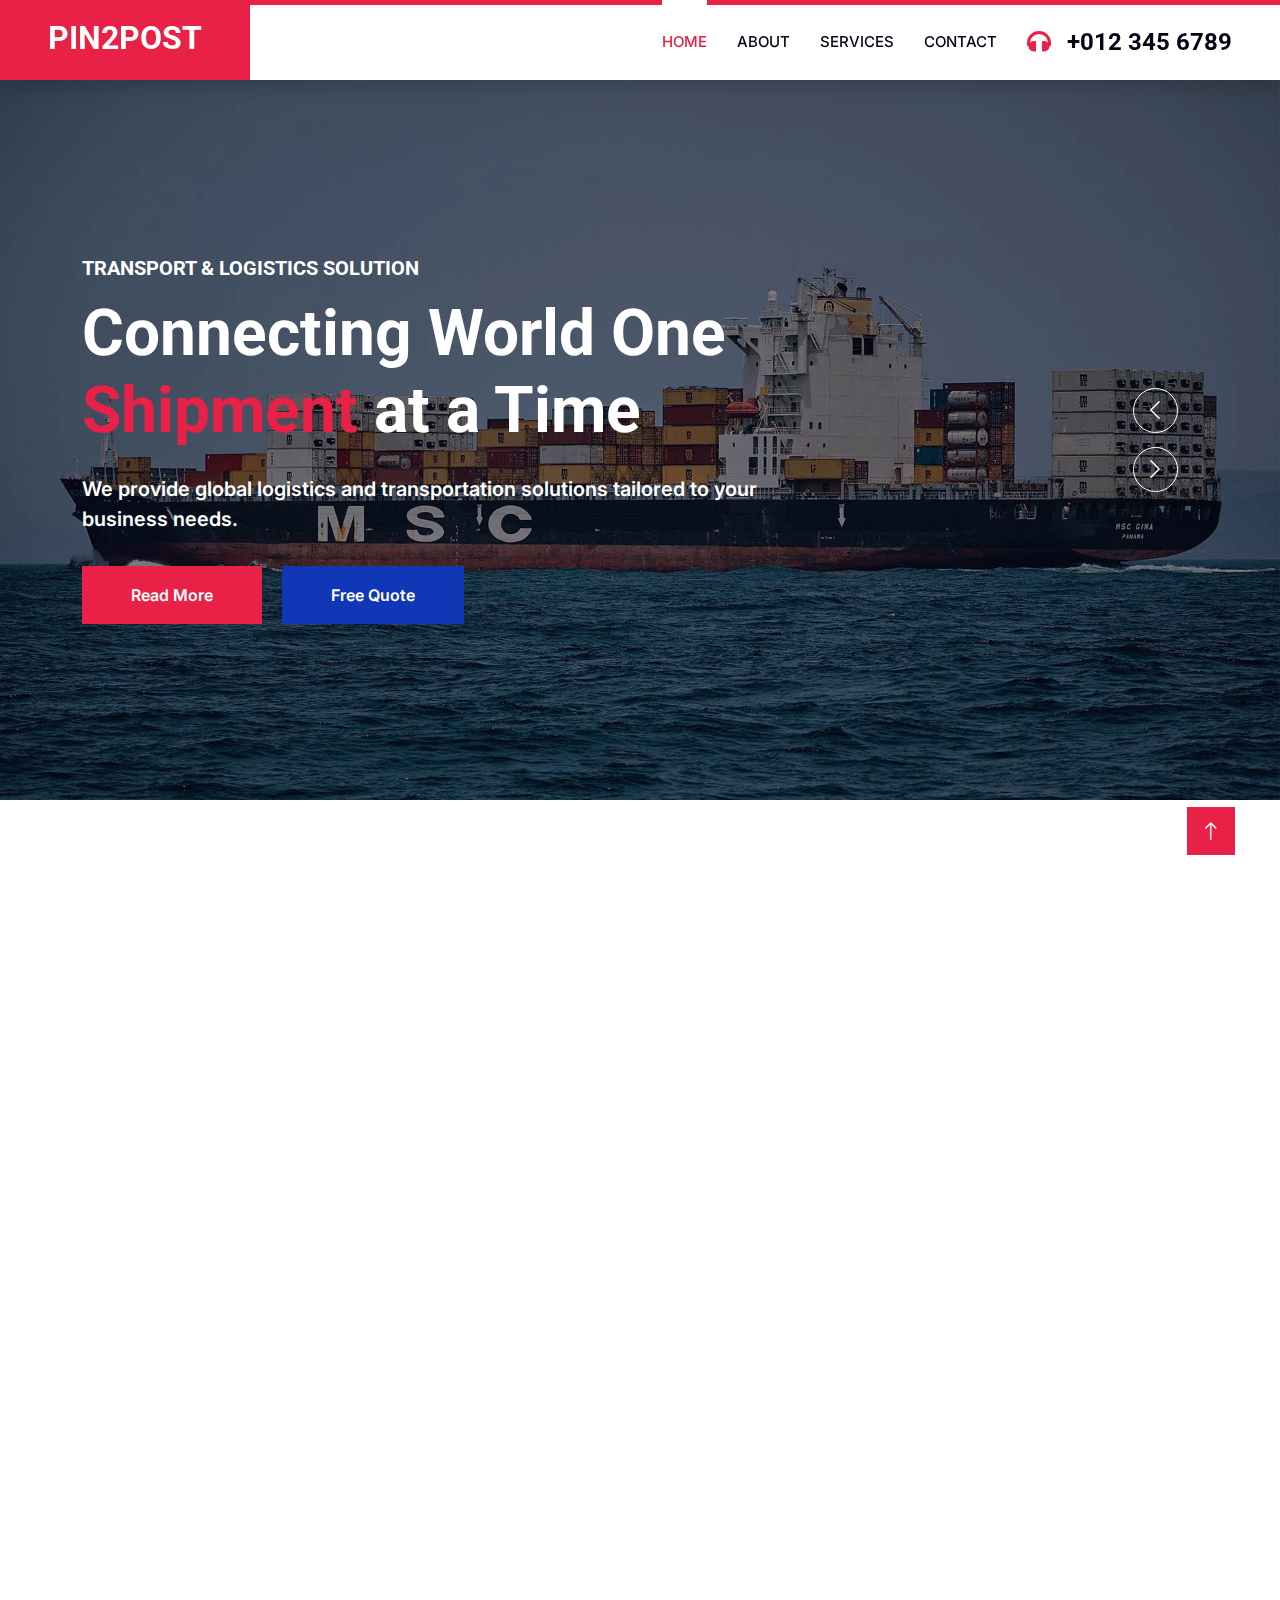
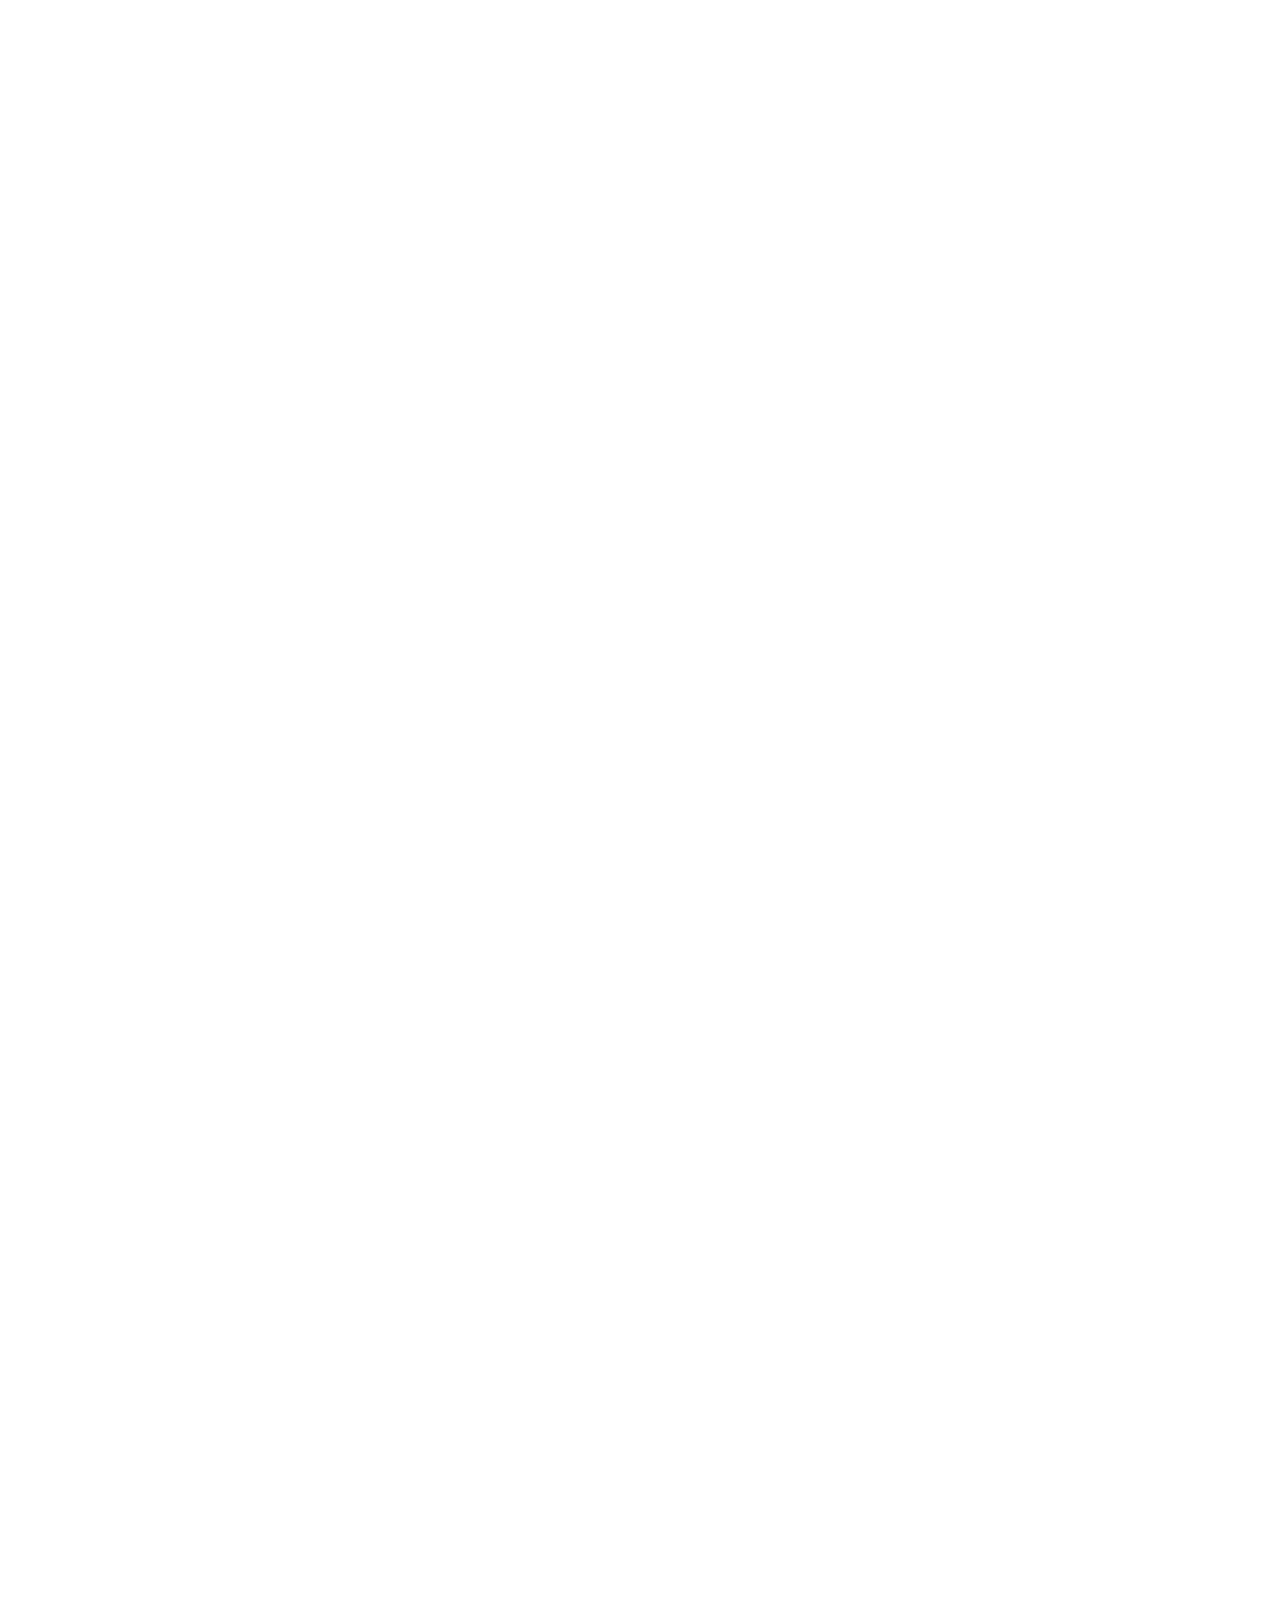
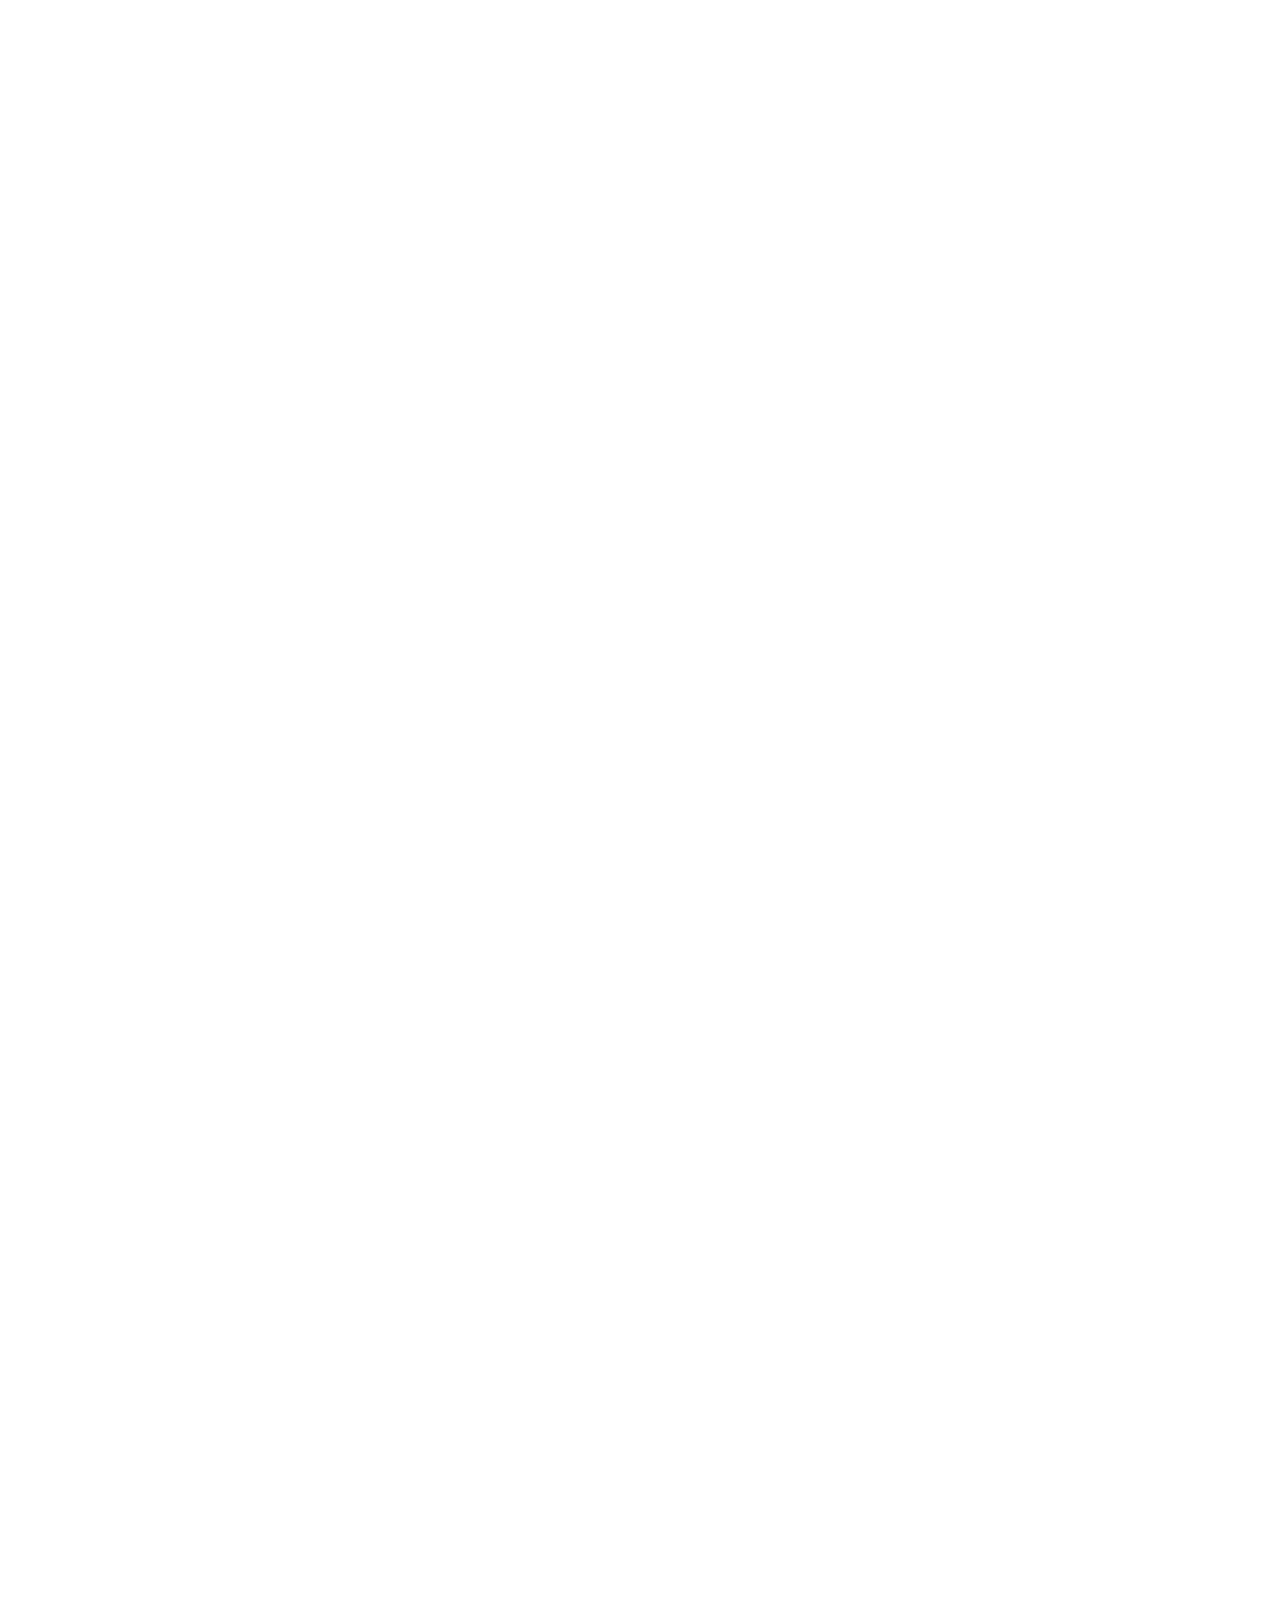
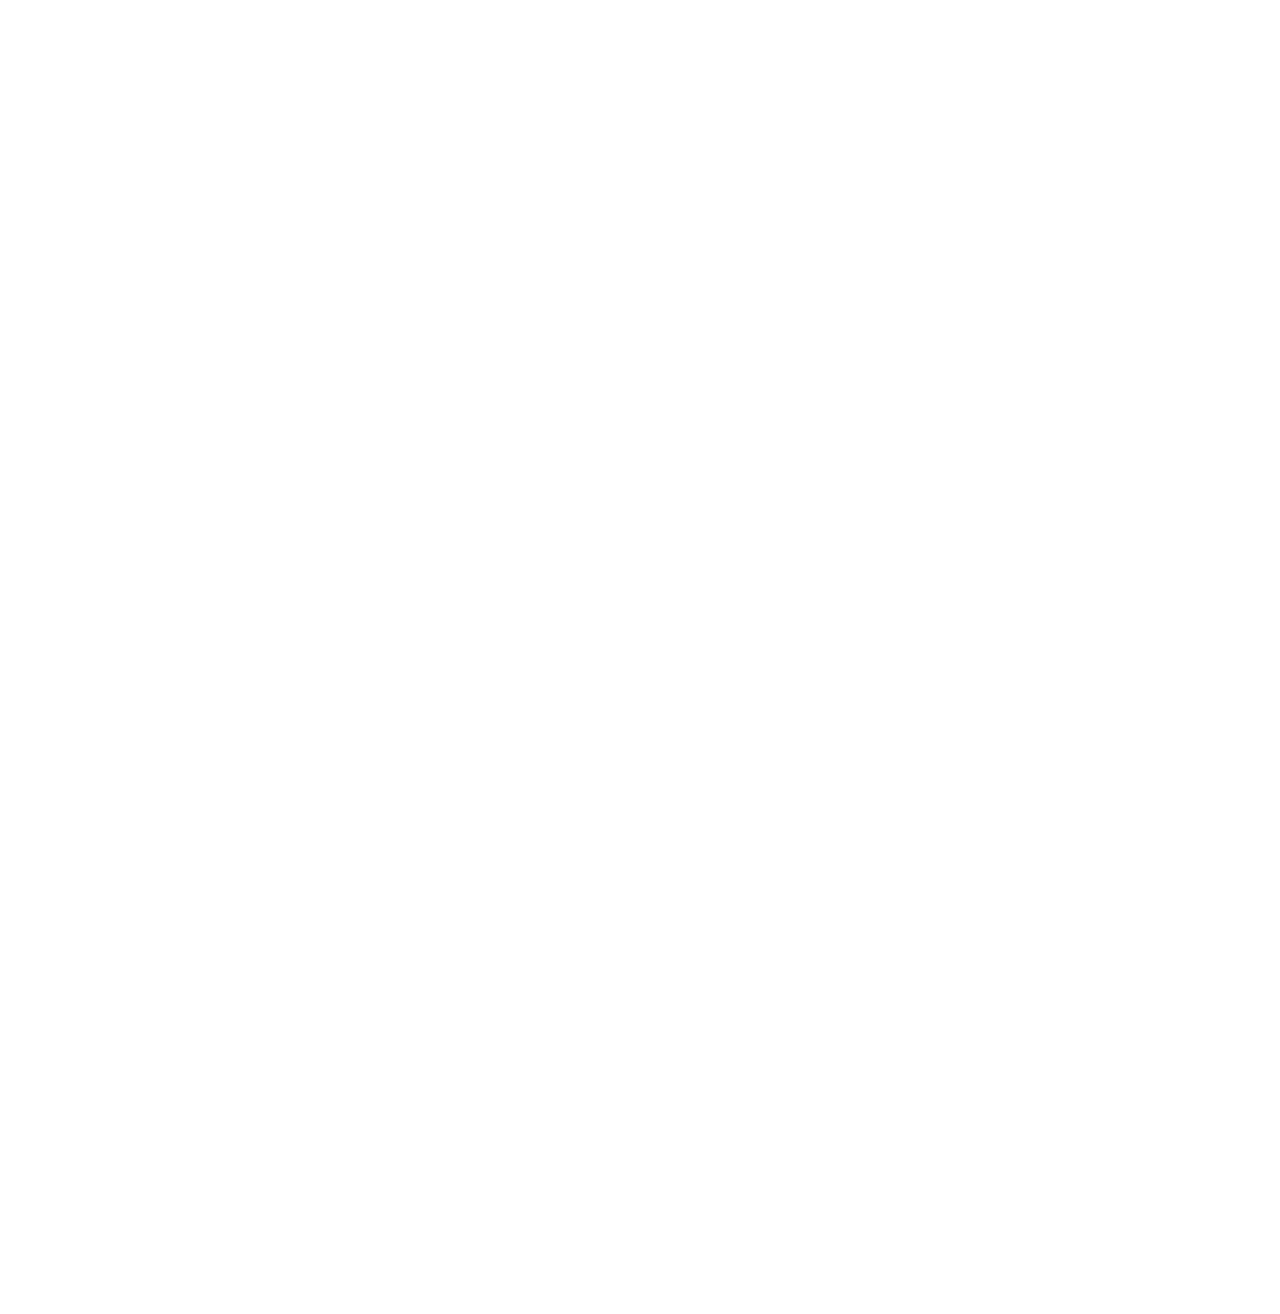
<file: index.html>
<!DOCTYPE html>
<html lang="en">

<head>
    <meta charset="utf-8">
    <title>PIN2POST - Logistics Company</title>
    <meta content="width=device-width, initial-scale=1.0" name="viewport">
    <meta content="" name="keywords">
    <meta content="" name="description">

    <!-- Favicon -->
    <link href="img/favicon.ico" rel="icon">

    <!-- Google Web Fonts -->
    <link rel="preconnect" href="https://fonts.googleapis.com">
    <link rel="preconnect" href="https://fonts.gstatic.com" crossorigin>
    <link href="https://fonts.googleapis.com/css2?family=Inter:wght@400;600&family=Roboto:wght@500;700&display=swap" rel="stylesheet">

    <!-- Icon Font Stylesheet -->
    <link href="https://cdnjs.cloudflare.com/ajax/libs/font-awesome/5.10.0/css/all.min.css" rel="stylesheet">
    <link href="https://cdn.jsdelivr.net/npm/bootstrap-icons@1.4.1/font/bootstrap-icons.css" rel="stylesheet">

    <!-- Libraries Stylesheet -->
    <link href="lib/animate/animate.min.css" rel="stylesheet">
    <link href="lib/owlcarousel/assets/owl.carousel.min.css" rel="stylesheet">

    <!-- Customized Bootstrap Stylesheet -->
    <link href="css/bootstrap.min.css" rel="stylesheet">

    <!-- Template Stylesheet -->
    <link href="css/style.css" rel="stylesheet">
</head>

<body>
    <!-- Spinner Start -->
    <div id="spinner" class="show bg-white position-fixed translate-middle w-100 vh-100 top-50 start-50 d-flex align-items-center justify-content-center">
        <div class="spinner-grow text-primary" style="width: 3rem; height: 3rem;" role="status">
            <span class="sr-only">Loading...</span>
        </div>
    </div>
    <!-- Spinner End -->


    <!-- Navbar Start -->
    <nav class="navbar navbar-expand-lg bg-white navbar-light shadow border-top border-5 border-primary sticky-top p-0">
        <a href="index.html" class="navbar-brand bg-primary d-flex align-items-center px-4 px-lg-5">
            <h2 class="mb-2 text-white">PIN2POST</h2>
        </a>
        <button type="button" class="navbar-toggler me-4" data-bs-toggle="collapse" data-bs-target="#navbarCollapse">
            <span class="navbar-toggler-icon"></span>
        </button>
        <div class="collapse navbar-collapse" id="navbarCollapse">
            <div class="navbar-nav ms-auto p-4 p-lg-0">
                <a href="index.html" class="nav-item nav-link active">Home</a>
                <a href="about.html" class="nav-item nav-link">About</a>
                <a href="service.html" class="nav-item nav-link">Services</a>
                <!--
                <div class="nav-item dropdown">
                    <a href="#" class="nav-link dropdown-toggle" data-bs-toggle="dropdown">Pages</a>
                    <div class="dropdown-menu fade-up m-0">
                        <a href="price.html" class="dropdown-item">Pricing Plan</a>
                        <a href="feature.html" class="dropdown-item">Features</a>
                        <a href="quote.html" class="dropdown-item">Free Quote</a>
                        <a href="team.html" class="dropdown-item">Our Team</a>
                        <a href="testimonial.html" class="dropdown-item">Testimonial</a>
                        <a href="404.html" class="dropdown-item">404 Page</a>
                    </div>
                </div>
                -->
                <a href="contact.html" class="nav-item nav-link">Contact</a>
            </div>
            <h4 class="m-0 pe-lg-5 d-none d-lg-block"><i class="fa fa-headphones text-primary me-3"></i>+012 345 6789</h4>
        </div>
    </nav>
    <!-- Navbar End -->


    <!-- Carousel Start -->
    <div class="container-fluid p-0 pb-5">
        <div class="owl-carousel header-carousel position-relative mb-5">
            <div class="owl-carousel-item position-relative">
                <img class="img-fluid" src="img/carousel-1.jpg" alt="">
                <div class="position-absolute top-0 start-0 w-100 h-100 d-flex align-items-center" style="background: rgba(6, 3, 21, .5);">
                    <div class="container">
                        <div class="row justify-content-start">
                            <div class="col-10 col-lg-8">
                                <h5 class="text-white text-uppercase mb-3 animated slideInDown">Transport & Logistics Solution</h5>
                                <h1 class="display-3 text-white animated slideInDown mb-4">Connecting World One <span class="text-primary"> Shipment </span>at a Time</h1>
                                <p class="fs-5 fw-medium text-white mb-4 pb-2">We provide global logistics and transportation solutions tailored to your business needs.</p>
                                <a href="about.html" class="btn btn-primary py-md-3 px-md-5 me-3 animated slideInLeft">Read More</a>
                                <a href="contact.html" class="btn btn-secondary py-md-3 px-md-5 animated slideInRight">Free Quote</a>
                            </div>
                        </div>
                    </div>
                </div>
            </div>
            <div class="owl-carousel-item position-relative">
                <img class="img-fluid" src="img/carousel-2.jpg" alt="">
                <div class="position-absolute top-0 start-0 w-100 h-100 d-flex align-items-center" style="background: rgba(6, 3, 21, .5);">
                    <div class="container">
                        <div class="row justify-content-start">
                            <div class="col-10 col-lg-8">
                                <h5 class="text-white text-uppercase mb-3 animated slideInDown">Transport & Logistics Solution</h5>
                                <h1 class="display-3 text-white animated slideInDown mb-4">Fast, Reliable & Efficient <span class="text-primary">Logistics </span> Solution</h1>
                                <p class="fs-5 fw-medium text-white mb-4 pb-2">Every mile, every delivery, bringing your business closer to its goals.</p>
                                <a href="about.html" class="btn btn-primary py-md-3 px-md-5 me-3 animated slideInLeft">Read More</a>
                                <a href="contact.html" class="btn btn-secondary py-md-3 px-md-5 animated slideInRight">Free Quote</a>
                            </div>
                        </div>
                    </div>
                </div>
            </div>
        </div>
    </div>
    <!-- Carousel End -->


    <!-- About Start -->
    <div class="container-fluid overflow-hidden py-5 px-lg-0">
        <div class="container about py-5 px-lg-0">
            <div class="row g-5 mx-lg-0">
                <div class="col-lg-6 ps-lg-0 wow fadeInLeft" data-wow-delay="0.1s" style="min-height: 400px;">
                    <div class="position-relative h-100">
                        <img class="position-absolute img-fluid w-100 h-100" src="img/about.jpg" style="object-fit: cover;" alt="">
                    </div>
                </div>
                <div class="col-lg-6 about-text wow fadeInUp" data-wow-delay="0.3s">
                    <h5 class="text-secondary text-uppercase mb-3">About Us</h5> <!--earlier h6-->
                    <h1 class="mb-5">Fast Deliveries, Global Reach and Local Expertise</h1>
                    <p class="mb-5">We leverage cutting-edge technology, trusted partners, and an extensive network to streamline your logistics needs - whether it's local, national, or global. From warehousing to delivery, we handle the complexities so you can focus on growing your business.</p>
                    <div class="row g-4 mb-5">
                        <div class="col-sm-6 wow fadeIn" data-wow-delay="0.5s">
                            <i class="fa fa-globe fa-3x text-primary mb-3"></i>
                            <h5>Global Reach</h5>
                            <p class="m-0">With a vast global network, we provide seamless logistics solutions, ensuring your shipments reach every corner of the world efficiently.</p>
                        </div>
                        <div class="col-sm-6 wow fadeIn" data-wow-delay="0.7s">
                            <i class="fa fa-shipping-fast fa-3x text-primary mb-3"></i>
                            <h5>On Time Delivery</h5>
                            <p class="m-0">Our commitment to on-time delivery ensures shipments arrive as promised, keeping business running smoothly and efficiently.</p>
                        </div>
                    </div>
                    <a href="about.html" class="btn btn-primary py-3 px-5">Explore More</a>
                </div>
            </div>
        </div>
    </div>
    <!-- About End -->


    <!-- Fact Start -->
    <div class="container-xxl py-5">
        <div class="container py-5">
            <div class="row g-5">
                <div class="col-lg-6 wow fadeInUp" data-wow-delay="0.1s">
                    <h5 class="text-secondary text-uppercase mb-3">Some Facts</h5> <!--earlier h6-->
                    <h1 class="mb-5">The Only Place To Manage All Your Shipments</h1>
                    <p class="mb-5">With our comprehensive logistics platform, you can effortlessly manage all your shipments in one centralized location. 
                        From tracking and scheduling to inventory and delivery updates, we offer real-time visibility across every stage of the shipping process. Say goodbye to fragmented systems and enjoy a streamlined, efficient experience tailored to your needs. 
                         Trust us to handle your logistics, so you can focus on growing your business. 
                         </p>
                    <div class="d-flex align-items-center">
                        <i class="fa fa-headphones fa-2x flex-shrink-0 bg-primary p-3 text-white"></i>
                        <div class="ps-4">
                            <h6>Call for any query!</h6>
                            <h3 class="text-primary m-0">+012 345 6789</h3>
                        </div>
                    </div>
                </div>
                <div class="col-lg-6">
                    <div class="row g-4 align-items-center">
                        <div class="col-sm-6">
                            <div class="bg-primary p-4 mb-4 wow fadeIn" data-wow-delay="0.3s">
                                <i class="fa fa-users fa-2x text-white mb-3"></i>
                                <h2 class="text-white mb-2" data-toggle="counter-up">1234</h2>
                                <p class="text-white mb-0">Happy Clients</p>
                            </div>
                            <div class="bg-secondary p-4 wow fadeIn" data-wow-delay="0.5s">
                                <i class="fa fa-ship fa-2x text-white mb-3"></i>
                                <h2 class="text-white mb-2" data-toggle="counter-up">1234</h2>
                                <p class="text-white mb-0">Completed Shipments</p>
                            </div>
                        </div>
                        <div class="col-sm-6">
                            <div class="bg-success p-4 wow fadeIn" data-wow-delay="0.7s">
                                <i class="fa fa-star fa-2x text-white mb-3"></i>
                                <i class="fa fa-star fa-2x text-white mb-3"></i>
                                <i class="fa fa-star fa-2x text-white mb-3"></i>
                                <h2 class="text-white mb-2" data-toggle="counter-up">1234</h2>
                                <p class="text-white mb-0">Customer Reviews</p>
                            </div>
                        </div>
                    </div>
                </div>
            </div>
        </div>
    </div>
    <!-- Fact End -->


    <!-- Service Start -->
    <div class="container-xxl py-5">
        <div class="container py-5">
            <div class="text-center wow fadeInUp" data-wow-delay="0.1s">
                <h5 class="text-secondary text-uppercase">Our Services</h5> <!--earlier h6-->
                <h1 class="mb-5">Explore Our Services</h1>
            </div>
            <div class="row g-4">
                <div class="col-md-6 col-lg-4 wow fadeInUp" data-wow-delay="0.3s">
                    <div class="service-item p-4">
                        <div class="overflow-hidden mb-4">
                            <img class="img-fluid" src="img/service-1.jpg" alt="">
                        </div>
                        <h4 class="mb-3">Air Freight</h4>
                        <p>Fast, reliable solutions for time-critical shipments.</p>
                        <a class="btn-slide mt-2" href="service.html#air-freight"><i class="fa fa-arrow-right"></i><span>Read More</span></a>
                    </div>
                </div>
                <div class="col-md-6 col-lg-4 wow fadeInUp" data-wow-delay="0.5s">
                    <div class="service-item p-4">
                        <div class="overflow-hidden mb-4">
                            <img class="img-fluid" src="img/service-2.jpg" alt="">
                        </div>
                        <h4 class="mb-3">Ocean Freight</h4>
                        <p>Cost-effective global shipping with full-container and LCL options.</p>
                        <a class="btn-slide mt-2" href="service.html#ocean-freight"><i class="fa fa-arrow-right"></i><span>Read More</span></a>
                    </div>
                </div>
                <div class="col-md-6 col-lg-4 wow fadeInUp" data-wow-delay="0.7s">
                    <div class="service-item p-4">
                        <div class="overflow-hidden mb-4">
                            <img class="img-fluid" src="img/service-3.jpg" alt="">
                        </div>
                        <h4 class="mb-3">Road Freight</h4>
                        <p>Flexible, on-time deliveries at doorsteps across borders and regions.</p>
                        <a class="btn-slide mt-2" href="service.html#road-freight"><i class="fa fa-arrow-right"></i><span>Read More</span></a>
                    </div>
                </div>
                <div class="col-md-6 col-lg-4 wow fadeInUp" data-wow-delay="0.3s">
                    <div class="service-item p-4">
                        <div class="overflow-hidden mb-4">
                            <img class="img-fluid" src="img/service-4.jpg" alt="">
                        </div>
                        <h4 class="mb-3">Train Freight</h4>
                        <p>Efficient long-haul transport for bulk and heavy goods.</p>
                        <a class="btn-slide mt-2" href="service.html#train-freight"><i class="fa fa-arrow-right"></i><span>Read More</span></a>
                    </div>
                </div>
                <div class="col-md-6 col-lg-4 wow fadeInUp" data-wow-delay="0.5s">
                    <div class="service-item p-4">
                        <div class="overflow-hidden mb-4">
                            <img class="img-fluid" src="img/service-5.jpg" alt="">
                        </div>
                        <h4 class="mb-3">Customs Clearance</h4>
                        <p>Hassle-free documentation and regulatory compliance.</p>
                        <a class="btn-slide mt-2" href="service.html#custom-clearance"><i class="fa fa-arrow-right"></i><span>Read More</span></a>
                    </div>
                </div>
                <div class="col-md-6 col-lg-4 wow fadeInUp" data-wow-delay="0.7s">
                    <div class="service-item p-4">
                        <div class="overflow-hidden mb-4">
                            <img class="img-fluid" src="img/service-6.jpg" alt="">
                        </div>
                        <h4 class="mb-3">Warehouse Solutions</h4>
                        <p>Secure storage and inventory management tailored to your needs.</p>
                        <a class="btn-slide mt-2" href="service.html#warehouse-solutions"><i class="fa fa-arrow-right"></i><span>Read More</span></a>
                    </div>
                </div>
            </div>
        </div>
    </div>
    <!-- Service End -->


    <!-- Feature Start -->
    <div class="container-fluid overflow-hidden py-5 px-lg-0">
        <div class="container feature py-5 px-lg-0">
            <div class="row g-5 mx-lg-0">
                <div class="col-lg-6 feature-text wow fadeInUp" data-wow-delay="0.1s">
                    <h5 class="text-secondary text-uppercase mb-3">Our Features</h5> <!--earlier h6-->
                    <h1 class="mb-5">We Are A Trusted Logistics Company</h1>
                    <div class="d-flex mb-5 wow fadeInUp" data-wow-delay="0.3s">
                        <i class="fa fa-globe text-primary fa-3x flex-shrink-0"></i>
                        <div class="ms-4">
                            <h5>Worldwide Service</h5>
                            <p class="mb-0">Delivering excellence across borders, our worldwide service ensures your cargo reaches every corner of the globe, from local dispatch to global destinations-seamless logistics, anytime, anywhere.</p>
                        </div>
                    </div>
                    <div class="d-flex mb-5 wow fadeIn" data-wow-delay="0.5s">
                        <i class="fa fa-shipping-fast text-primary fa-3x flex-shrink-0"></i>
                        <div class="ms-4">
                            <h5>On Time Delivery</h5>
                            <p class="mb-0">Reliable and prompt, our on-time delivery service ensures your shipments reach their destination exactly when expected.</p>
                        </div>
                    </div>
                    <div class="d-flex mb-0 wow fadeInUp" data-wow-delay="0.7s">
                        <i class="fa fa-headphones text-primary fa-3x flex-shrink-0"></i>
                        <div class="ms-4">
                            <h5>24/7 Support</h5>
                            <p class="mb-0">Our 24/7 online support ensures you're never alone-help is always just a call away, day or night. Round-the-clock assistance to keep your logistics running smoothly, no matter the hour.</p>
                        </div>
                    </div>
                </div>
                <div class="col-lg-6 pe-lg-0 wow fadeInRight" data-wow-delay="0.1s" style="min-height: 400px;">
                    <div class="position-relative h-100">
                        <img class="position-absolute img-fluid w-100 h-100" src="img/feature.jpg" style="object-fit: cover;" alt="">
                    </div>
                </div>
            </div>
        </div>
    </div>
    <!-- Feature End -->

    
    <!-- Pricing Start -->
    <!--
    <div class="container-xxl py-5">
        <div class="container py-5">
            <div class="text-center wow fadeInUp" data-wow-delay="0.1s">
                <h6 class="text-secondary text-uppercase">Pricing Plan</h6>
                <h1 class="mb-5">Perfect Pricing Plan</h1>
            </div>
            <div class="row g-4">
                <div class="col-md-6 col-lg-4 wow fadeInUp" data-wow-delay="0.3s">
                    <div class="price-item">
                        <div class="border-bottom p-4 mb-4">
                            <h5 class="text-primary mb-1">Basic Plan</h5>
                            <h1 class="display-5 mb-0">
                                <small class="align-top" style="font-size: 22px; line-height: 45px;">$</small>49.00<small
                                    class="align-bottom" style="font-size: 16px; line-height: 40px;">/ Month</small>
                            </h1>
                        </div>
                        <div class="p-4 pt-0">
                            <p><i class="fa fa-check text-success me-3"></i>HTML5 & CSS3</p>
                            <p><i class="fa fa-check text-success me-3"></i>Bootstrap v5</p>
                            <p><i class="fa fa-check text-success me-3"></i>FontAwesome Icons</p>
                            <p><i class="fa fa-check text-success me-3"></i>Responsive Layout</p>
                            <p><i class="fa fa-check text-success me-3"></i>Cross-browser Support</p>
                            <a class="btn-slide mt-2" href=""><i class="fa fa-arrow-right"></i><span >Order Now</span></a>
                        </div>
                    </div>
                </div>
                <div class="col-md-6 col-lg-4 wow fadeInUp" data-wow-delay="0.5s">
                    <div class="price-item">
                        <div class="border-bottom p-4 mb-4">
                            <h5 class="text-primary mb-1">Standard Plan</h5>
                            <h1 class="display-5 mb-0">
                                <small class="align-top" style="font-size: 22px; line-height: 45px;">$</small>99.00<small
                                    class="align-bottom" style="font-size: 16px; line-height: 40px;">/ Month</small>
                            </h1>
                        </div>
                        <div class="p-4 pt-0">
                            <p><i class="fa fa-check text-success me-3"></i>HTML5 & CSS3</p>
                            <p><i class="fa fa-check text-success me-3"></i>Bootstrap v5</p>
                            <p><i class="fa fa-check text-success me-3"></i>FontAwesome Icons</p>
                            <p><i class="fa fa-check text-success me-3"></i>Responsive Layout</p>
                            <p><i class="fa fa-check text-success me-3"></i>Cross-browser Support</p>
                            <a class="btn-slide mt-2" href=""><i class="fa fa-arrow-right"></i><span >Order Now</span></a>
                        </div>
                    </div>
                </div>
                <div class="col-md-6 col-lg-4 wow fadeInUp" data-wow-delay="0.7s">
                    <div class="price-item">
                        <div class="border-bottom p-4 mb-4">
                            <h5 class="text-primary mb-1">Advanced Plan</h5>
                            <h1 class="display-5 mb-0">
                                <small class="align-top" style="font-size: 22px; line-height: 45px;">$</small>149.00<small
                                    class="align-bottom" style="font-size: 16px; line-height: 40px;">/ Month</small>
                            </h1>
                        </div>
                        <div class="p-4 pt-0">
                            <p><i class="fa fa-check text-success me-3"></i>HTML5 & CSS3</p>
                            <p><i class="fa fa-check text-success me-3"></i>Bootstrap v5</p>
                            <p><i class="fa fa-check text-success me-3"></i>FontAwesome Icons</p>
                            <p><i class="fa fa-check text-success me-3"></i>Responsive Layout</p>
                            <p><i class="fa fa-check text-success me-3"></i>Cross-browser Support</p>
                            <a class="btn-slide mt-2" href=""><i class="fa fa-arrow-right"></i><span >Order Now</span></a>
                        </div>
                    </div>
                </div>
            </div>
        </div>
    </div>
    -->
    <!-- Pricing End -->


    <!-- Quote Start -->
    <div class="container-xxl py-5" id="request-a-quote">
        <div class="container py-5">
            <div class="row g-5 align-items-center">
                <div class="col-lg-5 wow fadeInUp" data-wow-delay="0.1s">
                    <h5 class="text-secondary text-uppercase mb-3">Get A Quote</h5>
                    <h1 class="mb-5">Request A Free Qoute!</h1>
                    <p class="mb-5">Looking to streamline your shipping? Request a free quote today and discover cost-effective, reliable logistics solutions tailored to your needs. No hidden fees, no obligations-just fast, transparent pricing to help you move forward with confidence.</p>
                    <div class="d-flex align-items-center">
                        <i class="fa fa-headphones fa-2x flex-shrink-0 bg-primary p-3 text-white"></i>
                        <div class="ps-4">
                            <h6>Call for any query!</h6>
                            <h3 class="text-primary m-0">+012 345 6789</h3>
                        </div>
                    </div>
                </div>
                <div class="col-lg-7">
                    <div class="bg-light text-center p-5 wow fadeIn" data-wow-delay="0.5s">
                        <form>
                            <div class="row g-3">
                                <div class="col-12 col-sm-6">
                                    <input type="text" class="form-control border-0" placeholder="Your Name" style="height: 55px;">
                                </div>
                                <div class="col-12 col-sm-6">
                                    <input type="email" class="form-control border-0" placeholder="Your Email" style="height: 55px;">
                                </div>
                                <div class="col-12 col-sm-6">
                                    <input type="text" class="form-control border-0" placeholder="Your Mobile" style="height: 55px;">
                                </div>
                                <div class="col-12 col-sm-6">
                                    <select class="form-select border-0" style="height: 55px;">
                                        <option selected>Select A Freight</option>
                                        <option value="1">Air</option>
                                        <option value="2">Road</option>
                                        <option value="3">Ship</option>
                                        <option value="4">Train</option>
                                        <option value="5">Other Services</option>
                                    </select>
                                </div>
                                <div class="col-12">
                                    <textarea class="form-control border-0" placeholder="Special Note"></textarea>
                                </div>
                                <div class="col-12">
                                    <button class="btn btn-primary w-100 py-3" type="submit">Submit</button>
                                </div>
                            </div>
                        </form>
                    </div>
                </div>
            </div>
        </div>
    </div>
    <!-- Quote End -->


    <!-- Team Start -->
    <!--
    <div class="container-xxl py-5">
        <div class="container py-5">
            <div class="text-center wow fadeInUp" data-wow-delay="0.1s">
                <h6 class="text-secondary text-uppercase">Our Team</h6>
                <h1 class="mb-5">Expert Team Members</h1>
            </div>
            <div class="row g-4">
                <div class="col-lg-3 col-md-6 wow fadeInUp" data-wow-delay="0.3s">
                    <div class="team-item p-4">
                        <div class="overflow-hidden mb-4">
                            <img class="img-fluid" src="img/team-1.jpg" alt="">
                        </div>
                        <h5 class="mb-0">Full Name</h5>
                        <p>Designation</p>
                        <div class="btn-slide mt-1">
                            <i class="fa fa-share"></i>
                            <span>
                                <a href=""><i class="fab fa-facebook-f"></i></a>
                                <a href=""><i class="fab fa-twitter"></i></a>
                                <a href=""><i class="fab fa-instagram"></i></a>
                            </span>
                        </div>
                    </div>
                </div>
                <div class="col-lg-3 col-md-6 wow fadeInUp" data-wow-delay="0.5s">
                    <div class="team-item p-4">
                        <div class="overflow-hidden mb-4">
                            <img class="img-fluid" src="img/team-2.jpg" alt="">
                        </div>
                        <h5 class="mb-0">Full Name</h5>
                        <p>Designation</p>
                        <div class="btn-slide mt-1">
                            <i class="fa fa-share"></i>
                            <span>
                                <a href=""><i class="fab fa-facebook-f"></i></a>
                                <a href=""><i class="fab fa-twitter"></i></a>
                                <a href=""><i class="fab fa-instagram"></i></a>
                            </span>
                        </div>
                    </div>
                </div>
                <div class="col-lg-3 col-md-6 wow fadeInUp" data-wow-delay="0.7s">
                    <div class="team-item p-4">
                        <div class="overflow-hidden mb-4">
                            <img class="img-fluid" src="img/team-3.jpg" alt="">
                        </div>
                        <h5 class="mb-0">Full Name</h5>
                        <p>Designation</p>
                        <div class="btn-slide mt-1">
                            <i class="fa fa-share"></i>
                            <span>
                                <a href=""><i class="fab fa-facebook-f"></i></a>
                                <a href=""><i class="fab fa-twitter"></i></a>
                                <a href=""><i class="fab fa-instagram"></i></a>
                            </span>
                        </div>
                    </div>
                </div>
                <div class="col-lg-3 col-md-6 wow fadeInUp" data-wow-delay="0.9s">
                    <div class="team-item p-4">
                        <div class="overflow-hidden mb-4">
                            <img class="img-fluid" src="img/team-4.jpg" alt="">
                        </div>
                        <h5 class="mb-0">Full Name</h5>
                        <p>Designation</p>
                        <div class="btn-slide mt-1">
                            <i class="fa fa-share"></i>
                            <span>
                                <a href=""><i class="fab fa-facebook-f"></i></a>
                                <a href=""><i class="fab fa-twitter"></i></a>
                                <a href=""><i class="fab fa-instagram"></i></a>
                            </span>
                        </div>
                    </div>
                </div>
            </div>
        </div>
    </div>
    -->
    <!-- Team End -->


    <!-- Testimonial Start -->
    <div class="container-xxl py-5 wow fadeInUp" data-wow-delay="0.1s">
        <div class="container py-5">
            <div class="text-center">
                <h5 class="text-secondary text-uppercase">Testimonial</h5>
                <h1 class="mb-0">Our Clients Say!</h1>
            </div>
            <div class="owl-carousel testimonial-carousel wow fadeInUp" data-wow-delay="0.1s">
                <div class="testimonial-item p-4 my-5">
                    <i class="fa fa-quote-right fa-3x text-light position-absolute top-0 end-0 mt-n3 me-4"></i>
                    <div class="d-flex align-items-end mb-4">
                        <img class="img-fluid flex-shrink-0" src="img/testimonial-1.jpg" style="width: 80px; height: 80px;">
                        <div class="ms-4">
                            <h5 class="mb-1">Client Name</h5>
                            <p class="m-0">Profession</p>
                        </div>
                    </div>
                    <p class="mb-0">Tempor erat elitr rebum at clita. Diam dolor diam ipsum sit diam amet diam et eos. Clita erat ipsum et lorem et sit.</p>
                </div>
                <div class="testimonial-item p-4 my-5">
                    <i class="fa fa-quote-right fa-3x text-light position-absolute top-0 end-0 mt-n3 me-4"></i>
                    <div class="d-flex align-items-end mb-4">
                        <img class="img-fluid flex-shrink-0" src="img/testimonial-2.jpg" style="width: 80px; height: 80px;">
                        <div class="ms-4">
                            <h5 class="mb-1">Client Name</h5>
                            <p class="m-0">Profession</p>
                        </div>
                    </div>
                    <p class="mb-0">Tempor erat elitr rebum at clita. Diam dolor diam ipsum sit diam amet diam et eos. Clita erat ipsum et lorem et sit.</p>
                </div>
                <div class="testimonial-item p-4 my-5">
                    <i class="fa fa-quote-right fa-3x text-light position-absolute top-0 end-0 mt-n3 me-4"></i>
                    <div class="d-flex align-items-end mb-4">
                        <img class="img-fluid flex-shrink-0" src="img/testimonial-3.jpg" style="width: 80px; height: 80px;">
                        <div class="ms-4">
                            <h5 class="mb-1">Client Name</h5>
                            <p class="m-0">Profession</p>
                        </div>
                    </div>
                    <p class="mb-0">Tempor erat elitr rebum at clita. Diam dolor diam ipsum sit diam amet diam et eos. Clita erat ipsum et lorem et sit.</p>
                </div>
                <div class="testimonial-item p-4 my-5">
                    <i class="fa fa-quote-right fa-3x text-light position-absolute top-0 end-0 mt-n3 me-4"></i>
                    <div class="d-flex align-items-end mb-4">
                        <img class="img-fluid flex-shrink-0" src="img/testimonial-4.jpg" style="width: 80px; height: 80px;">
                        <div class="ms-4">
                            <h5 class="mb-1">Client Name</h5>
                            <p class="m-0">Profession</p>
                        </div>
                    </div>
                    <p class="mb-0">Tempor erat elitr rebum at clita. Diam dolor diam ipsum sit diam amet diam et eos. Clita erat ipsum et lorem et sit.</p>
                </div>
            </div>
        </div>
    </div>
    <!-- Testimonial End -->


    <!-- Footer Start -->
    <div class="container-fluid bg-dark text-light footer pt-5 wow fadeIn" data-wow-delay="0.1s" style="margin-top: 6rem;">
        <div class="container py-5">
            <div class="row g-5">
                <div class="col-lg-3 col-md-6">
                    <h4 class="text-light mb-4">Address</h4>
                    <p class="mb-2"><i class="fa fa-map-marker-alt me-3"></i>123 Street, New York, USA</p>
                    <p class="mb-2"><i class="fa fa-phone-alt me-3"></i>+012 345 67890</p>
                    <p class="mb-2"><i class="fa fa-envelope me-3"></i>info@example.com</p>
                    <div class="d-flex pt-2">
                        <a class="btn btn-outline-light btn-social" href=""><i class="fab fa-twitter"></i></a>
                        <a class="btn btn-outline-light btn-social" href=""><i class="fab fa-facebook-f"></i></a>
                        <a class="btn btn-outline-light btn-social" href=""><i class="fab fa-youtube"></i></a>
                        <a class="btn btn-outline-light btn-social" href=""><i class="fab fa-linkedin-in"></i></a>
                    </div>
                </div>
                <div class="col-lg-3 col-md-6">
                    <h4 class="text-light mb-4">Services</h4>
                    <a class="btn btn-link" href="service.html#air-freight">Air Freight</a>
                    <a class="btn btn-link" href="service.html#road-freight">Road Freight</a>
                    <a class="btn btn-link" href="service.html#ocean-freight">Ocean Freight</a>
                    <a class="btn btn-link" href="service.html#custom-clearance">Custom Clearance</a>
                    <a class="btn btn-link" href="service.html#warehouse-solutions">Warehouse Solutions</a>
                </div>
                <div class="col-lg-3 col-md-6">
                    <h4 class="text-light mb-4">Quick Links</h4>
                    <a class="btn btn-link" href="about.html">About Us</a>
                    <a class="btn btn-link" href="contact.html">Contact Us</a>
                    <a class="btn btn-link" href="service.html">Our Services</a>
                    <a class="btn btn-link" href="">Terms & Condition</a>
                    <a class="btn btn-link" href="index.html#request-a-quote">Support</a>
                </div>
                <div class="col-lg-3 col-md-6">
                    <h4 class="text-light mb-4">Newsletter</h4>
                    <p>Stay informed with latest logistics trends & company updates — subscribe to our newsletter.</p>
                    <div class="position-relative mx-auto" style="max-width: 400px;">
                        <input class="form-control border-0 w-100 py-3 ps-4 pe-5" type="text" placeholder="Your email">
                        <button type="button" class="btn btn-primary py-2 position-absolute top-0 end-0 mt-2 me-2">SignUp</button>
                    </div>
                </div>
            </div>
        </div>
        <div class="container">
            <div class="copyright">
                <div class="row">
                    <div class="col-md-6 text-center text-md-start mb-3 mb-md-0">
                        &copy; <a class="border-bottom" href="index.html">PIN2POST</a>, All Right Reserved.
                    </div>
                    <div class="col-md-6 text-center text-md-end">
                        <!--/*** This template is free as long as you keep the footer author’s credit link/attribution link/backlink. If you'd like to use the template without the footer author’s credit link/attribution link/backlink, you can purchase the Credit Removal License from "https://htmlcodex.com/credit-removal". Thank you for your support. ***/-->
                        Designed By <a class="border-bottom" href="https://htmlcodex.com">HTML Codex</a>
                        <!--</br>Distributed By <a class="border-bottom" href="https://themewagon.com" target="_blank">ThemeWagon</a>-->
                    </div>
                </div>
            </div>
        </div>
    </div>
    <!-- Footer End -->


    <!-- Back to Top -->
    <a href="#" class="btn btn-lg btn-primary btn-lg-square rounded-0 back-to-top"><i class="bi bi-arrow-up"></i></a>


    <!-- JavaScript Libraries -->
    <script src="https://code.jquery.com/jquery-3.4.1.min.js"></script>
    <script src="https://cdn.jsdelivr.net/npm/bootstrap@5.0.0/dist/js/bootstrap.bundle.min.js"></script>
    <script src="lib/wow/wow.min.js"></script>
    <script src="lib/easing/easing.min.js"></script>
    <script src="lib/waypoints/waypoints.min.js"></script>
    <script src="lib/counterup/counterup.min.js"></script>
    <script src="lib/owlcarousel/owl.carousel.min.js"></script>

    <!-- Template Javascript -->
    <script src="js/main.js"></script>
</body>

</html>
</file>
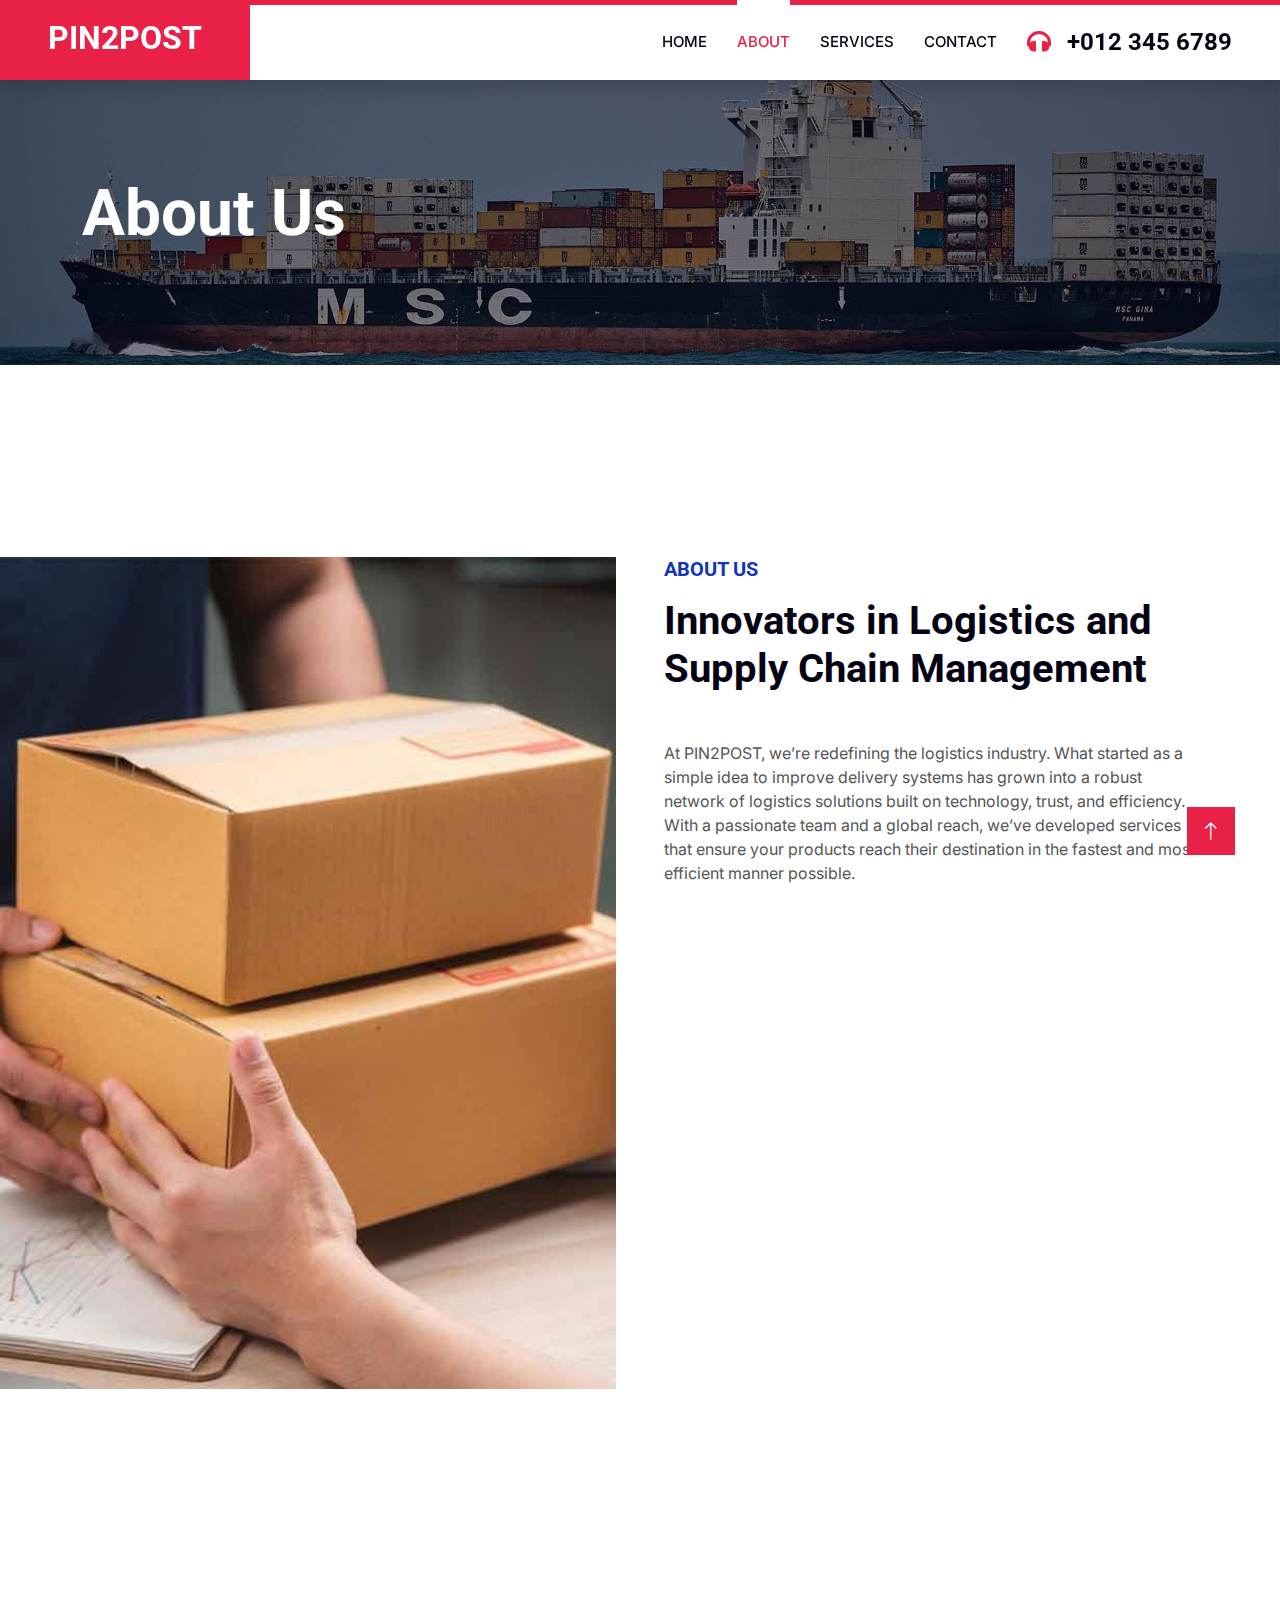
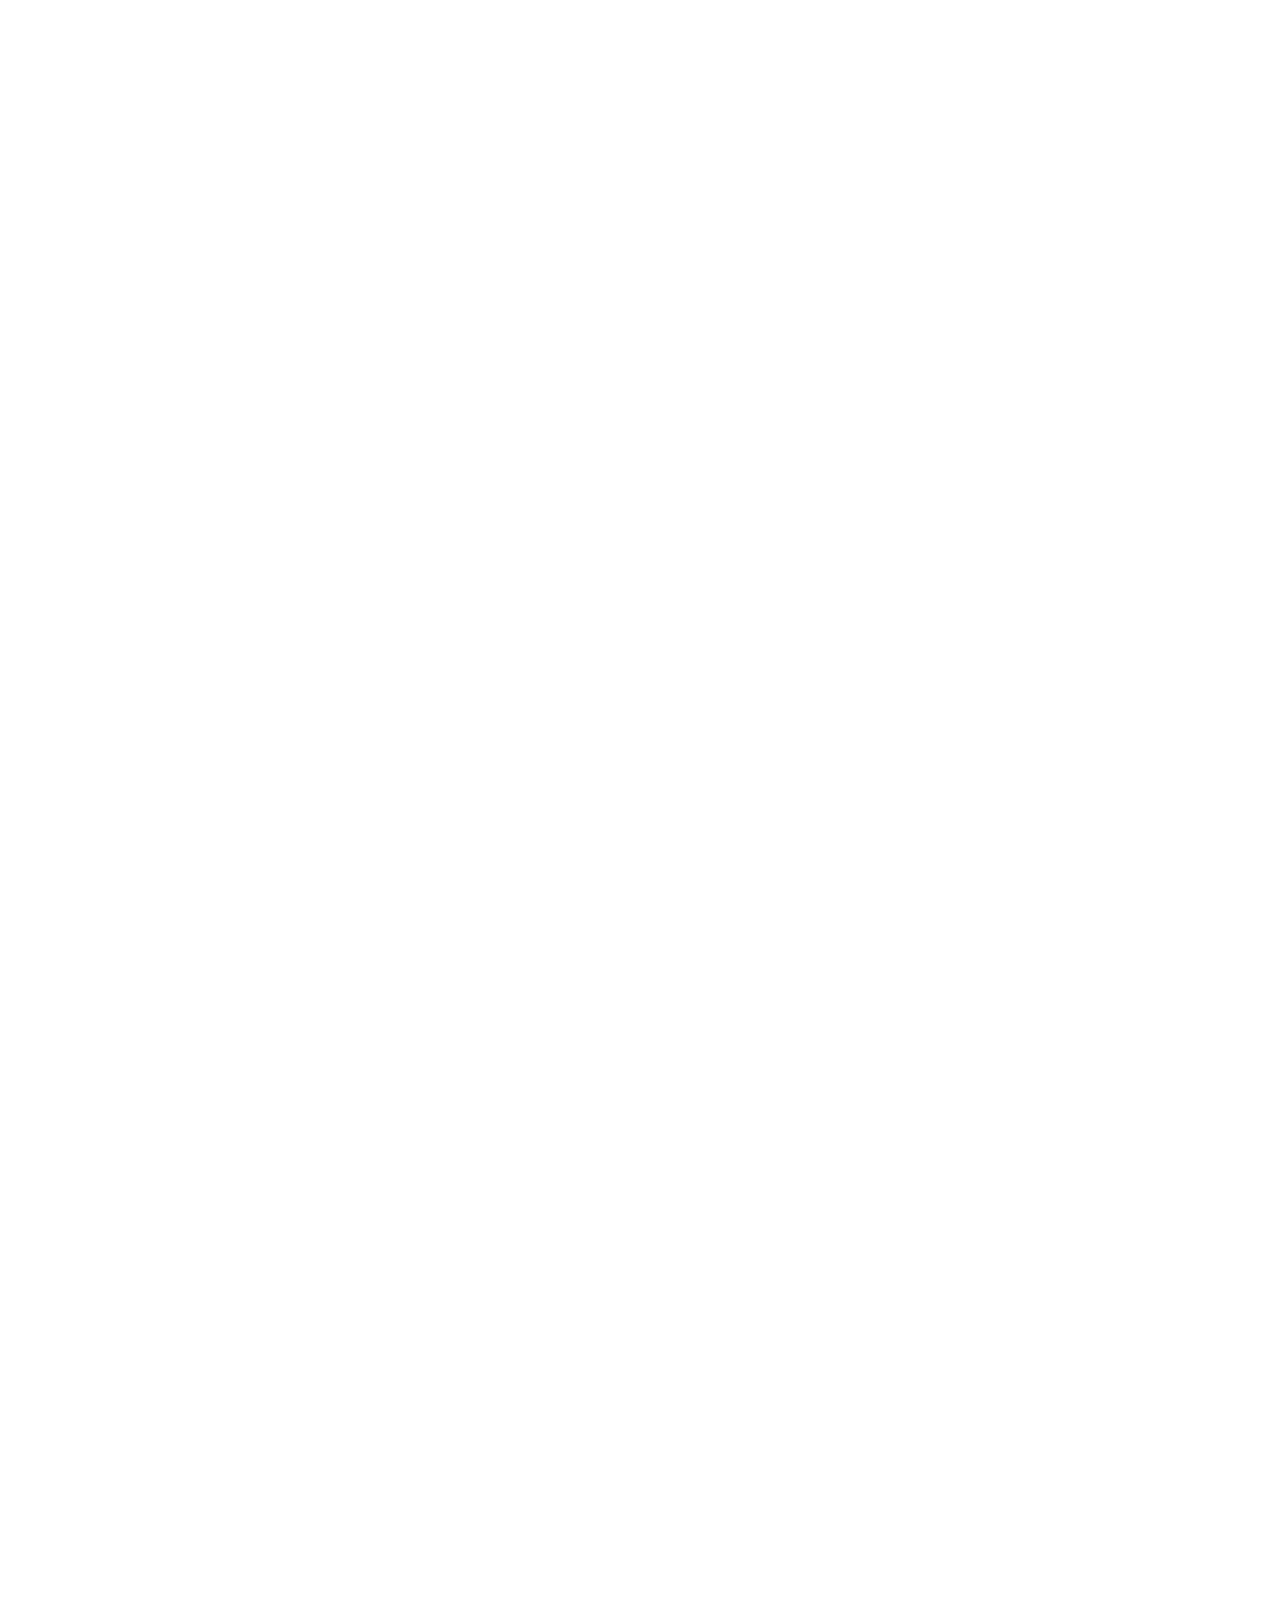
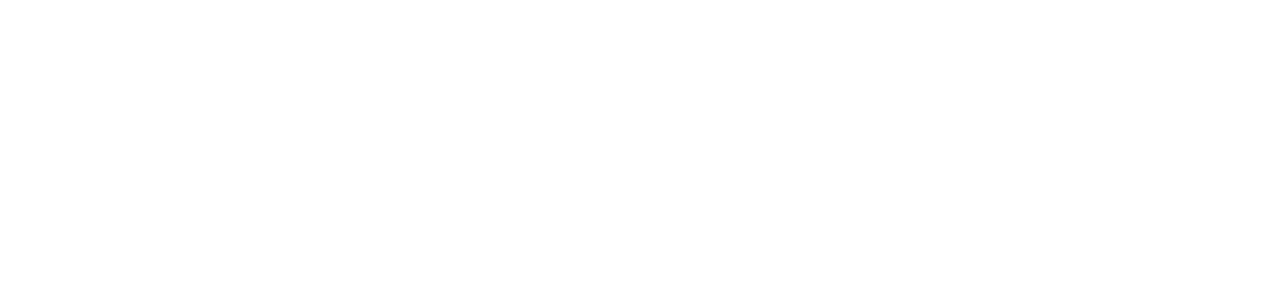
<file: about.html>
<!DOCTYPE html>
<html lang="en">

<head>
    <meta charset="utf-8">
    <title>PIN2POST - Logistics Company</title>
    <meta content="width=device-width, initial-scale=1.0" name="viewport">
    <meta content="" name="keywords">
    <meta content="" name="description">

    <!-- Favicon -->
    <link href="img/favicon.ico" rel="icon">

    <!-- Google Web Fonts -->
    <link rel="preconnect" href="https://fonts.googleapis.com">
    <link rel="preconnect" href="https://fonts.gstatic.com" crossorigin>
    <link href="https://fonts.googleapis.com/css2?family=Inter:wght@400;600&family=Roboto:wght@500;700&display=swap" rel="stylesheet">

    <!-- Icon Font Stylesheet -->
    <link href="https://cdnjs.cloudflare.com/ajax/libs/font-awesome/5.10.0/css/all.min.css" rel="stylesheet">
    <link href="https://cdn.jsdelivr.net/npm/bootstrap-icons@1.4.1/font/bootstrap-icons.css" rel="stylesheet">

    <!-- Libraries Stylesheet -->
    <link href="lib/animate/animate.min.css" rel="stylesheet">
    <link href="lib/owlcarousel/assets/owl.carousel.min.css" rel="stylesheet">

    <!-- Customized Bootstrap Stylesheet -->
    <link href="css/bootstrap.min.css" rel="stylesheet">

    <!-- Template Stylesheet -->
    <link href="css/style.css" rel="stylesheet">
</head>

<body>
    <!-- Spinner Start -->
    <div id="spinner" class="show bg-white position-fixed translate-middle w-100 vh-100 top-50 start-50 d-flex align-items-center justify-content-center">
        <div class="spinner-grow text-primary" style="width: 3rem; height: 3rem;" role="status">
            <span class="sr-only">Loading...</span>
        </div>
    </div>
    <!-- Spinner End -->


    <!-- Navbar Start -->
    <nav class="navbar navbar-expand-lg bg-white navbar-light shadow border-top border-5 border-primary sticky-top p-0">
        <a href="index.html" class="navbar-brand bg-primary d-flex align-items-center px-4 px-lg-5">
            <h2 class="mb-2 text-white">PIN2POST</h2>
        </a>
        <button type="button" class="navbar-toggler me-4" data-bs-toggle="collapse" data-bs-target="#navbarCollapse">
            <span class="navbar-toggler-icon"></span>
        </button>
        <div class="collapse navbar-collapse" id="navbarCollapse">
            <div class="navbar-nav ms-auto p-4 p-lg-0">
                <a href="index.html" class="nav-item nav-link">Home</a>
                <a href="about.html" class="nav-item nav-link active">About</a>
                <a href="service.html" class="nav-item nav-link">Services</a>
                <!--
                <div class="nav-item dropdown">
                    <a href="#" class="nav-link dropdown-toggle" data-bs-toggle="dropdown">Pages</a>
                    <div class="dropdown-menu fade-up m-0">
                        <a href="price.html" class="dropdown-item">Pricing Plan</a>
                        <a href="feature.html" class="dropdown-item">Features</a>
                        <a href="quote.html" class="dropdown-item">Free Quote</a>
                        <a href="team.html" class="dropdown-item">Our Team</a>
                        <a href="testimonial.html" class="dropdown-item">Testimonial</a>
                        <a href="404.html" class="dropdown-item">404 Page</a>
                    </div>
                </div>
                -->
                <a href="contact.html" class="nav-item nav-link">Contact</a>
            </div>
            <h4 class="m-0 pe-lg-5 d-none d-lg-block"><i class="fa fa-headphones text-primary me-3"></i>+012 345 6789</h4>
        </div>
    </nav>
    <!-- Navbar End -->


    <!-- Page Header Start -->
    <div class="container-fluid page-header py-5" style="margin-bottom: 6rem;">
        <div class="container py-5">
            <h1 class="display-3 text-white mb-3 animated slideInDown">About Us</h1>
            <!--
            <nav aria-label="breadcrumb animated slideInDown">
                <ol class="breadcrumb">
                    <li class="breadcrumb-item"><a class="text-white" href="#">Home</a></li>
                    <li class="breadcrumb-item"><a class="text-white" href="#">Pages</a></li>
                    <li class="breadcrumb-item text-white active" aria-current="page">About</li>
                </ol>
            </nav>
            -->
        </div>
    </div>
    <!-- Page Header End -->


    <!-- About Start -->
    <div class="container-fluid overflow-hidden py-5 px-lg-0">
        <div class="container about py-5 px-lg-0">
            <div class="row g-5 mx-lg-0">
                <div class="col-lg-6 ps-lg-0 wow fadeInLeft" data-wow-delay="0.1s" style="min-height: 400px;">
                    <div class="position-relative h-100">
                        <img class="position-absolute img-fluid w-100 h-100" src="img/about.jpg" style="object-fit: cover;" alt="">
                    </div>
                </div>
                <div class="col-lg-6 about-text wow fadeInUp" data-wow-delay="0.3s">
                    <h5 class="text-secondary text-uppercase mb-3">About Us</h5>
                    <h1 class="mb-5">Innovators in Logistics and Supply Chain Management</h1>
                    <p class="mb-5">At PIN2POST, we’re redefining the logistics industry. What started as a simple idea to improve delivery systems has grown into a robust network of logistics solutions built on technology, trust, and efficiency. With a passionate team and a global reach, we’ve developed services that ensure your products reach their destination in the fastest and most efficient manner possible.</p>
                    <div class="row g-4 mb-5">
                        <div class="col-sm-6 wow fadeIn" data-wow-delay="0.5s">
                            <i class="fas fa-rocket fa-3x text-primary mb-3"></i>
                            <h5>MISSION</h5>
                            <p class="m-0">To revolutionize logistics by providing fast, reliable, and customized solutions that meet the needs of businesses worldwide with a vision of embracing green logistics practices for a better tomorrow. To provide reliable, efficient, and customer-focused logistics services across different platforms— ensuring timely deliveries and complete peace of mind.</p>
                        </div>
                        <div class="col-sm-6 wow fadeIn" data-wow-delay="0.7s">
                            <i class="fas fa-gem fa-3x text-primary mb-3"></i>
                            <h5>CORE VALUES</h5>
                            <p class="m-0">We believe in building strong relationships through transparency, trust and continuously improving and adapting to new technologies to drive progress. We do what’s right, every time. Your cargo is our commitment is the goal we live by. We move goods responsibly, with the planet in mind. We continuously enhance our service quality and customer satisfaction.</p>
                        </div>
                    </div>
                    <!--<a href="" class="btn btn-primary py-3 px-5">Free Quote</a>-->
                </div>
            </div>
        </div>
    </div>
    <!-- About End -->


    <!-- Fact Start -->
    <div class="container-xxl py-5">
        <div class="container py-5">
            <div class="row g-5">
                <div class="col-lg-6 wow fadeInUp" data-wow-delay="0.1s">
                    <h5 class="text-secondary text-uppercase mb-3">Some Facts</h5>
                    <h1 class="mb-5">#Your Shipment our Commitment</h1>
                    <p class="mb-5">We deliver end-to-end logistics solutions tailored for global trade. From fast, secure Air Freight to cost-effective Ocean Freight for full or partial container loads, we keep your cargo moving. Our reliable Road Freight network spans cities and borders, while Train Freight offers an efficient, eco-friendly option for bulk shipments. With expert Customs Clearance support and flexible Warehouse Solutions, we ensure smooth transitions, smart storage, and on-time delivery—anywhere in the world.</p>
                    <div class="d-flex align-items-center">
                        <i class="fa fa-headphones fa-2x flex-shrink-0 bg-primary p-3 text-white"></i>
                        <div class="ps-4">
                            <h6>Call for any query!</h6>
                            <h3 class="text-primary m-0">+012 345 6789</h3>
                        </div>
                    </div>
                </div>
                <div class="col-lg-6">
                    <div class="row g-4 align-items-center">
                        <div class="col-sm-6">
                            <div class="bg-primary p-4 mb-4 wow fadeIn" data-wow-delay="0.3s">
                                <i class="fa fa-users fa-2x text-white mb-3"></i>
                                <h2 class="text-white mb-2" data-toggle="counter-up">1234</h2>
                                <p class="text-white mb-0">Happy Clients</p>
                            </div>
                            <div class="bg-secondary p-4 wow fadeIn" data-wow-delay="0.5s">
                                <i class="fa fa-ship fa-2x text-white mb-3"></i>
                                <h2 class="text-white mb-2" data-toggle="counter-up">1234</h2>
                                <p class="text-white mb-0">Complete Shipments</p>
                            </div>
                        </div>
                        <div class="col-sm-6">
                            <div class="bg-success p-4 wow fadeIn" data-wow-delay="0.7s">
                                <i class="fa fa-star fa-2x text-white mb-3"></i>
                                <h2 class="text-white mb-2" data-toggle="counter-up">1234</h2>
                                <p class="text-white mb-0">Customer Reviews</p>
                            </div>
                        </div>
                    </div>
                </div>
            </div>
        </div>
    </div>
    <!-- Fact End -->


    <!-- Feature Start -->
    <div class="container-fluid overflow-hidden py-5 px-lg-0">
        <div class="container feature py-5 px-lg-0">
            <div class="row g-5 mx-lg-0">
                <div class="col-lg-6 feature-text wow fadeInUp" data-wow-delay="0.1s">
                    <h5 class="text-secondary text-uppercase mb-3">Our Features</h5>
                    <h1 class="mb-5">We Are Trusted Logistics Company</h1>
                    <div class="d-flex mb-5 wow fadeInUp" data-wow-delay="0.3s">
                        <i class="fa fa-globe text-primary fa-3x flex-shrink-0"></i>
                        <div class="ms-4">
                            <h5>Worldwide Service</h5>
                            <p class="mb-0">Delivering excellence across borders, our worldwide service ensures your cargo reaches every corner of the globe, from local dispatch to global destinations-seamless logistics, anytime, anywhere.</p>
                        </div>
                    </div>
                    <div class="d-flex mb-5 wow fadeIn" data-wow-delay="0.5s">
                        <i class="fa fa-shipping-fast text-primary fa-3x flex-shrink-0"></i>
                        <div class="ms-4">
                            <h5>On Time Delivery</h5>
                            <p class="mb-0">Reliable and prompt, our on-time delivery service ensures your shipments reach their destination exactly when expected.</p>
                        </div>
                    </div>
                    <div class="d-flex mb-0 wow fadeInUp" data-wow-delay="0.7s">
                        <i class="fa fa-headphones text-primary fa-3x flex-shrink-0"></i>
                        <div class="ms-4">
                            <h5>24/7 Telephone Support</h5>
                            <p class="mb-0">Our 24/7 online support ensures you're never alone-help is always just a call away, day or night. Round-the-clock assistance to keep your logistics running smoothly, no matter the hour.</p>
                        </div>
                    </div>
                </div>
                <div class="col-lg-6 pe-lg-0 wow fadeInRight" data-wow-delay="0.1s" style="min-height: 400px;">
                    <div class="position-relative h-100">
                        <img class="position-absolute img-fluid w-100 h-100" src="img/feature.jpg" style="object-fit: cover;" alt="">
                    </div>
                </div>
            </div>
        </div>
    </div>
    <!-- Feature End -->


    <!-- Team Start -->
    <!--
    <div class="container-xxl py-5">
        <div class="container py-5">
            <div class="text-center wow fadeInUp" data-wow-delay="0.1s">
                <h6 class="text-secondary text-uppercase">Our Team</h6>
                <h1 class="mb-5">Expert Team Members</h1>
            </div>
            <div class="row g-4">
                <div class="col-lg-3 col-md-6 wow fadeInUp" data-wow-delay="0.3s">
                    <div class="team-item p-4">
                        <div class="overflow-hidden mb-4">
                            <img class="img-fluid" src="img/team-1.jpg" alt="">
                        </div>
                        <h5 class="mb-0">Full Name</h5>
                        <p>Designation</p>
                        <div class="btn-slide mt-1">
                            <i class="fa fa-share"></i>
                            <span>
                                <a href=""><i class="fab fa-facebook-f"></i></a>
                                <a href=""><i class="fab fa-twitter"></i></a>
                                <a href=""><i class="fab fa-instagram"></i></a>
                            </span>
                        </div>
                    </div>
                </div>
                <div class="col-lg-3 col-md-6 wow fadeInUp" data-wow-delay="0.5s">
                    <div class="team-item p-4">
                        <div class="overflow-hidden mb-4">
                            <img class="img-fluid" src="img/team-2.jpg" alt="">
                        </div>
                        <h5 class="mb-0">Full Name</h5>
                        <p>Designation</p>
                        <div class="btn-slide mt-1">
                            <i class="fa fa-share"></i>
                            <span>
                                <a href=""><i class="fab fa-facebook-f"></i></a>
                                <a href=""><i class="fab fa-twitter"></i></a>
                                <a href=""><i class="fab fa-instagram"></i></a>
                            </span>
                        </div>
                    </div>
                </div>
                <div class="col-lg-3 col-md-6 wow fadeInUp" data-wow-delay="0.7s">
                    <div class="team-item p-4">
                        <div class="overflow-hidden mb-4">
                            <img class="img-fluid" src="img/team-3.jpg" alt="">
                        </div>
                        <h5 class="mb-0">Full Name</h5>
                        <p>Designation</p>
                        <div class="btn-slide mt-1">
                            <i class="fa fa-share"></i>
                            <span>
                                <a href=""><i class="fab fa-facebook-f"></i></a>
                                <a href=""><i class="fab fa-twitter"></i></a>
                                <a href=""><i class="fab fa-instagram"></i></a>
                            </span>
                        </div>
                    </div>
                </div>
                <div class="col-lg-3 col-md-6 wow fadeInUp" data-wow-delay="0.9s">
                    <div class="team-item p-4">
                        <div class="overflow-hidden mb-4">
                            <img class="img-fluid" src="img/team-4.jpg" alt="">
                        </div>
                        <h5 class="mb-0">Full Name</h5>
                        <p>Designation</p>
                        <div class="btn-slide mt-1">
                            <i class="fa fa-share"></i>
                            <span>
                                <a href=""><i class="fab fa-facebook-f"></i></a>
                                <a href=""><i class="fab fa-twitter"></i></a>
                                <a href=""><i class="fab fa-instagram"></i></a>
                            </span>
                        </div>
                    </div>
                </div>
            </div>
        </div>
    </div>
    -->
    <!-- Team End -->
        

    <!-- Footer Start -->
    <div class="container-fluid bg-dark text-light footer pt-5 wow fadeIn" data-wow-delay="0.1s" style="margin-top: 6rem;">
        <div class="container py-5">
            <div class="row g-5">
                <div class="col-lg-3 col-md-6">
                    <h4 class="text-light mb-4">Address</h4>
                    <p class="mb-2"><i class="fa fa-map-marker-alt me-3"></i>123 Street, New York, USA</p>
                    <p class="mb-2"><i class="fa fa-phone-alt me-3"></i>+012 345 67890</p>
                    <p class="mb-2"><i class="fa fa-envelope me-3"></i>info@example.com</p>
                    <div class="d-flex pt-2">
                        <a class="btn btn-outline-light btn-social" href=""><i class="fab fa-twitter"></i></a>
                        <a class="btn btn-outline-light btn-social" href=""><i class="fab fa-facebook-f"></i></a>
                        <a class="btn btn-outline-light btn-social" href=""><i class="fab fa-youtube"></i></a>
                        <a class="btn btn-outline-light btn-social" href=""><i class="fab fa-linkedin-in"></i></a>
                    </div>
                </div>
                <div class="col-lg-3 col-md-6">
                    <h4 class="text-light mb-4">Services</h4>
                    <a class="btn btn-link" href="service.html#air-freight">Air Freight</a>
                    <a class="btn btn-link" href="service.html#road-freight">Road Freight</a>
                    <a class="btn btn-link" href="service.html#ocean-freight">Ocean Freight</a>
                    <a class="btn btn-link" href="service.html#custom-clearance">Custom Clearance</a>
                    <a class="btn btn-link" href="service.html#warehouse-solutions">Warehouse Solutions</a>
                </div>
                <div class="col-lg-3 col-md-6">
                    <h4 class="text-light mb-4">Quick Links</h4>
                    <a class="btn btn-link" href="about.html">About Us</a>
                    <a class="btn btn-link" href="contact.html">Contact Us</a>
                    <a class="btn btn-link" href="service.html">Our Services</a>
                    <a class="btn btn-link" href="">Terms & Condition</a>
                    <a class="btn btn-link" href="index.html#request-a-quote">Support</a>
                </div>
                <div class="col-lg-3 col-md-6">
                    <h4 class="text-light mb-4">Newsletter</h4>
                    <p>Stay informed with latest logistics trends & company updates — subscribe to our newsletter.</p>
                    <div class="position-relative mx-auto" style="max-width: 400px;">
                        <input class="form-control border-0 w-100 py-3 ps-4 pe-5" type="text" placeholder="Your email">
                        <button type="button" class="btn btn-primary py-2 position-absolute top-0 end-0 mt-2 me-2">SignUp</button>
                    </div>
                </div>
            </div>
        </div>
        <div class="container">
            <div class="copyright">
                <div class="row">
                    <div class="col-md-6 text-center text-md-start mb-3 mb-md-0">
                        &copy; <a class="border-bottom" href="index.html">PIN2POST</a>, All Right Reserved.
                    </div>
                    <div class="col-md-6 text-center text-md-end">
                        <!--/*** This template is free as long as you keep the footer author’s credit link/attribution link/backlink. If you'd like to use the template without the footer author’s credit link/attribution link/backlink, you can purchase the Credit Removal License from "https://htmlcodex.com/credit-removal". Thank you for your support. ***/-->
                        Designed By <a class="border-bottom" href="https://htmlcodex.com">HTML Codex</a>
                    </div>
                </div>
            </div>
        </div>
    </div>
    <!-- Footer End -->


    <!-- Back to Top -->
    <a href="#" class="btn btn-lg btn-primary btn-lg-square rounded-0 back-to-top"><i class="bi bi-arrow-up"></i></a>


    <!-- JavaScript Libraries -->
    <script src="https://code.jquery.com/jquery-3.4.1.min.js"></script>
    <script src="https://cdn.jsdelivr.net/npm/bootstrap@5.0.0/dist/js/bootstrap.bundle.min.js"></script>
    <script src="lib/wow/wow.min.js"></script>
    <script src="lib/easing/easing.min.js"></script>
    <script src="lib/waypoints/waypoints.min.js"></script>
    <script src="lib/counterup/counterup.min.js"></script>
    <script src="lib/owlcarousel/owl.carousel.min.js"></script>

    <!-- Template Javascript -->
    <script src="js/main.js"></script>
</body>

</html>
</file>
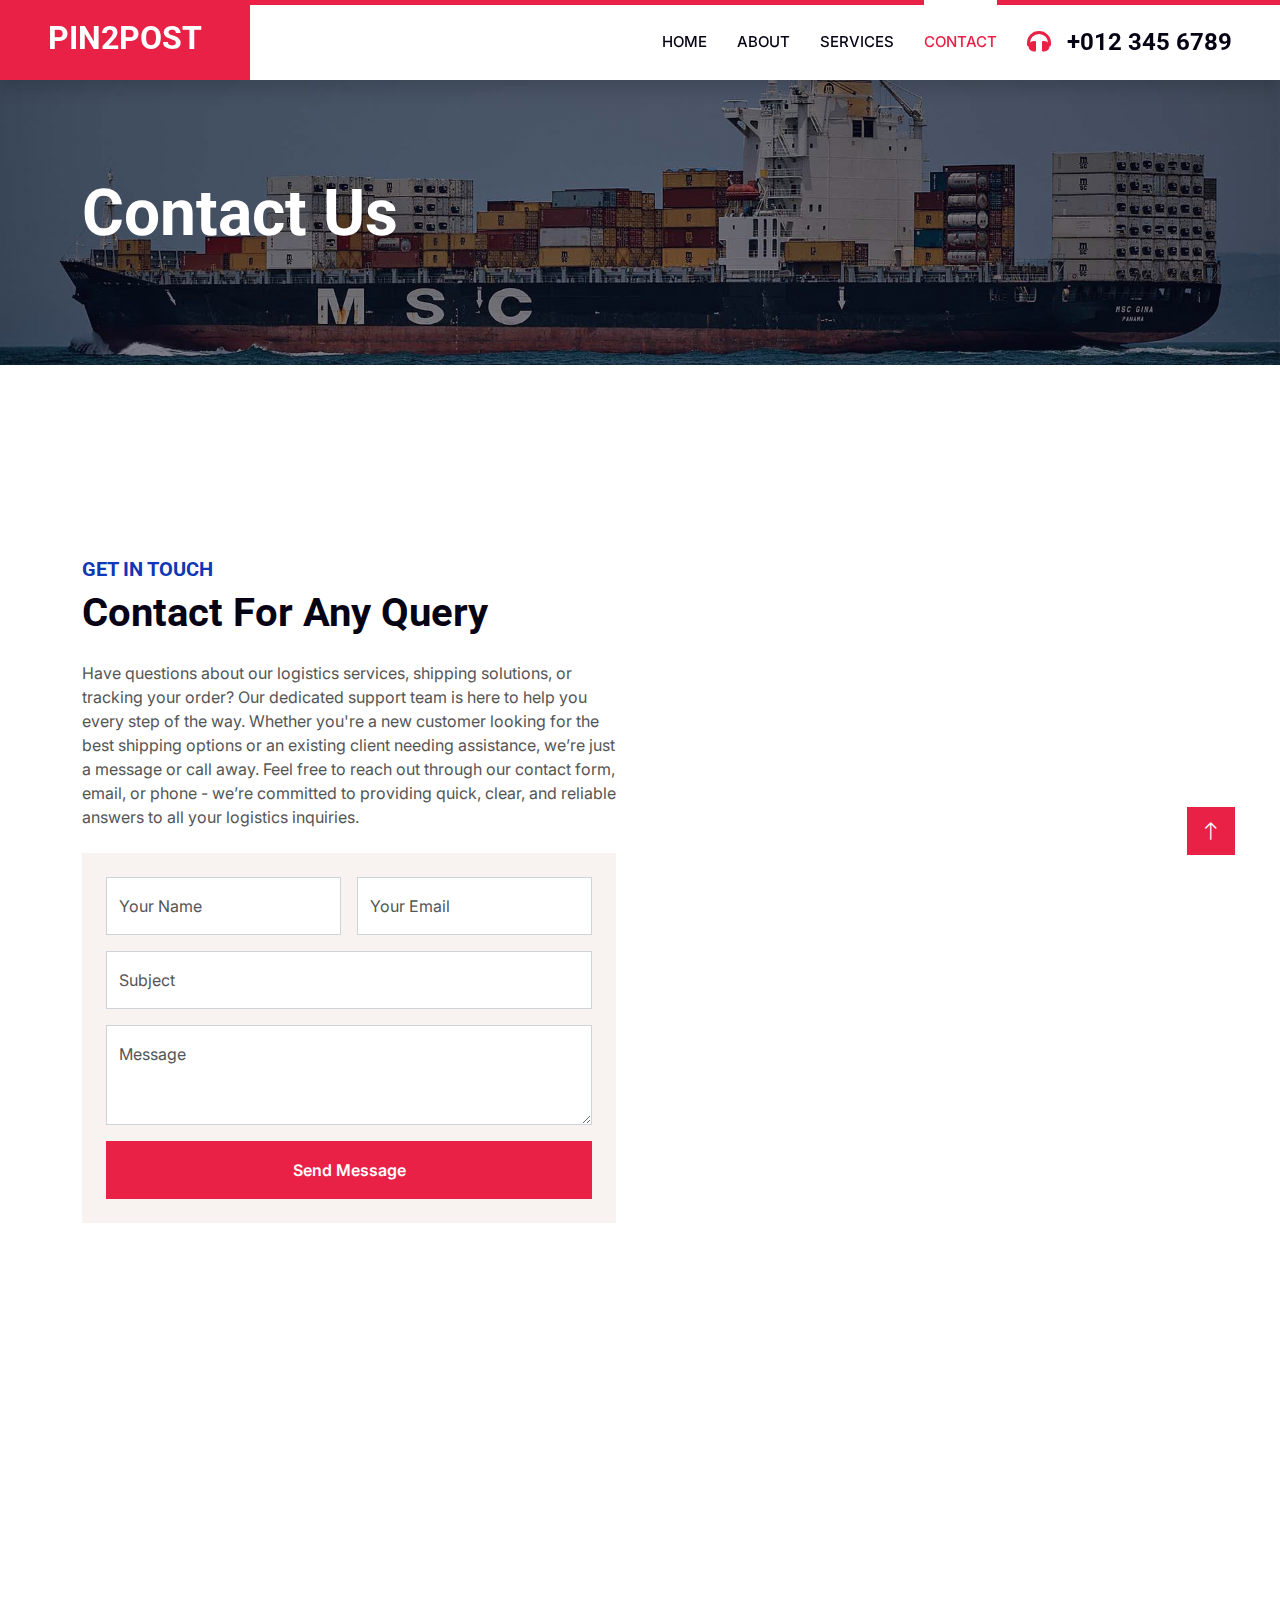
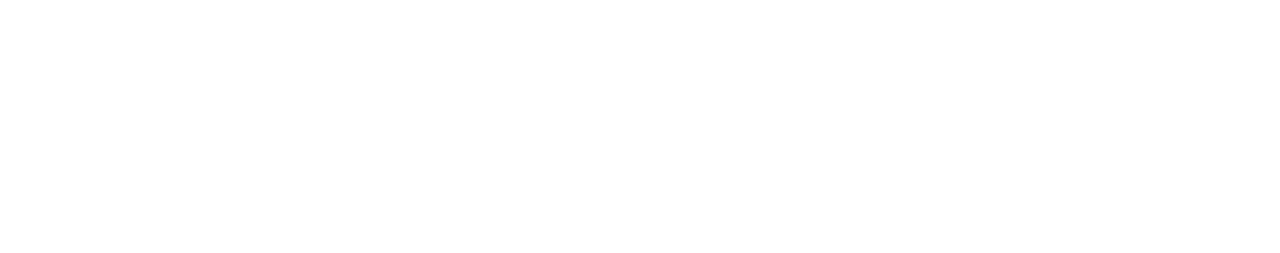
<file: contact.html>
<!DOCTYPE html>
<html lang="en">

<head>
    <meta charset="utf-8">
    <title>PIN2POST - Logistics Company</title>
    <meta content="width=device-width, initial-scale=1.0" name="viewport">
    <meta content="" name="keywords">
    <meta content="" name="description">

    <!-- Favicon -->
    <link href="img/favicon.ico" rel="icon">

    <!-- Google Web Fonts -->
    <link rel="preconnect" href="https://fonts.googleapis.com">
    <link rel="preconnect" href="https://fonts.gstatic.com" crossorigin>
    <link href="https://fonts.googleapis.com/css2?family=Inter:wght@400;600&family=Roboto:wght@500;700&display=swap" rel="stylesheet">

    <!-- Icon Font Stylesheet -->
    <link href="https://cdnjs.cloudflare.com/ajax/libs/font-awesome/5.10.0/css/all.min.css" rel="stylesheet">
    <link href="https://cdn.jsdelivr.net/npm/bootstrap-icons@1.4.1/font/bootstrap-icons.css" rel="stylesheet">

    <!-- Libraries Stylesheet -->
    <link href="lib/animate/animate.min.css" rel="stylesheet">
    <link href="lib/owlcarousel/assets/owl.carousel.min.css" rel="stylesheet">

    <!-- Customized Bootstrap Stylesheet -->
    <link href="css/bootstrap.min.css" rel="stylesheet">

    <!-- Template Stylesheet -->
    <link href="css/style.css" rel="stylesheet">
</head>

<body>
    <!-- Spinner Start -->
    <div id="spinner" class="show bg-white position-fixed translate-middle w-100 vh-100 top-50 start-50 d-flex align-items-center justify-content-center">
        <div class="spinner-grow text-primary" style="width: 3rem; height: 3rem;" role="status">
            <span class="sr-only">Loading...</span>
        </div>
    </div>
    <!-- Spinner End -->


    <!-- Navbar Start -->
    <nav class="navbar navbar-expand-lg bg-white navbar-light shadow border-top border-5 border-primary sticky-top p-0">
        <a href="index.html" class="navbar-brand bg-primary d-flex align-items-center px-4 px-lg-5">
            <h2 class="mb-2 text-white">PIN2POST</h2>
        </a>
        <button type="button" class="navbar-toggler me-4" data-bs-toggle="collapse" data-bs-target="#navbarCollapse">
            <span class="navbar-toggler-icon"></span>
        </button>
        <div class="collapse navbar-collapse" id="navbarCollapse">
            <div class="navbar-nav ms-auto p-4 p-lg-0">
                <a href="index.html" class="nav-item nav-link">Home</a>
                <a href="about.html" class="nav-item nav-link">About</a>
                <a href="service.html" class="nav-item nav-link">Services</a>
                <!--
                <div class="nav-item dropdown">
                    <a href="#" class="nav-link dropdown-toggle" data-bs-toggle="dropdown">Pages</a>
                    <div class="dropdown-menu fade-up m-0">
                        <a href="price.html" class="dropdown-item">Pricing Plan</a>
                        <a href="feature.html" class="dropdown-item">Features</a>
                        <a href="quote.html" class="dropdown-item">Free Quote</a>
                        <a href="team.html" class="dropdown-item">Our Team</a>
                        <a href="testimonial.html" class="dropdown-item">Testimonial</a>
                        <a href="404.html" class="dropdown-item">404 Page</a>
                    </div>
                </div>
                -->
                <a href="contact.html" class="nav-item nav-link active">Contact</a>
            </div>
            <h4 class="m-0 pe-lg-5 d-none d-lg-block"><i class="fa fa-headphones text-primary me-3"></i>+012 345 6789</h4>
        </div>
    </nav>
    <!-- Navbar End -->


    <!-- Page Header Start -->
    <div class="container-fluid page-header py-5" style="margin-bottom: 6rem;">
        <div class="container py-5">
            <h1 class="display-3 text-white mb-3 animated slideInDown">Contact Us</h1>
            <!--
            <nav aria-label="breadcrumb animated slideInDown">
                <ol class="breadcrumb">
                    <li class="breadcrumb-item"><a class="text-white" href="#">Home</a></li>
                    <li class="breadcrumb-item"><a class="text-white" href="#">Pages</a></li>
                    <li class="breadcrumb-item text-white active" aria-current="page">Contact</li>
                </ol>
            </nav>
            -->
        </div>
    </div>
    <!-- Page Header End -->


    <!-- Contact Start -->
    <div class="container-fluid overflow-hidden py-5 px-lg-0">
        <div class="container contact-page py-5 px-lg-0">
            <div class="row g-5 mx-lg-0">
                <div class="col-md-6 contact-form wow fadeIn" data-wow-delay="0.1s">
                    <h5 class="text-secondary text-uppercase">Get In Touch</h5>
                    <h1 class="mb-4">Contact For Any Query</h1>
                    <p class="mb-4">Have questions about our logistics services, shipping solutions, or tracking your order? Our dedicated support team is here to help you every step of the way. Whether you're a new customer looking for the best shipping options or an existing client needing assistance, we’re just a message or call away. Feel free to reach out through our contact form, email, or phone - we’re committed to providing quick, clear, and reliable answers to all your logistics inquiries.</p>
                    <div class="bg-light p-4">
                        <form>
                            <div class="row g-3">
                                <div class="col-md-6">
                                    <div class="form-floating">
                                        <input type="text" class="form-control" id="name" placeholder="Your Name">
                                        <label for="name">Your Name</label>
                                    </div>
                                </div>
                                <div class="col-md-6">
                                    <div class="form-floating">
                                        <input type="email" class="form-control" id="email" placeholder="Your Email">
                                        <label for="email">Your Email</label>
                                    </div>
                                </div>
                                <div class="col-12">
                                    <div class="form-floating">
                                        <input type="text" class="form-control" id="subject" placeholder="Subject">
                                        <label for="subject">Subject</label>
                                    </div>
                                </div>
                                <div class="col-12">
                                    <div class="form-floating">
                                        <textarea class="form-control" placeholder="Leave a message here" id="message" style="height: 100px"></textarea>
                                        <label for="message">Message</label>
                                    </div>
                                </div>
                                <div class="col-12">
                                    <button class="btn btn-primary w-100 py-3" type="submit">Send Message</button>
                                </div>
                            </div>
                        </form>
                    </div>
                </div>
                <div class="col-md-6 pe-lg-0 wow fadeInRight" data-wow-delay="0.1s">
                    <div class="position-relative h-100">
                        <iframe class="position-absolute w-100 h-100" style="object-fit: cover;"
                        src="https://www.google.com/maps/embed?pb=!1m18!1m12!1m3!1d3001156.4288297426!2d-78.01371936852176!3d42.72876761954724!2m3!1f0!2f0!3f0!3m2!1i1024!2i768!4f13.1!3m3!1m2!1s0x4ccc4bf0f123a5a9%3A0xddcfc6c1de189567!2sNew%20York%2C%20USA!5e0!3m2!1sen!2sbd!4v1603794290143!5m2!1sen!2sbd"
                        frameborder="0" allowfullscreen="" aria-hidden="false"
                        tabindex="0"></iframe>
                    </div>
                </div>
            </div>
        </div>
    </div>
    <!-- Contact End -->


    <!-- Footer Start -->
    <div class="container-fluid bg-dark text-light footer pt-5 wow fadeIn" data-wow-delay="0.1s" style="margin-top: 6rem;">
        <div class="container py-5">
            <div class="row g-5">
                <div class="col-lg-3 col-md-6">
                    <h4 class="text-light mb-4">Address</h4>
                    <p class="mb-2"><i class="fa fa-map-marker-alt me-3"></i>123 Street, New York, USA</p>
                    <p class="mb-2"><i class="fa fa-phone-alt me-3"></i>+012 345 67890</p>
                    <p class="mb-2"><i class="fa fa-envelope me-3"></i>info@example.com</p>
                    <div class="d-flex pt-2">
                        <a class="btn btn-outline-light btn-social" href=""><i class="fab fa-twitter"></i></a>
                        <a class="btn btn-outline-light btn-social" href=""><i class="fab fa-facebook-f"></i></a>
                        <a class="btn btn-outline-light btn-social" href=""><i class="fab fa-youtube"></i></a>
                        <a class="btn btn-outline-light btn-social" href=""><i class="fab fa-linkedin-in"></i></a>
                    </div>
                </div>
                <div class="col-lg-3 col-md-6">
                    <h4 class="text-light mb-4">Services</h4>
                    <a class="btn btn-link" href="service.html#air-freight">Air Freight</a>
                    <a class="btn btn-link" href="service.html#road-freight">Road Freight</a>
                    <a class="btn btn-link" href="service.html#ocean-freight">Ocean Freight</a>
                    <a class="btn btn-link" href="service.html#custom-clearance">Custom Clearance</a>
                    <a class="btn btn-link" href="service.html#warehouse-solutions">Warehouse Solutions</a>
                </div>
                <div class="col-lg-3 col-md-6">
                    <h4 class="text-light mb-4">Quick Links</h4>
                    <a class="btn btn-link" href="about.html">About Us</a>
                    <a class="btn btn-link" href="contact.html">Contact Us</a>
                    <a class="btn btn-link" href="service.html">Our Services</a>
                    <a class="btn btn-link" href="">Terms & Condition</a>
                    <a class="btn btn-link" href="index.html#request-a-quote">Support</a>
                </div>
                <div class="col-lg-3 col-md-6">
                    <h4 class="text-light mb-4">Newsletter</h4>
                    <p>Stay informed with latest logistics trends & company updates — subscribe to our newsletter.</p>
                    <div class="position-relative mx-auto" style="max-width: 400px;">
                        <input class="form-control border-0 w-100 py-3 ps-4 pe-5" type="text" placeholder="Your email">
                        <button type="button" class="btn btn-primary py-2 position-absolute top-0 end-0 mt-2 me-2">SignUp</button>
                    </div>
                </div>
            </div>
        </div>
        <div class="container">
            <div class="copyright">
                <div class="row">
                    <div class="col-md-6 text-center text-md-start mb-3 mb-md-0">
                        &copy; <a class="border-bottom" href="index.html">PIN2POST</a>, All Right Reserved.
                    </div>
                    <div class="col-md-6 text-center text-md-end">
                        <!--/*** This template is free as long as you keep the footer author’s credit link/attribution link/backlink. If you'd like to use the template without the footer author’s credit link/attribution link/backlink, you can purchase the Credit Removal License from "https://htmlcodex.com/credit-removal". Thank you for your support. ***/-->
                        Designed By <a class="border-bottom" href="https://htmlcodex.com">HTML Codex</a>
                    </div>
                </div>
            </div>
        </div>
    </div>
    <!-- Footer End -->


    <!-- Back to Top -->
    <a href="#" class="btn btn-lg btn-primary btn-lg-square rounded-0 back-to-top"><i class="bi bi-arrow-up"></i></a>


    <!-- JavaScript Libraries -->
    <script src="https://code.jquery.com/jquery-3.4.1.min.js"></script>
    <script src="https://cdn.jsdelivr.net/npm/bootstrap@5.0.0/dist/js/bootstrap.bundle.min.js"></script>
    <script src="lib/wow/wow.min.js"></script>
    <script src="lib/easing/easing.min.js"></script>
    <script src="lib/waypoints/waypoints.min.js"></script>
    <script src="lib/counterup/counterup.min.js"></script>
    <script src="lib/owlcarousel/owl.carousel.min.js"></script>

    <!-- Template Javascript -->
    <script src="js/main.js"></script>
</body>

</html>
</file>
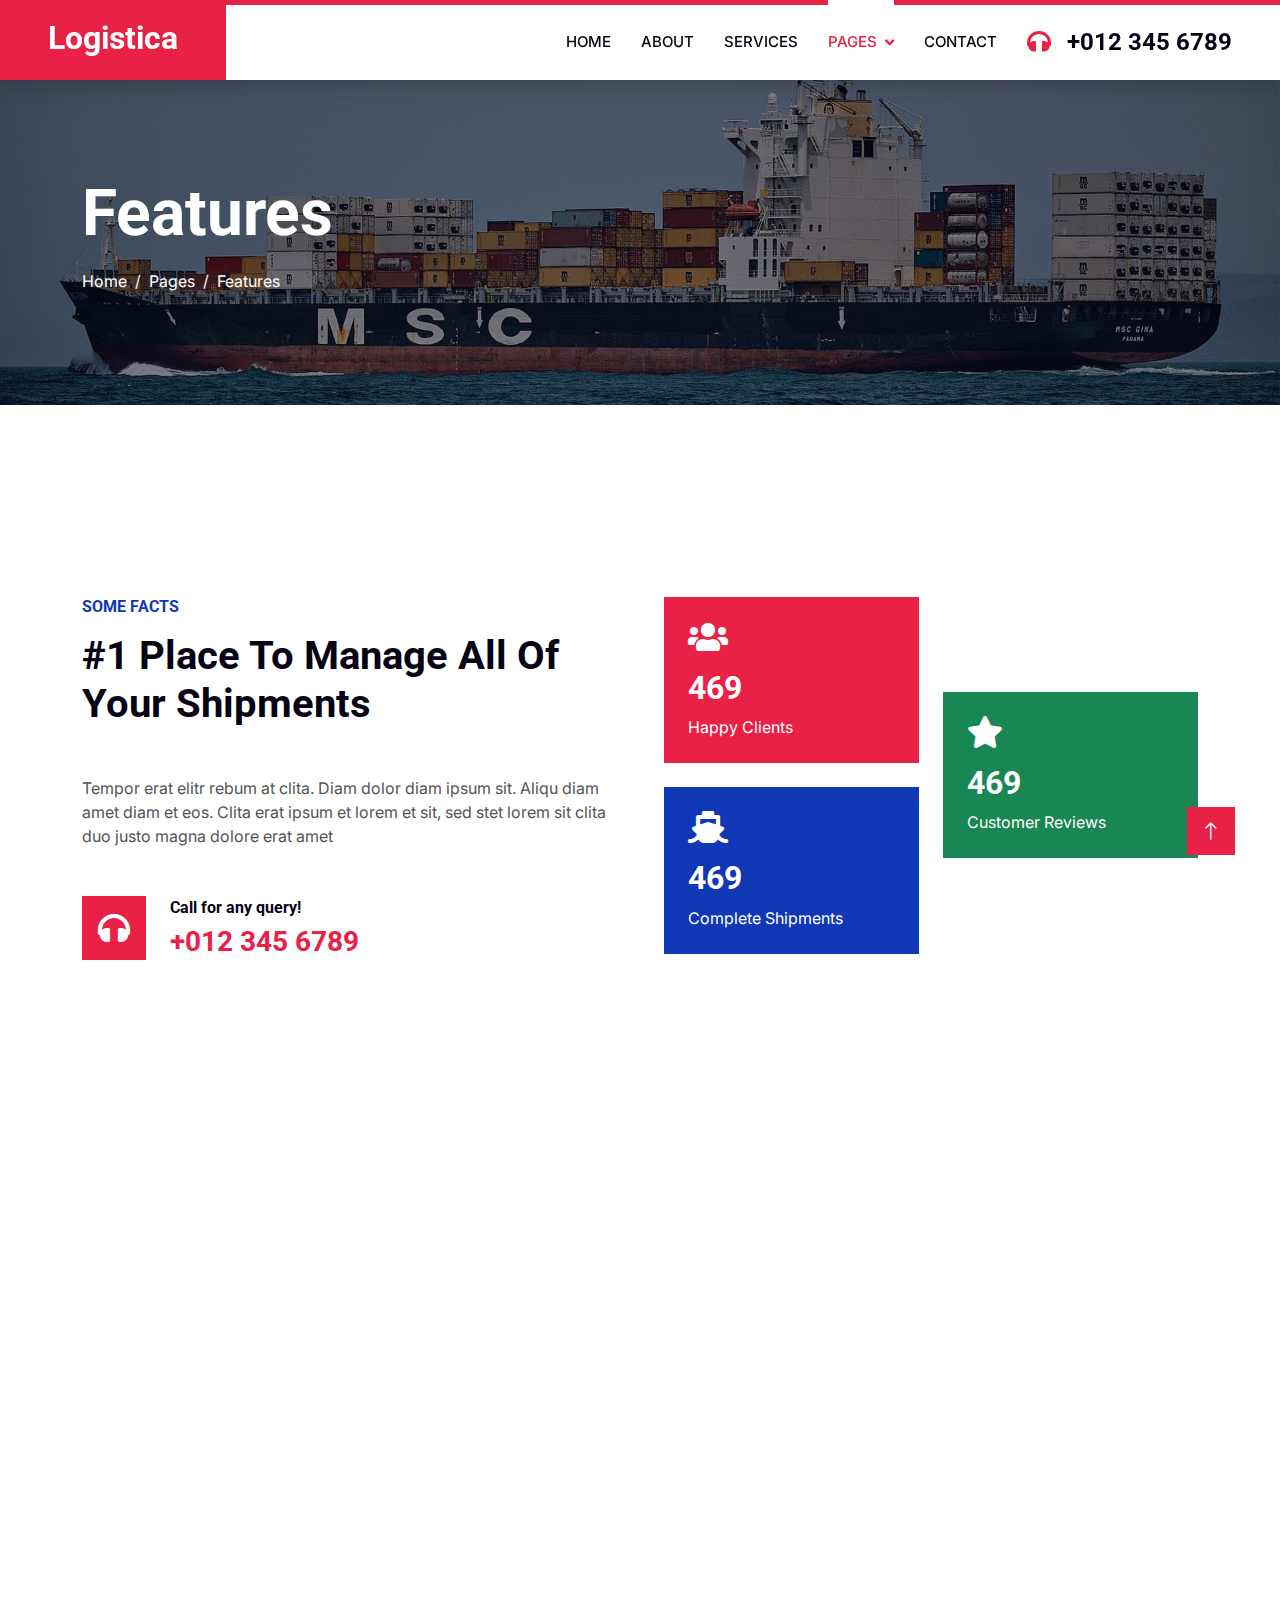
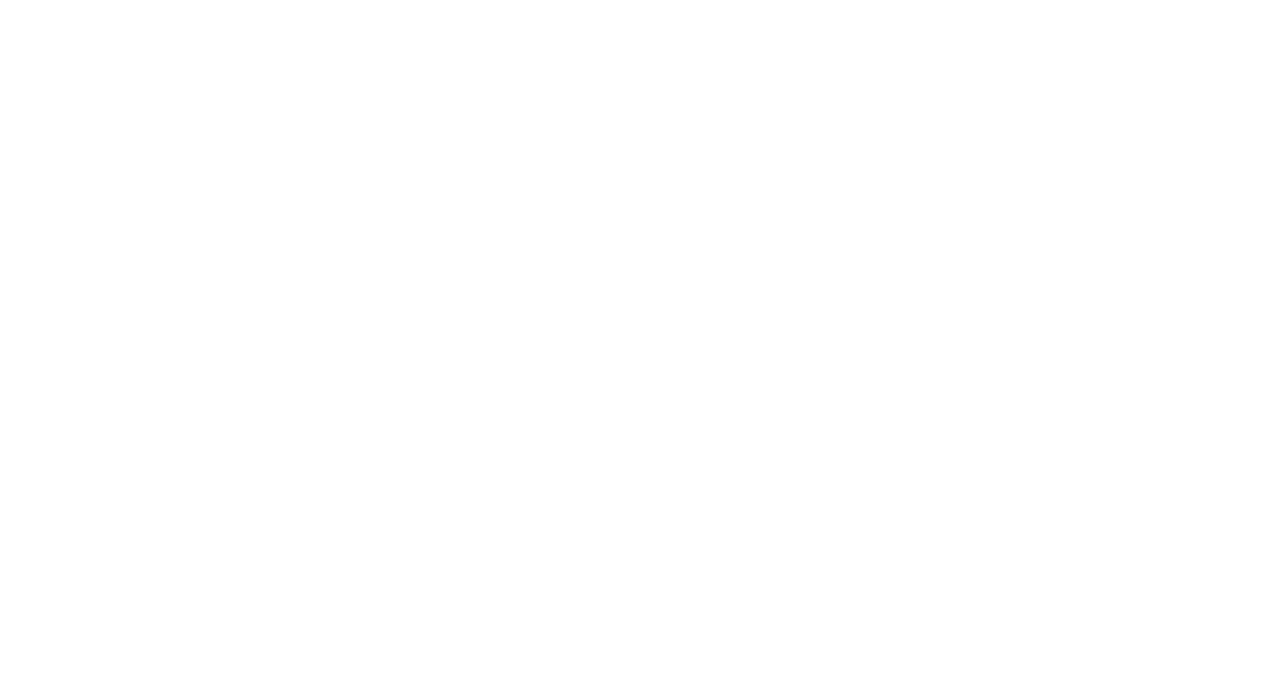
<file: feature.html>
<!DOCTYPE html>
<html lang="en">

<head>
    <meta charset="utf-8">
    <title>Logistica - Shipping Company Website Template</title>
    <meta content="width=device-width, initial-scale=1.0" name="viewport">
    <meta content="" name="keywords">
    <meta content="" name="description">

    <!-- Favicon -->
    <link href="img/favicon.ico" rel="icon">

    <!-- Google Web Fonts -->
    <link rel="preconnect" href="https://fonts.googleapis.com">
    <link rel="preconnect" href="https://fonts.gstatic.com" crossorigin>
    <link href="https://fonts.googleapis.com/css2?family=Inter:wght@400;600&family=Roboto:wght@500;700&display=swap" rel="stylesheet">

    <!-- Icon Font Stylesheet -->
    <link href="https://cdnjs.cloudflare.com/ajax/libs/font-awesome/5.10.0/css/all.min.css" rel="stylesheet">
    <link href="https://cdn.jsdelivr.net/npm/bootstrap-icons@1.4.1/font/bootstrap-icons.css" rel="stylesheet">

    <!-- Libraries Stylesheet -->
    <link href="lib/animate/animate.min.css" rel="stylesheet">
    <link href="lib/owlcarousel/assets/owl.carousel.min.css" rel="stylesheet">

    <!-- Customized Bootstrap Stylesheet -->
    <link href="css/bootstrap.min.css" rel="stylesheet">

    <!-- Template Stylesheet -->
    <link href="css/style.css" rel="stylesheet">
</head>

<body>
    <!-- Spinner Start -->
    <div id="spinner" class="show bg-white position-fixed translate-middle w-100 vh-100 top-50 start-50 d-flex align-items-center justify-content-center">
        <div class="spinner-grow text-primary" style="width: 3rem; height: 3rem;" role="status">
            <span class="sr-only">Loading...</span>
        </div>
    </div>
    <!-- Spinner End -->


    <!-- Navbar Start -->
    <nav class="navbar navbar-expand-lg bg-white navbar-light shadow border-top border-5 border-primary sticky-top p-0">
        <a href="index.html" class="navbar-brand bg-primary d-flex align-items-center px-4 px-lg-5">
            <h2 class="mb-2 text-white">Logistica</h2>
        </a>
        <button type="button" class="navbar-toggler me-4" data-bs-toggle="collapse" data-bs-target="#navbarCollapse">
            <span class="navbar-toggler-icon"></span>
        </button>
        <div class="collapse navbar-collapse" id="navbarCollapse">
            <div class="navbar-nav ms-auto p-4 p-lg-0">
                <a href="index.html" class="nav-item nav-link">Home</a>
                <a href="about.html" class="nav-item nav-link">About</a>
                <a href="service.html" class="nav-item nav-link">Services</a>
                <div class="nav-item dropdown">
                    <a href="#" class="nav-link dropdown-toggle active" data-bs-toggle="dropdown">Pages</a>
                    <div class="dropdown-menu fade-up m-0">
                        <a href="price.html" class="dropdown-item">Pricing Plan</a>
                        <a href="feature.html" class="dropdown-item active">Features</a>
                        <a href="quote.html" class="dropdown-item">Free Quote</a>
                        <a href="team.html" class="dropdown-item">Our Team</a>
                        <a href="testimonial.html" class="dropdown-item">Testimonial</a>
                        <a href="404.html" class="dropdown-item">404 Page</a>
                    </div>
                </div>
                <a href="contact.html" class="nav-item nav-link">Contact</a>
            </div>
            <h4 class="m-0 pe-lg-5 d-none d-lg-block"><i class="fa fa-headphones text-primary me-3"></i>+012 345 6789</h4>
        </div>
    </nav>
    <!-- Navbar End -->


    <!-- Page Header Start -->
    <div class="container-fluid page-header py-5" style="margin-bottom: 6rem;">
        <div class="container py-5">
            <h1 class="display-3 text-white mb-3 animated slideInDown">Features</h1>
            <nav aria-label="breadcrumb animated slideInDown">
                <ol class="breadcrumb">
                    <li class="breadcrumb-item"><a class="text-white" href="#">Home</a></li>
                    <li class="breadcrumb-item"><a class="text-white" href="#">Pages</a></li>
                    <li class="breadcrumb-item text-white active" aria-current="page">Features</li>
                </ol>
            </nav>
        </div>
    </div>
    <!-- Page Header End -->


    <!-- Fact Start -->
    <div class="container-xxl py-5">
        <div class="container py-5">
            <div class="row g-5">
                <div class="col-lg-6 wow fadeInUp" data-wow-delay="0.1s">
                    <h6 class="text-secondary text-uppercase mb-3">Some Facts</h6>
                    <h1 class="mb-5">#1 Place To Manage All Of Your Shipments</h1>
                    <p class="mb-5">Tempor erat elitr rebum at clita. Diam dolor diam ipsum sit. Aliqu diam amet diam et eos. Clita erat ipsum et lorem et sit, sed stet lorem sit clita duo justo magna dolore erat amet</p>
                    <div class="d-flex align-items-center">
                        <i class="fa fa-headphones fa-2x flex-shrink-0 bg-primary p-3 text-white"></i>
                        <div class="ps-4">
                            <h6>Call for any query!</h6>
                            <h3 class="text-primary m-0">+012 345 6789</h3>
                        </div>
                    </div>
                </div>
                <div class="col-lg-6">
                    <div class="row g-4 align-items-center">
                        <div class="col-sm-6">
                            <div class="bg-primary p-4 mb-4 wow fadeIn" data-wow-delay="0.3s">
                                <i class="fa fa-users fa-2x text-white mb-3"></i>
                                <h2 class="text-white mb-2" data-toggle="counter-up">1234</h2>
                                <p class="text-white mb-0">Happy Clients</p>
                            </div>
                            <div class="bg-secondary p-4 wow fadeIn" data-wow-delay="0.5s">
                                <i class="fa fa-ship fa-2x text-white mb-3"></i>
                                <h2 class="text-white mb-2" data-toggle="counter-up">1234</h2>
                                <p class="text-white mb-0">Complete Shipments</p>
                            </div>
                        </div>
                        <div class="col-sm-6">
                            <div class="bg-success p-4 wow fadeIn" data-wow-delay="0.7s">
                                <i class="fa fa-star fa-2x text-white mb-3"></i>
                                <h2 class="text-white mb-2" data-toggle="counter-up">1234</h2>
                                <p class="text-white mb-0">Customer Reviews</p>
                            </div>
                        </div>
                    </div>
                </div>
            </div>
        </div>
    </div>
    <!-- Fact End -->


    <!-- Feature Start -->
    <div class="container-fluid overflow-hidden py-5 px-lg-0">
        <div class="container feature py-5 px-lg-0">
            <div class="row g-5 mx-lg-0">
                <div class="col-lg-6 feature-text wow fadeInUp" data-wow-delay="0.1s">
                    <h6 class="text-secondary text-uppercase mb-3">Our Features</h6>
                    <h1 class="mb-5">We Are Trusted Logistics Company Since 1990</h1>
                    <div class="d-flex mb-5 wow fadeInUp" data-wow-delay="0.3s">
                        <i class="fa fa-globe text-primary fa-3x flex-shrink-0"></i>
                        <div class="ms-4">
                            <h5>Worldwide Service</h5>
                            <p class="mb-0">Diam dolor ipsum sit amet eos erat ipsum lorem sed stet lorem sit clita duo justo magna erat amet</p>
                        </div>
                    </div>
                    <div class="d-flex mb-5 wow fadeIn" data-wow-delay="0.5s">
                        <i class="fa fa-shipping-fast text-primary fa-3x flex-shrink-0"></i>
                        <div class="ms-4">
                            <h5>On Time Delivery</h5>
                            <p class="mb-0">Diam dolor ipsum sit amet eos erat ipsum lorem sed stet lorem sit clita duo justo magna erat amet</p>
                        </div>
                    </div>
                    <div class="d-flex mb-0 wow fadeInUp" data-wow-delay="0.7s">
                        <i class="fa fa-headphones text-primary fa-3x flex-shrink-0"></i>
                        <div class="ms-4">
                            <h5>24/7 Telephone Support</h5>
                            <p class="mb-0">Diam dolor ipsum sit amet eos erat ipsum lorem sed stet lorem sit clita duo justo magna erat amet</p>
                        </div>
                    </div>
                </div>
                <div class="col-lg-6 pe-lg-0 wow fadeInRight" data-wow-delay="0.1s" style="min-height: 400px;">
                    <div class="position-relative h-100">
                        <img class="position-absolute img-fluid w-100 h-100" src="img/feature.jpg" style="object-fit: cover;" alt="">
                    </div>
                </div>
            </div>
        </div>
    </div>
    <!-- Feature End -->
        

    <!-- Footer Start -->
    <div class="container-fluid bg-dark text-light footer pt-5 wow fadeIn" data-wow-delay="0.1s" style="margin-top: 6rem;">
        <div class="container py-5">
            <div class="row g-5">
                <div class="col-lg-3 col-md-6">
                    <h4 class="text-light mb-4">Address</h4>
                    <p class="mb-2"><i class="fa fa-map-marker-alt me-3"></i>123 Street, New York, USA</p>
                    <p class="mb-2"><i class="fa fa-phone-alt me-3"></i>+012 345 67890</p>
                    <p class="mb-2"><i class="fa fa-envelope me-3"></i>info@example.com</p>
                    <div class="d-flex pt-2">
                        <a class="btn btn-outline-light btn-social" href=""><i class="fab fa-twitter"></i></a>
                        <a class="btn btn-outline-light btn-social" href=""><i class="fab fa-facebook-f"></i></a>
                        <a class="btn btn-outline-light btn-social" href=""><i class="fab fa-youtube"></i></a>
                        <a class="btn btn-outline-light btn-social" href=""><i class="fab fa-linkedin-in"></i></a>
                    </div>
                </div>
                <div class="col-lg-3 col-md-6">
                    <h4 class="text-light mb-4">Services</h4>
                    <a class="btn btn-link" href="">Air Freight</a>
                    <a class="btn btn-link" href="">Sea Freight</a>
                    <a class="btn btn-link" href="">Road Freight</a>
                    <a class="btn btn-link" href="">Logistic Solutions</a>
                    <a class="btn btn-link" href="">Industry solutions</a>
                </div>
                <div class="col-lg-3 col-md-6">
                    <h4 class="text-light mb-4">Quick Links</h4>
                    <a class="btn btn-link" href="">About Us</a>
                    <a class="btn btn-link" href="">Contact Us</a>
                    <a class="btn btn-link" href="">Our Services</a>
                    <a class="btn btn-link" href="">Terms & Condition</a>
                    <a class="btn btn-link" href="">Support</a>
                </div>
                <div class="col-lg-3 col-md-6">
                    <h4 class="text-light mb-4">Newsletter</h4>
                    <p>Dolor amet sit justo amet elitr clita ipsum elitr est.</p>
                    <div class="position-relative mx-auto" style="max-width: 400px;">
                        <input class="form-control border-0 w-100 py-3 ps-4 pe-5" type="text" placeholder="Your email">
                        <button type="button" class="btn btn-primary py-2 position-absolute top-0 end-0 mt-2 me-2">SignUp</button>
                    </div>
                </div>
            </div>
        </div>
        <div class="container">
            <div class="copyright">
                <div class="row">
                    <div class="col-md-6 text-center text-md-start mb-3 mb-md-0">
                        &copy; <a class="border-bottom" href="#">Your Site Name</a>, All Right Reserved.
                    </div>
                    <div class="col-md-6 text-center text-md-end">
                        <!--/*** This template is free as long as you keep the footer author’s credit link/attribution link/backlink. If you'd like to use the template without the footer author’s credit link/attribution link/backlink, you can purchase the Credit Removal License from "https://htmlcodex.com/credit-removal". Thank you for your support. ***/-->
                        Designed By <a class="border-bottom" href="https://htmlcodex.com">HTML Codex</a>
                    </div>
                </div>
            </div>
        </div>
    </div>
    <!-- Footer End -->


    <!-- Back to Top -->
    <a href="#" class="btn btn-lg btn-primary btn-lg-square rounded-0 back-to-top"><i class="bi bi-arrow-up"></i></a>


    <!-- JavaScript Libraries -->
    <script src="https://code.jquery.com/jquery-3.4.1.min.js"></script>
    <script src="https://cdn.jsdelivr.net/npm/bootstrap@5.0.0/dist/js/bootstrap.bundle.min.js"></script>
    <script src="lib/wow/wow.min.js"></script>
    <script src="lib/easing/easing.min.js"></script>
    <script src="lib/waypoints/waypoints.min.js"></script>
    <script src="lib/counterup/counterup.min.js"></script>
    <script src="lib/owlcarousel/owl.carousel.min.js"></script>

    <!-- Template Javascript -->
    <script src="js/main.js"></script>
</body>

</html>
</file>
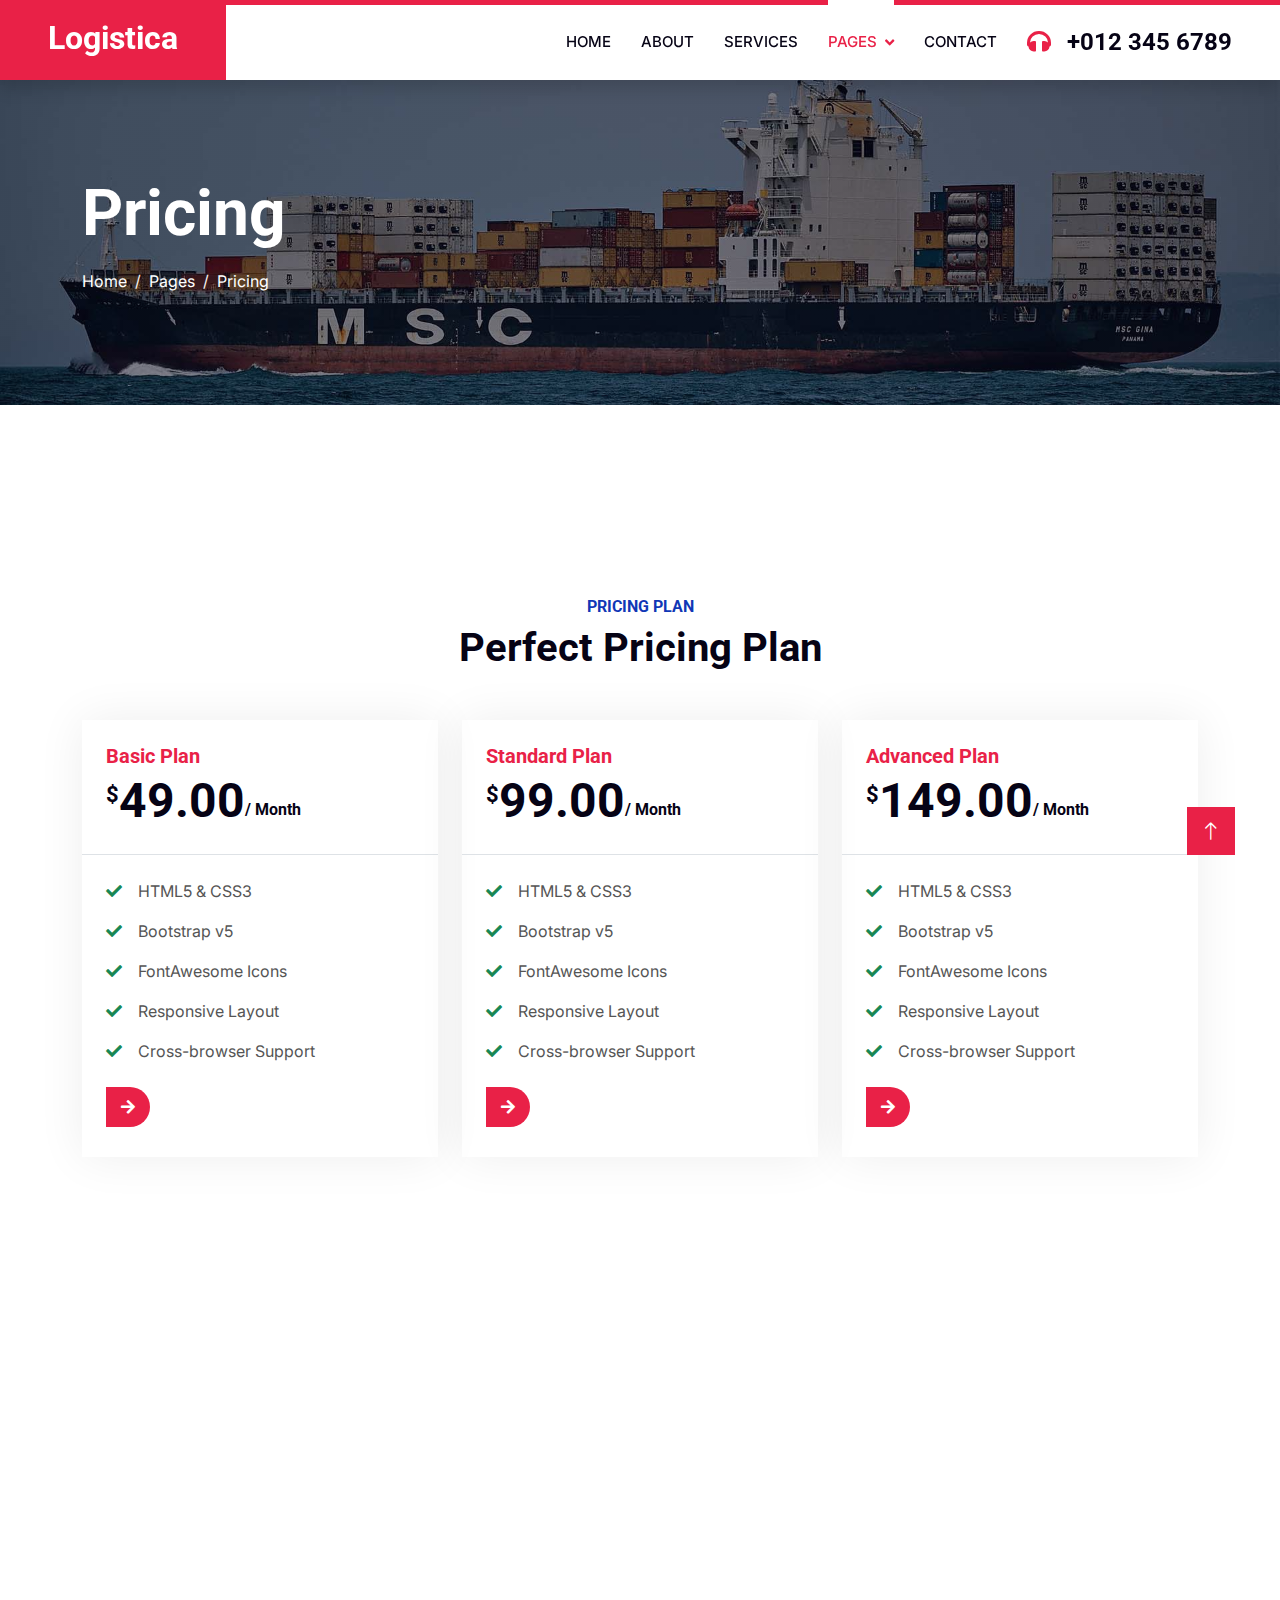
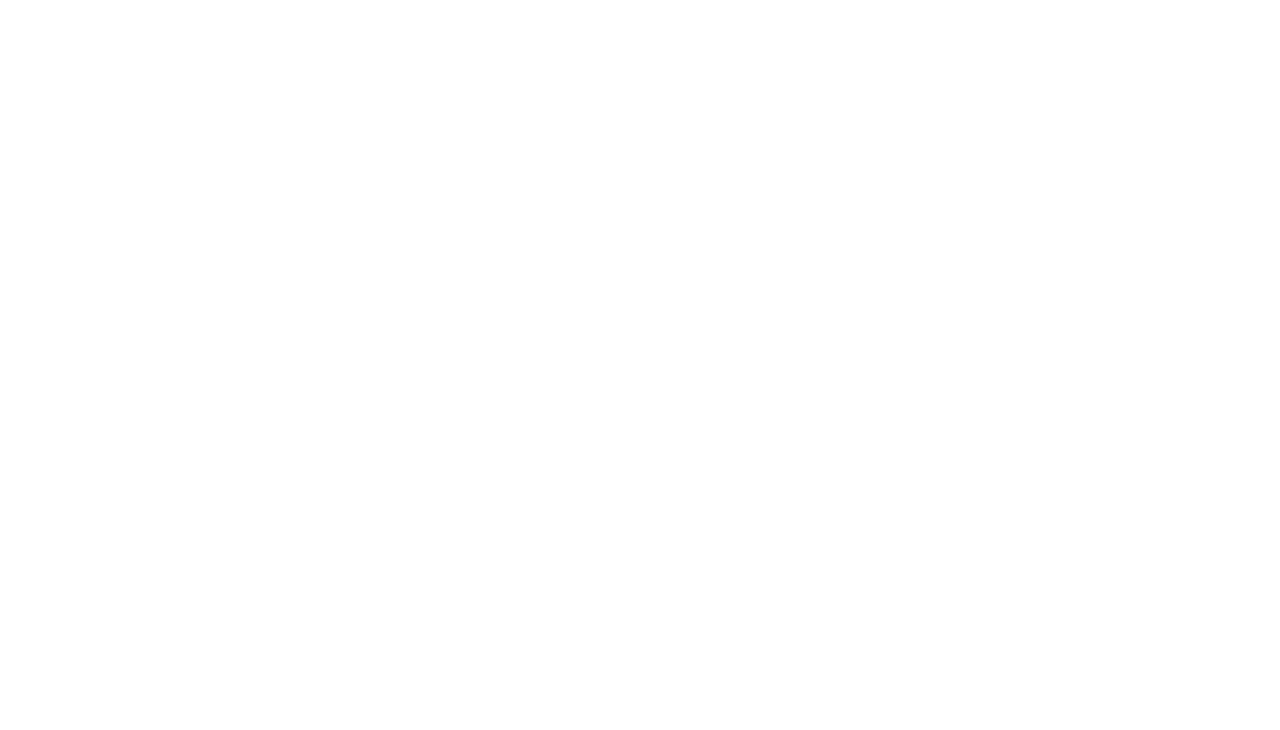
<file: price.html>
<!DOCTYPE html>
<html lang="en">

<head>
    <meta charset="utf-8">
    <title>Logistica - Shipping Company Website Template</title>
    <meta content="width=device-width, initial-scale=1.0" name="viewport">
    <meta content="" name="keywords">
    <meta content="" name="description">

    <!-- Favicon -->
    <link href="img/favicon.ico" rel="icon">

    <!-- Google Web Fonts -->
    <link rel="preconnect" href="https://fonts.googleapis.com">
    <link rel="preconnect" href="https://fonts.gstatic.com" crossorigin>
    <link href="https://fonts.googleapis.com/css2?family=Inter:wght@400;600&family=Roboto:wght@500;700&display=swap" rel="stylesheet">

    <!-- Icon Font Stylesheet -->
    <link href="https://cdnjs.cloudflare.com/ajax/libs/font-awesome/5.10.0/css/all.min.css" rel="stylesheet">
    <link href="https://cdn.jsdelivr.net/npm/bootstrap-icons@1.4.1/font/bootstrap-icons.css" rel="stylesheet">

    <!-- Libraries Stylesheet -->
    <link href="lib/animate/animate.min.css" rel="stylesheet">
    <link href="lib/owlcarousel/assets/owl.carousel.min.css" rel="stylesheet">

    <!-- Customized Bootstrap Stylesheet -->
    <link href="css/bootstrap.min.css" rel="stylesheet">

    <!-- Template Stylesheet -->
    <link href="css/style.css" rel="stylesheet">
</head>

<body>
    <!-- Spinner Start -->
    <div id="spinner" class="show bg-white position-fixed translate-middle w-100 vh-100 top-50 start-50 d-flex align-items-center justify-content-center">
        <div class="spinner-grow text-primary" style="width: 3rem; height: 3rem;" role="status">
            <span class="sr-only">Loading...</span>
        </div>
    </div>
    <!-- Spinner End -->


    <!-- Navbar Start -->
    <nav class="navbar navbar-expand-lg bg-white navbar-light shadow border-top border-5 border-primary sticky-top p-0">
        <a href="index.html" class="navbar-brand bg-primary d-flex align-items-center px-4 px-lg-5">
            <h2 class="mb-2 text-white">Logistica</h2>
        </a>
        <button type="button" class="navbar-toggler me-4" data-bs-toggle="collapse" data-bs-target="#navbarCollapse">
            <span class="navbar-toggler-icon"></span>
        </button>
        <div class="collapse navbar-collapse" id="navbarCollapse">
            <div class="navbar-nav ms-auto p-4 p-lg-0">
                <a href="index.html" class="nav-item nav-link">Home</a>
                <a href="about.html" class="nav-item nav-link">About</a>
                <a href="service.html" class="nav-item nav-link">Services</a>
                <div class="nav-item dropdown">
                    <a href="#" class="nav-link dropdown-toggle active" data-bs-toggle="dropdown">Pages</a>
                    <div class="dropdown-menu fade-up m-0">
                        <a href="price.html" class="dropdown-item active">Pricing Plan</a>
                        <a href="feature.html" class="dropdown-item">Features</a>
                        <a href="quote.html" class="dropdown-item">Free Quote</a>
                        <a href="team.html" class="dropdown-item">Our Team</a>
                        <a href="testimonial.html" class="dropdown-item">Testimonial</a>
                        <a href="404.html" class="dropdown-item">404 Page</a>
                    </div>
                </div>
                <a href="contact.html" class="nav-item nav-link">Contact</a>
            </div>
            <h4 class="m-0 pe-lg-5 d-none d-lg-block"><i class="fa fa-headphones text-primary me-3"></i>+012 345 6789</h4>
        </div>
    </nav>
    <!-- Navbar End -->


    <!-- Page Header Start -->
    <div class="container-fluid page-header py-5" style="margin-bottom: 6rem;">
        <div class="container py-5">
            <h1 class="display-3 text-white mb-3 animated slideInDown">Pricing</h1>
            <nav aria-label="breadcrumb animated slideInDown">
                <ol class="breadcrumb">
                    <li class="breadcrumb-item"><a class="text-white" href="#">Home</a></li>
                    <li class="breadcrumb-item"><a class="text-white" href="#">Pages</a></li>
                    <li class="breadcrumb-item text-white active" aria-current="page">Pricing</li>
                </ol>
            </nav>
        </div>
    </div>
    <!-- Page Header End -->


    <!-- Pricing Start -->
    <div class="container-xxl py-5">
        <div class="container py-5">
            <div class="text-center wow fadeInUp" data-wow-delay="0.1s">
                <h6 class="text-secondary text-uppercase">Pricing Plan</h6>
                <h1 class="mb-5">Perfect Pricing Plan</h1>
            </div>
            <div class="row g-4">
                <div class="col-md-6 col-lg-4 wow fadeInUp" data-wow-delay="0.3s">
                    <div class="price-item">
                        <div class="border-bottom p-4 mb-4">
                            <h5 class="text-primary mb-1">Basic Plan</h5>
                            <h1 class="display-5 mb-0">
                                <small class="align-top" style="font-size: 22px; line-height: 45px;">$</small>49.00<small
                                    class="align-bottom" style="font-size: 16px; line-height: 40px;">/ Month</small>
                            </h1>
                        </div>
                        <div class="p-4 pt-0">
                            <p><i class="fa fa-check text-success me-3"></i>HTML5 & CSS3</p>
                            <p><i class="fa fa-check text-success me-3"></i>Bootstrap v5</p>
                            <p><i class="fa fa-check text-success me-3"></i>FontAwesome Icons</p>
                            <p><i class="fa fa-check text-success me-3"></i>Responsive Layout</p>
                            <p><i class="fa fa-check text-success me-3"></i>Cross-browser Support</p>
                            <a class="btn-slide mt-2" href=""><i class="fa fa-arrow-right"></i><span >Order Now</span></a>
                        </div>
                    </div>
                </div>
                <div class="col-md-6 col-lg-4 wow fadeInUp" data-wow-delay="0.5s">
                    <div class="price-item">
                        <div class="border-bottom p-4 mb-4">
                            <h5 class="text-primary mb-1">Standard Plan</h5>
                            <h1 class="display-5 mb-0">
                                <small class="align-top" style="font-size: 22px; line-height: 45px;">$</small>99.00<small
                                    class="align-bottom" style="font-size: 16px; line-height: 40px;">/ Month</small>
                            </h1>
                        </div>
                        <div class="p-4 pt-0">
                            <p><i class="fa fa-check text-success me-3"></i>HTML5 & CSS3</p>
                            <p><i class="fa fa-check text-success me-3"></i>Bootstrap v5</p>
                            <p><i class="fa fa-check text-success me-3"></i>FontAwesome Icons</p>
                            <p><i class="fa fa-check text-success me-3"></i>Responsive Layout</p>
                            <p><i class="fa fa-check text-success me-3"></i>Cross-browser Support</p>
                            <a class="btn-slide mt-2" href=""><i class="fa fa-arrow-right"></i><span >Order Now</span></a>
                        </div>
                    </div>
                </div>
                <div class="col-md-6 col-lg-4 wow fadeInUp" data-wow-delay="0.7s">
                    <div class="price-item">
                        <div class="border-bottom p-4 mb-4">
                            <h5 class="text-primary mb-1">Advanced Plan</h5>
                            <h1 class="display-5 mb-0">
                                <small class="align-top" style="font-size: 22px; line-height: 45px;">$</small>149.00<small
                                    class="align-bottom" style="font-size: 16px; line-height: 40px;">/ Month</small>
                            </h1>
                        </div>
                        <div class="p-4 pt-0">
                            <p><i class="fa fa-check text-success me-3"></i>HTML5 & CSS3</p>
                            <p><i class="fa fa-check text-success me-3"></i>Bootstrap v5</p>
                            <p><i class="fa fa-check text-success me-3"></i>FontAwesome Icons</p>
                            <p><i class="fa fa-check text-success me-3"></i>Responsive Layout</p>
                            <p><i class="fa fa-check text-success me-3"></i>Cross-browser Support</p>
                            <a class="btn-slide mt-2" href=""><i class="fa fa-arrow-right"></i><span >Order Now</span></a>
                        </div>
                    </div>
                </div>
            </div>
        </div>
    </div>
    <!-- Pricing End -->


    <!-- Quote Start -->
    <div class="container-xxl py-5">
        <div class="container py-5">
            <div class="row g-5 align-items-center">
                <div class="col-lg-5 wow fadeInUp" data-wow-delay="0.1s">
                    <h6 class="text-secondary text-uppercase mb-3">Get A Quote</h6>
                    <h1 class="mb-5">Request A Free Qoute!</h1>
                    <p class="mb-5">Tempor erat elitr rebum at clita. Diam dolor diam ipsum sit. Aliqu diam amet diam et eos. Clita erat ipsum et lorem et sit, sed stet lorem sit clita duo justo erat amet</p>
                    <div class="d-flex align-items-center">
                        <i class="fa fa-headphones fa-2x flex-shrink-0 bg-primary p-3 text-white"></i>
                        <div class="ps-4">
                            <h6>Call for any query!</h6>
                            <h3 class="text-primary m-0">+012 345 6789</h3>
                        </div>
                    </div>
                </div>
                <div class="col-lg-7">
                    <div class="bg-light text-center p-5 wow fadeIn" data-wow-delay="0.5s">
                        <form>
                            <div class="row g-3">
                                <div class="col-12 col-sm-6">
                                    <input type="text" class="form-control border-0" placeholder="Your Name" style="height: 55px;">
                                </div>
                                <div class="col-12 col-sm-6">
                                    <input type="email" class="form-control border-0" placeholder="Your Email" style="height: 55px;">
                                </div>
                                <div class="col-12 col-sm-6">
                                    <input type="text" class="form-control border-0" placeholder="Your Mobile" style="height: 55px;">
                                </div>
                                <div class="col-12 col-sm-6">
                                    <select class="form-select border-0" style="height: 55px;">
                                        <option selected>Select A Freight</option>
                                        <option value="1">Freight 1</option>
                                        <option value="2">Freight 2</option>
                                        <option value="3">Freight 3</option>
                                    </select>
                                </div>
                                <div class="col-12">
                                    <textarea class="form-control border-0" placeholder="Special Note"></textarea>
                                </div>
                                <div class="col-12">
                                    <button class="btn btn-primary w-100 py-3" type="submit">Submit</button>
                                </div>
                            </div>
                        </form>
                    </div>
                </div>
            </div>
        </div>
    </div>
    <!-- Quote End -->
        

    <!-- Footer Start -->
    <div class="container-fluid bg-dark text-light footer pt-5 wow fadeIn" data-wow-delay="0.1s" style="margin-top: 6rem;">
        <div class="container py-5">
            <div class="row g-5">
                <div class="col-lg-3 col-md-6">
                    <h4 class="text-light mb-4">Address</h4>
                    <p class="mb-2"><i class="fa fa-map-marker-alt me-3"></i>123 Street, New York, USA</p>
                    <p class="mb-2"><i class="fa fa-phone-alt me-3"></i>+012 345 67890</p>
                    <p class="mb-2"><i class="fa fa-envelope me-3"></i>info@example.com</p>
                    <div class="d-flex pt-2">
                        <a class="btn btn-outline-light btn-social" href=""><i class="fab fa-twitter"></i></a>
                        <a class="btn btn-outline-light btn-social" href=""><i class="fab fa-facebook-f"></i></a>
                        <a class="btn btn-outline-light btn-social" href=""><i class="fab fa-youtube"></i></a>
                        <a class="btn btn-outline-light btn-social" href=""><i class="fab fa-linkedin-in"></i></a>
                    </div>
                </div>
                <div class="col-lg-3 col-md-6">
                    <h4 class="text-light mb-4">Services</h4>
                    <a class="btn btn-link" href="">Air Freight</a>
                    <a class="btn btn-link" href="">Sea Freight</a>
                    <a class="btn btn-link" href="">Road Freight</a>
                    <a class="btn btn-link" href="">Logistic Solutions</a>
                    <a class="btn btn-link" href="">Industry solutions</a>
                </div>
                <div class="col-lg-3 col-md-6">
                    <h4 class="text-light mb-4">Quick Links</h4>
                    <a class="btn btn-link" href="">About Us</a>
                    <a class="btn btn-link" href="">Contact Us</a>
                    <a class="btn btn-link" href="">Our Services</a>
                    <a class="btn btn-link" href="">Terms & Condition</a>
                    <a class="btn btn-link" href="">Support</a>
                </div>
                <div class="col-lg-3 col-md-6">
                    <h4 class="text-light mb-4">Newsletter</h4>
                    <p>Dolor amet sit justo amet elitr clita ipsum elitr est.</p>
                    <div class="position-relative mx-auto" style="max-width: 400px;">
                        <input class="form-control border-0 w-100 py-3 ps-4 pe-5" type="text" placeholder="Your email">
                        <button type="button" class="btn btn-primary py-2 position-absolute top-0 end-0 mt-2 me-2">SignUp</button>
                    </div>
                </div>
            </div>
        </div>
        <div class="container">
            <div class="copyright">
                <div class="row">
                    <div class="col-md-6 text-center text-md-start mb-3 mb-md-0">
                        &copy; <a class="border-bottom" href="#">Your Site Name</a>, All Right Reserved.
                    </div>
                    <div class="col-md-6 text-center text-md-end">
                        <!--/*** This template is free as long as you keep the footer author’s credit link/attribution link/backlink. If you'd like to use the template without the footer author’s credit link/attribution link/backlink, you can purchase the Credit Removal License from "https://htmlcodex.com/credit-removal". Thank you for your support. ***/-->
                        Designed By <a class="border-bottom" href="https://htmlcodex.com">HTML Codex</a>
                    </div>
                </div>
            </div>
        </div>
    </div>
    <!-- Footer End -->


    <!-- Back to Top -->
    <a href="#" class="btn btn-lg btn-primary btn-lg-square rounded-0 back-to-top"><i class="bi bi-arrow-up"></i></a>


    <!-- JavaScript Libraries -->
    <script src="https://code.jquery.com/jquery-3.4.1.min.js"></script>
    <script src="https://cdn.jsdelivr.net/npm/bootstrap@5.0.0/dist/js/bootstrap.bundle.min.js"></script>
    <script src="lib/wow/wow.min.js"></script>
    <script src="lib/easing/easing.min.js"></script>
    <script src="lib/waypoints/waypoints.min.js"></script>
    <script src="lib/counterup/counterup.min.js"></script>
    <script src="lib/owlcarousel/owl.carousel.min.js"></script>

    <!-- Template Javascript -->
    <script src="js/main.js"></script>
</body>

</html>
</file>
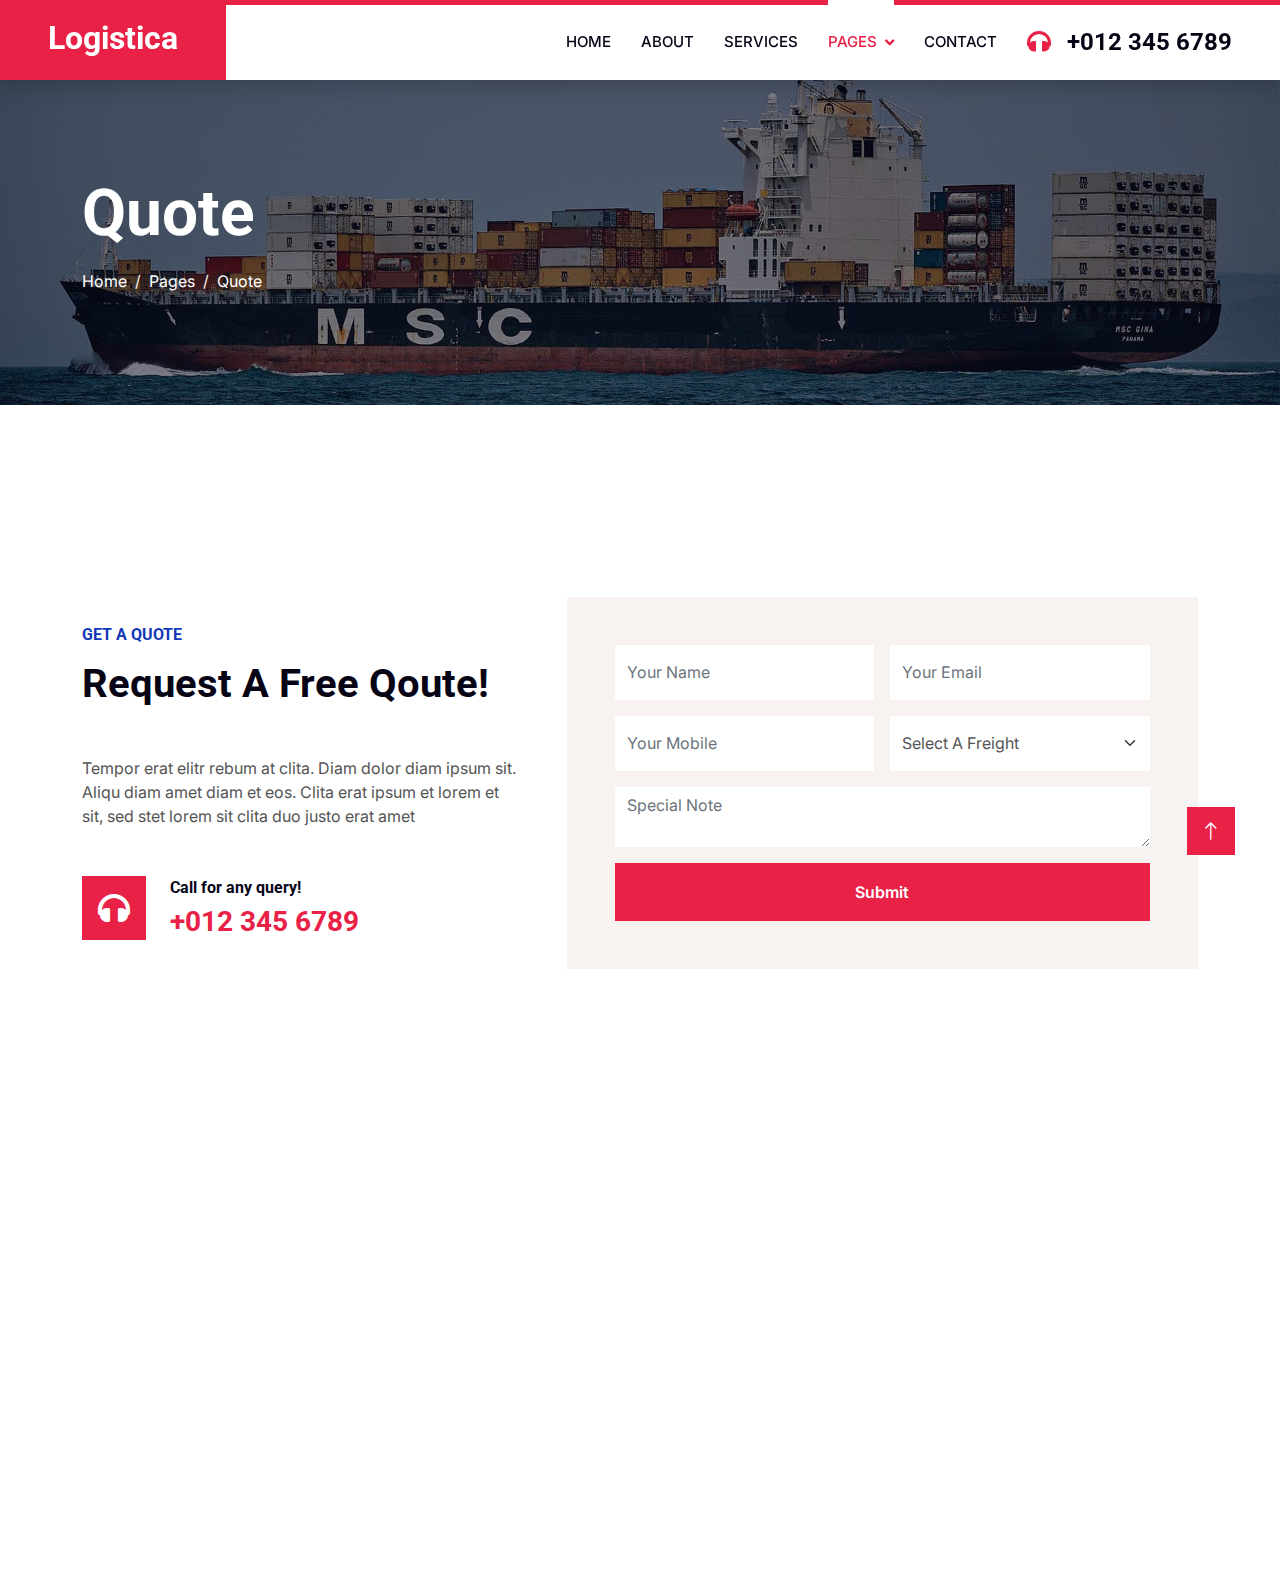
<file: quote.html>
<!DOCTYPE html>
<html lang="en">

<head>
    <meta charset="utf-8">
    <title>Logistica - Shipping Company Website Template</title>
    <meta content="width=device-width, initial-scale=1.0" name="viewport">
    <meta content="" name="keywords">
    <meta content="" name="description">

    <!-- Favicon -->
    <link href="img/favicon.ico" rel="icon">

    <!-- Google Web Fonts -->
    <link rel="preconnect" href="https://fonts.googleapis.com">
    <link rel="preconnect" href="https://fonts.gstatic.com" crossorigin>
    <link href="https://fonts.googleapis.com/css2?family=Inter:wght@400;600&family=Roboto:wght@500;700&display=swap" rel="stylesheet">

    <!-- Icon Font Stylesheet -->
    <link href="https://cdnjs.cloudflare.com/ajax/libs/font-awesome/5.10.0/css/all.min.css" rel="stylesheet">
    <link href="https://cdn.jsdelivr.net/npm/bootstrap-icons@1.4.1/font/bootstrap-icons.css" rel="stylesheet">

    <!-- Libraries Stylesheet -->
    <link href="lib/animate/animate.min.css" rel="stylesheet">
    <link href="lib/owlcarousel/assets/owl.carousel.min.css" rel="stylesheet">

    <!-- Customized Bootstrap Stylesheet -->
    <link href="css/bootstrap.min.css" rel="stylesheet">

    <!-- Template Stylesheet -->
    <link href="css/style.css" rel="stylesheet">
</head>

<body>
    <!-- Spinner Start -->
    <div id="spinner" class="show bg-white position-fixed translate-middle w-100 vh-100 top-50 start-50 d-flex align-items-center justify-content-center">
        <div class="spinner-grow text-primary" style="width: 3rem; height: 3rem;" role="status">
            <span class="sr-only">Loading...</span>
        </div>
    </div>
    <!-- Spinner End -->


    <!-- Navbar Start -->
    <nav class="navbar navbar-expand-lg bg-white navbar-light shadow border-top border-5 border-primary sticky-top p-0">
        <a href="index.html" class="navbar-brand bg-primary d-flex align-items-center px-4 px-lg-5">
            <h2 class="mb-2 text-white">Logistica</h2>
        </a>
        <button type="button" class="navbar-toggler me-4" data-bs-toggle="collapse" data-bs-target="#navbarCollapse">
            <span class="navbar-toggler-icon"></span>
        </button>
        <div class="collapse navbar-collapse" id="navbarCollapse">
            <div class="navbar-nav ms-auto p-4 p-lg-0">
                <a href="index.html" class="nav-item nav-link">Home</a>
                <a href="about.html" class="nav-item nav-link">About</a>
                <a href="service.html" class="nav-item nav-link">Services</a>
                <div class="nav-item dropdown">
                    <a href="#" class="nav-link dropdown-toggle active" data-bs-toggle="dropdown">Pages</a>
                    <div class="dropdown-menu fade-up m-0">
                        <a href="price.html" class="dropdown-item">Pricing Plan</a>
                        <a href="feature.html" class="dropdown-item">Features</a>
                        <a href="quote.html" class="dropdown-item active">Free Quote</a>
                        <a href="team.html" class="dropdown-item">Our Team</a>
                        <a href="testimonial.html" class="dropdown-item">Testimonial</a>
                        <a href="404.html" class="dropdown-item">404 Page</a>
                    </div>
                </div>
                <a href="contact.html" class="nav-item nav-link">Contact</a>
            </div>
            <h4 class="m-0 pe-lg-5 d-none d-lg-block"><i class="fa fa-headphones text-primary me-3"></i>+012 345 6789</h4>
        </div>
    </nav>
    <!-- Navbar End -->


    <!-- Page Header Start -->
    <div class="container-fluid page-header py-5" style="margin-bottom: 6rem;">
        <div class="container py-5">
            <h1 class="display-3 text-white mb-3 animated slideInDown">Quote</h1>
            <nav aria-label="breadcrumb animated slideInDown">
                <ol class="breadcrumb">
                    <li class="breadcrumb-item"><a class="text-white" href="#">Home</a></li>
                    <li class="breadcrumb-item"><a class="text-white" href="#">Pages</a></li>
                    <li class="breadcrumb-item text-white active" aria-current="page">Quote</li>
                </ol>
            </nav>
        </div>
    </div>
    <!-- Page Header End -->


    <!-- Quote Start -->
    <div class="container-xxl py-5">
        <div class="container py-5">
            <div class="row g-5 align-items-center">
                <div class="col-lg-5 wow fadeInUp" data-wow-delay="0.1s">
                    <h6 class="text-secondary text-uppercase mb-3">Get A Quote</h6>
                    <h1 class="mb-5">Request A Free Qoute!</h1>
                    <p class="mb-5">Tempor erat elitr rebum at clita. Diam dolor diam ipsum sit. Aliqu diam amet diam et eos. Clita erat ipsum et lorem et sit, sed stet lorem sit clita duo justo erat amet</p>
                    <div class="d-flex align-items-center">
                        <i class="fa fa-headphones fa-2x flex-shrink-0 bg-primary p-3 text-white"></i>
                        <div class="ps-4">
                            <h6>Call for any query!</h6>
                            <h3 class="text-primary m-0">+012 345 6789</h3>
                        </div>
                    </div>
                </div>
                <div class="col-lg-7">
                    <div class="bg-light text-center p-5 wow fadeIn" data-wow-delay="0.5s">
                        <form>
                            <div class="row g-3">
                                <div class="col-12 col-sm-6">
                                    <input type="text" class="form-control border-0" placeholder="Your Name" style="height: 55px;">
                                </div>
                                <div class="col-12 col-sm-6">
                                    <input type="email" class="form-control border-0" placeholder="Your Email" style="height: 55px;">
                                </div>
                                <div class="col-12 col-sm-6">
                                    <input type="text" class="form-control border-0" placeholder="Your Mobile" style="height: 55px;">
                                </div>
                                <div class="col-12 col-sm-6">
                                    <select class="form-select border-0" style="height: 55px;">
                                        <option selected>Select A Freight</option>
                                        <option value="1">Freight 1</option>
                                        <option value="2">Freight 2</option>
                                        <option value="3">Freight 3</option>
                                    </select>
                                </div>
                                <div class="col-12">
                                    <textarea class="form-control border-0" placeholder="Special Note"></textarea>
                                </div>
                                <div class="col-12">
                                    <button class="btn btn-primary w-100 py-3" type="submit">Submit</button>
                                </div>
                            </div>
                        </form>
                    </div>
                </div>
            </div>
        </div>
    </div>
    <!-- Quote End -->
        

    <!-- Footer Start -->
    <div class="container-fluid bg-dark text-light footer pt-5 wow fadeIn" data-wow-delay="0.1s" style="margin-top: 6rem;">
        <div class="container py-5">
            <div class="row g-5">
                <div class="col-lg-3 col-md-6">
                    <h4 class="text-light mb-4">Address</h4>
                    <p class="mb-2"><i class="fa fa-map-marker-alt me-3"></i>123 Street, New York, USA</p>
                    <p class="mb-2"><i class="fa fa-phone-alt me-3"></i>+012 345 67890</p>
                    <p class="mb-2"><i class="fa fa-envelope me-3"></i>info@example.com</p>
                    <div class="d-flex pt-2">
                        <a class="btn btn-outline-light btn-social" href=""><i class="fab fa-twitter"></i></a>
                        <a class="btn btn-outline-light btn-social" href=""><i class="fab fa-facebook-f"></i></a>
                        <a class="btn btn-outline-light btn-social" href=""><i class="fab fa-youtube"></i></a>
                        <a class="btn btn-outline-light btn-social" href=""><i class="fab fa-linkedin-in"></i></a>
                    </div>
                </div>
                <div class="col-lg-3 col-md-6">
                    <h4 class="text-light mb-4">Services</h4>
                    <a class="btn btn-link" href="">Air Freight</a>
                    <a class="btn btn-link" href="">Sea Freight</a>
                    <a class="btn btn-link" href="">Road Freight</a>
                    <a class="btn btn-link" href="">Logistic Solutions</a>
                    <a class="btn btn-link" href="">Industry solutions</a>
                </div>
                <div class="col-lg-3 col-md-6">
                    <h4 class="text-light mb-4">Quick Links</h4>
                    <a class="btn btn-link" href="">About Us</a>
                    <a class="btn btn-link" href="">Contact Us</a>
                    <a class="btn btn-link" href="">Our Services</a>
                    <a class="btn btn-link" href="">Terms & Condition</a>
                    <a class="btn btn-link" href="">Support</a>
                </div>
                <div class="col-lg-3 col-md-6">
                    <h4 class="text-light mb-4">Newsletter</h4>
                    <p>Dolor amet sit justo amet elitr clita ipsum elitr est.</p>
                    <div class="position-relative mx-auto" style="max-width: 400px;">
                        <input class="form-control border-0 w-100 py-3 ps-4 pe-5" type="text" placeholder="Your email">
                        <button type="button" class="btn btn-primary py-2 position-absolute top-0 end-0 mt-2 me-2">SignUp</button>
                    </div>
                </div>
            </div>
        </div>
        <div class="container">
            <div class="copyright">
                <div class="row">
                    <div class="col-md-6 text-center text-md-start mb-3 mb-md-0">
                        &copy; <a class="border-bottom" href="#">Your Site Name</a>, All Right Reserved.
                    </div>
                    <div class="col-md-6 text-center text-md-end">
                        <!--/*** This template is free as long as you keep the footer author’s credit link/attribution link/backlink. If you'd like to use the template without the footer author’s credit link/attribution link/backlink, you can purchase the Credit Removal License from "https://htmlcodex.com/credit-removal". Thank you for your support. ***/-->
                        Designed By <a class="border-bottom" href="https://htmlcodex.com">HTML Codex</a>
                    </div>
                </div>
            </div>
        </div>
    </div>
    <!-- Footer End -->


    <!-- Back to Top -->
    <a href="#" class="btn btn-lg btn-primary btn-lg-square rounded-0 back-to-top"><i class="bi bi-arrow-up"></i></a>


    <!-- JavaScript Libraries -->
    <script src="https://code.jquery.com/jquery-3.4.1.min.js"></script>
    <script src="https://cdn.jsdelivr.net/npm/bootstrap@5.0.0/dist/js/bootstrap.bundle.min.js"></script>
    <script src="lib/wow/wow.min.js"></script>
    <script src="lib/easing/easing.min.js"></script>
    <script src="lib/waypoints/waypoints.min.js"></script>
    <script src="lib/counterup/counterup.min.js"></script>
    <script src="lib/owlcarousel/owl.carousel.min.js"></script>

    <!-- Template Javascript -->
    <script src="js/main.js"></script>
</body>

</html>
</file>
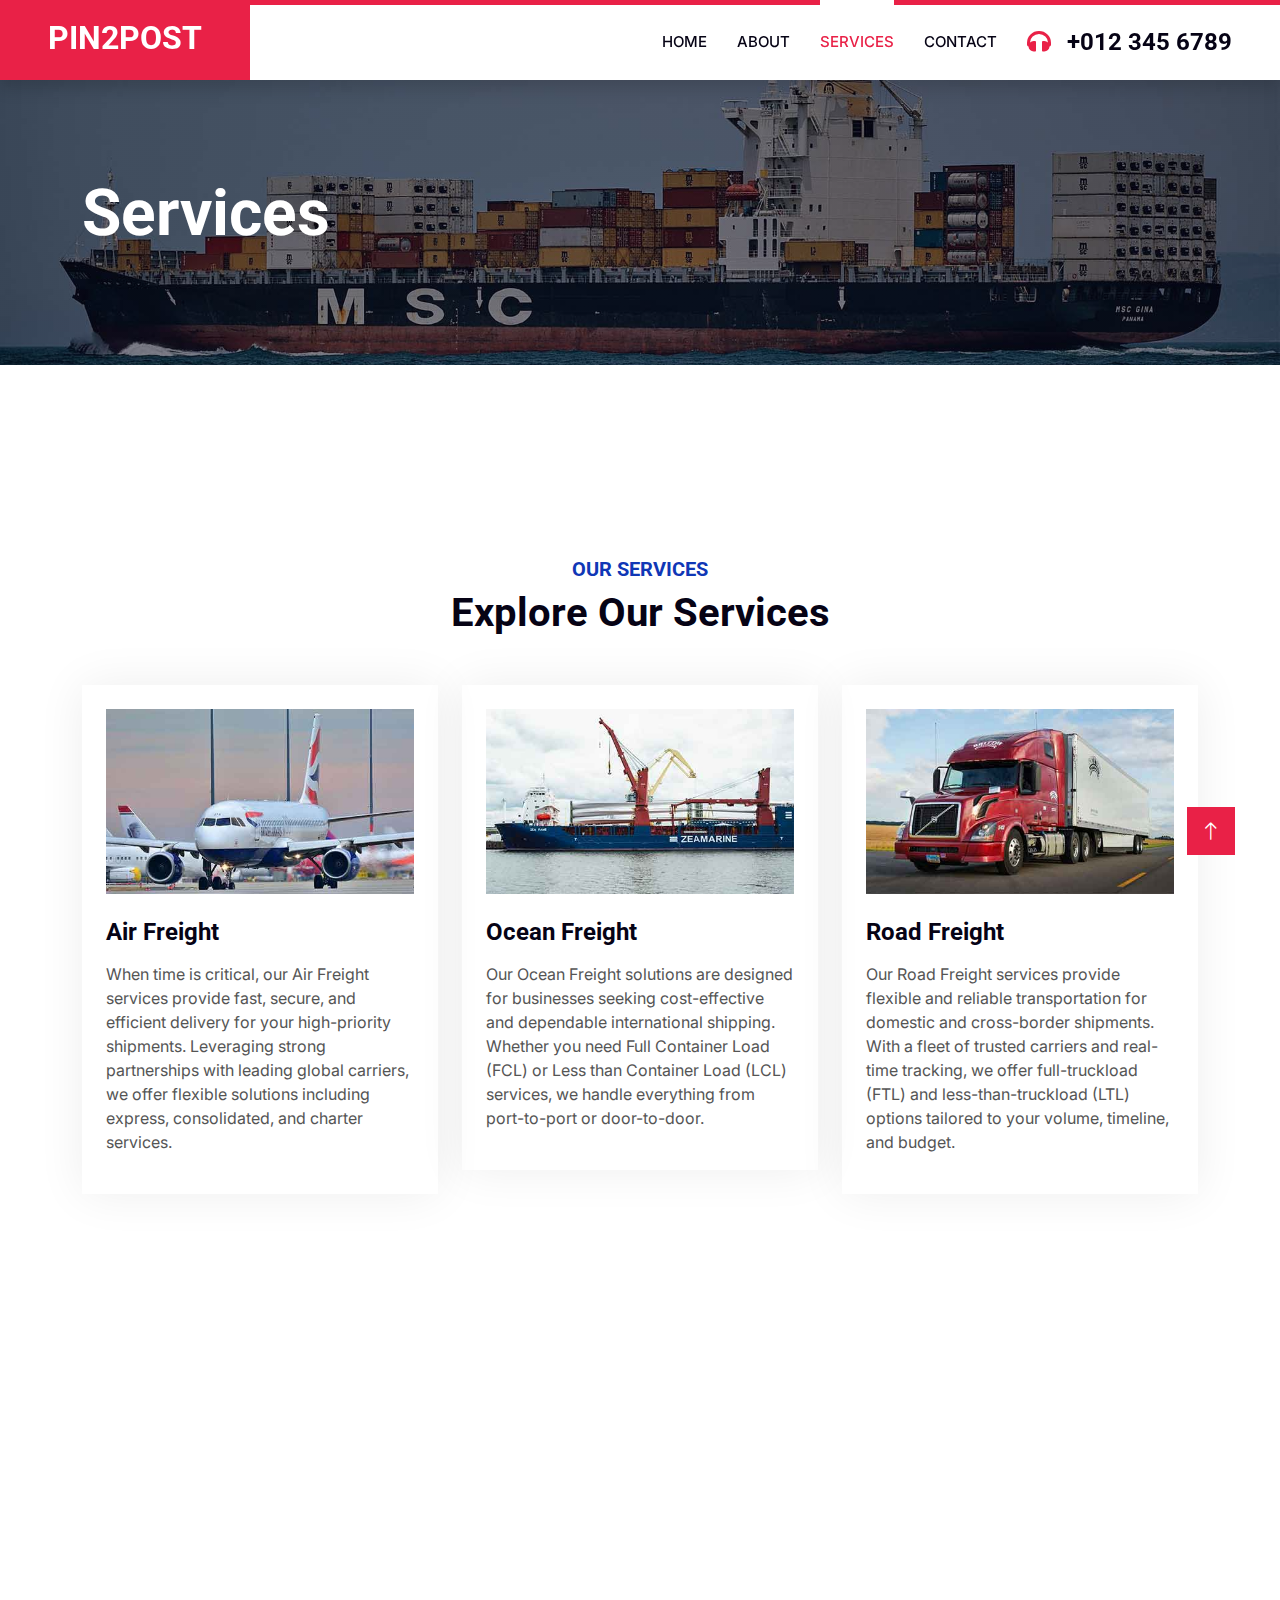
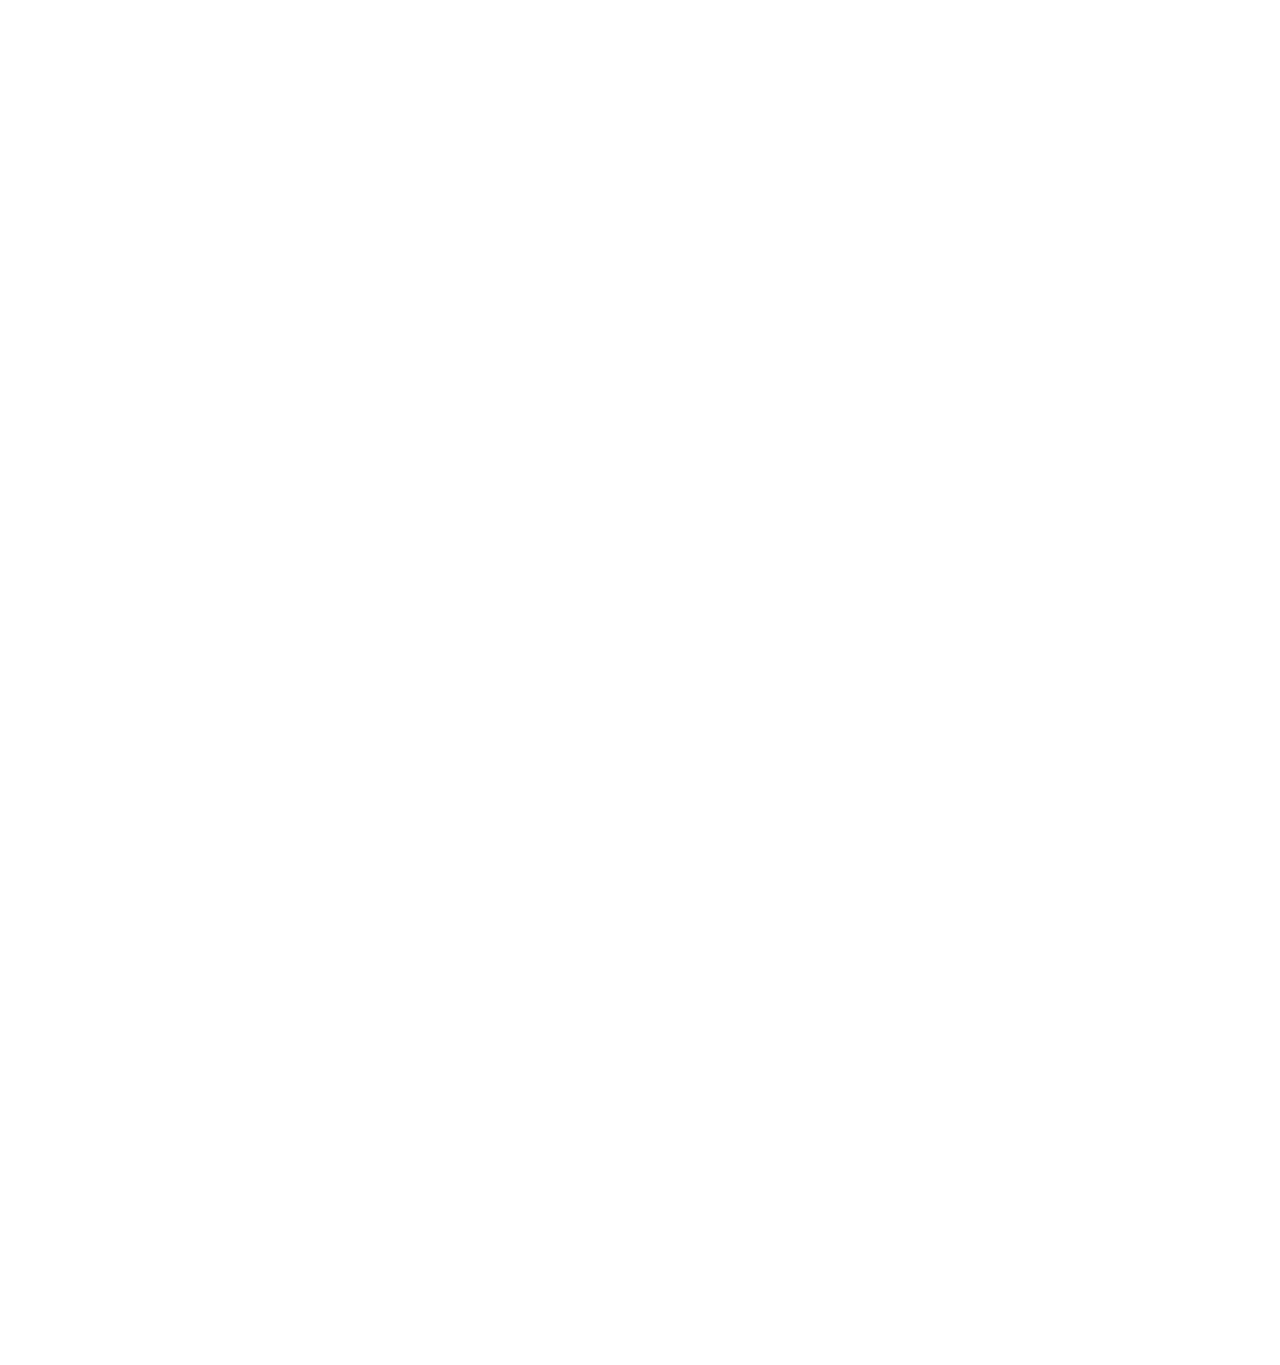
<file: service.html>
<!DOCTYPE html>
<html lang="en">

<head>
    <meta charset="utf-8">
    <title>PIN2POST - Logistics Company</title>
    <meta content="width=device-width, initial-scale=1.0" name="viewport">
    <meta content="" name="keywords">
    <meta content="" name="description">

    <!-- Favicon -->
    <link href="img/favicon.ico" rel="icon">

    <!-- Google Web Fonts -->
    <link rel="preconnect" href="https://fonts.googleapis.com">
    <link rel="preconnect" href="https://fonts.gstatic.com" crossorigin>
    <link href="https://fonts.googleapis.com/css2?family=Inter:wght@400;600&family=Roboto:wght@500;700&display=swap" rel="stylesheet">

    <!-- Icon Font Stylesheet -->
    <link href="https://cdnjs.cloudflare.com/ajax/libs/font-awesome/5.10.0/css/all.min.css" rel="stylesheet">
    <link href="https://cdn.jsdelivr.net/npm/bootstrap-icons@1.4.1/font/bootstrap-icons.css" rel="stylesheet">

    <!-- Libraries Stylesheet -->
    <link href="lib/animate/animate.min.css" rel="stylesheet">
    <link href="lib/owlcarousel/assets/owl.carousel.min.css" rel="stylesheet">

    <!-- Customized Bootstrap Stylesheet -->
    <link href="css/bootstrap.min.css" rel="stylesheet">

    <!-- Template Stylesheet -->
    <link href="css/style.css" rel="stylesheet">
</head>

<body>
    <!-- Spinner Start -->
    <div id="spinner" class="show bg-white position-fixed translate-middle w-100 vh-100 top-50 start-50 d-flex align-items-center justify-content-center">
        <div class="spinner-grow text-primary" style="width: 3rem; height: 3rem;" role="status">
            <span class="sr-only">Loading...</span>
        </div>
    </div>
    <!-- Spinner End -->


    <!-- Navbar Start -->
    <nav class="navbar navbar-expand-lg bg-white navbar-light shadow border-top border-5 border-primary sticky-top p-0">
        <a href="index.html" class="navbar-brand bg-primary d-flex align-items-center px-4 px-lg-5">
            <h2 class="mb-2 text-white">PIN2POST</h2>
        </a>
        <button type="button" class="navbar-toggler me-4" data-bs-toggle="collapse" data-bs-target="#navbarCollapse">
            <span class="navbar-toggler-icon"></span>
        </button>
        <div class="collapse navbar-collapse" id="navbarCollapse">
            <div class="navbar-nav ms-auto p-4 p-lg-0">
                <a href="index.html" class="nav-item nav-link">Home</a>
                <a href="about.html" class="nav-item nav-link">About</a>
                <a href="service.html" class="nav-item nav-link active">Services</a>
                <!--
                <div class="nav-item dropdown">
                    <a href="#" class="nav-link dropdown-toggle" data-bs-toggle="dropdown">Pages</a>
                    <div class="dropdown-menu fade-up m-0">
                        <a href="price.html" class="dropdown-item">Pricing Plan</a>
                        <a href="feature.html" class="dropdown-item">Features</a>
                        <a href="quote.html" class="dropdown-item">Free Quote</a>
                        <a href="team.html" class="dropdown-item">Our Team</a>
                        <a href="testimonial.html" class="dropdown-item">Testimonial</a>
                        <a href="404.html" class="dropdown-item">404 Page</a>
                    </div>
                </div> 
                -->
                <a href="contact.html" class="nav-item nav-link">Contact</a>
            </div>
            <h4 class="m-0 pe-lg-5 d-none d-lg-block"><i class="fa fa-headphones text-primary me-3"></i>+012 345 6789</h4>
        </div>
    </nav>
    <!-- Navbar End -->


    <!-- Page Header Start -->
    <div class="container-fluid page-header py-5" style="margin-bottom: 6rem;">
        <div class="container py-5">
            <h1 class="display-3 text-white mb-3 animated slideInDown">Services</h1>
            <!--
            <nav aria-label="breadcrumb animated slideInDown">
                <ol class="breadcrumb">
                    <li class="breadcrumb-item"><a class="text-white" href="#">Home</a></li>
                    <li class="breadcrumb-item"><a class="text-white" href="#">Pages</a></li>
                    <li class="breadcrumb-item text-white active" aria-current="page">Services</li>
                </ol>
            </nav>
            -->
        </div>
    </div>
    <!-- Page Header End -->


    <!-- Service Start -->
    <div class="container-xxl py-5">
        <div class="container py-5">
            <div class="text-center wow fadeInUp" data-wow-delay="0.1s">
                <h5 class="text-secondary text-uppercase">Our Services</h5>
                <h1 class="mb-5">Explore Our Services</h1>
            </div>
            <div class="row g-4">
                <div class="col-md-6 col-lg-4 wow fadeInUp" data-wow-delay="0.3s">
                    <div class="service-item p-4" id="air-freight">
                        <div class="overflow-hidden mb-4">
                            <img class="img-fluid" src="img/service-1.jpg" alt="">
                        </div>
                        <h4 class="mb-3">Air Freight</h4>
                        <p>When time is critical, our Air Freight services provide fast, secure, and efficient delivery for your high-priority shipments. Leveraging strong partnerships with leading global carriers, we offer flexible solutions including express, consolidated, and charter services.</p>
                        <!--<a class="btn-slide mt-2" href=""><i class="fa fa-arrow-right"></i><span>Read More</span></a>-->
                    </div>
                </div>
                <div class="col-md-6 col-lg-4 wow fadeInUp" data-wow-delay="0.5s">
                    <div class="service-item p-4" id="ocean-freight">
                        <div class="overflow-hidden mb-4">
                            <img class="img-fluid" src="img/service-2.jpg" alt="">
                        </div>
                        <h4 class="mb-3">Ocean Freight</h4>
                        <p>Our Ocean Freight solutions are designed for businesses seeking cost-effective and dependable international shipping. Whether you need Full Container Load (FCL) or Less than Container Load (LCL) services, we handle everything from port-to-port or door-to-door.</p>
                        <!--<a class="btn-slide mt-2" href=""><i class="fa fa-arrow-right"></i><span>Read More</span></a>-->
                    </div>
                </div>
                <div class="col-md-6 col-lg-4 wow fadeInUp" data-wow-delay="0.7s">
                    <div class="service-item p-4" id="road-freight">
                        <div class="overflow-hidden mb-4">
                            <img class="img-fluid" src="img/service-3.jpg" alt="">
                        </div>
                        <h4 class="mb-3">Road Freight</h4>
                        <p>Our Road Freight services provide flexible and reliable transportation for domestic and cross-border shipments. With a fleet of trusted carriers and real-time tracking, we offer full-truckload (FTL) and less-than-truckload (LTL) options tailored to your volume, timeline, and budget.</p>
                        <!--<a class="btn-slide mt-2" href=""><i class="fa fa-arrow-right"></i><span>Read More</span></a>-->
                    </div>
                </div>
                <div class="col-md-6 col-lg-4 wow fadeInUp" data-wow-delay="0.3s">
                    <div class="service-item p-4" id="train-freight">
                        <div class="overflow-hidden mb-4">
                            <img class="img-fluid" src="img/service-4.jpg" alt="">
                        </div>
                        <h4 class="mb-3">Train Freight</h4>
                        <p>For heavy or bulk cargo, our Train Freight services offer an economical and environmentally friendly alternative. Ideal for long-distance inland transport, rail logistics ensures high-capacity movement with reliable transit schedules.</p>
                        <!--<a class="btn-slide mt-2" href=""><i class="fa fa-arrow-right"></i><span>Read More</span></a>-->
                    </div>
                </div>
                <div class="col-md-6 col-lg-4 wow fadeInUp" data-wow-delay="0.5s">
                    <div class="service-item p-4" id="custom-clearance">
                        <div class="overflow-hidden mb-4">
                            <img class="img-fluid" src="img/service-5.jpg" alt="">
                        </div>
                        <h4 class="mb-3">Customs Clearance</h4>
                        <p>Navigating international trade regulations can be complex, that's why our services are designed to simplify the process. Our experienced customs specialists handle all necessary documentation, compliance checks and taxes to ensure your shipments cross borders without delay.</p>
                        <!--<a class="btn-slide mt-2" href=""><i class="fa fa-arrow-right"></i><span>Read More</span></a>-->
                    </div>
                </div>
                <div class="col-md-6 col-lg-4 wow fadeInUp" data-wow-delay="0.7s">
                    <div class="service-item p-4" id="warehouse-solutions">
                        <div class="overflow-hidden mb-4">
                            <img class="img-fluid" src="img/service-6.jpg" alt="">
                        </div>
                        <h4 class="mb-3">Warehouse Solutions</h4>
                        <p>Our secure and strategically located Warehouse Solutions are built to support your entire supply chain. From short-term storage to long-term inventory management, we offer scalable space, advanced tracking systems, and value-added services like packaging, labeling, and distribution.</p>
                        <!--<a class="btn-slide mt-2" href=""><i class="fa fa-arrow-right"></i><span>Read More</span></a>-->
                    </div>
                </div>
            </div>
        </div>
    </div>
    <!-- Service End -->


    <!-- Testimonial Start -->
    <div class="container-xxl py-5 wow fadeInUp" data-wow-delay="0.1s">
        <div class="container py-5">
            <div class="text-center">
                <h5 class="text-secondary text-uppercase">Testimonial</h5>
                <h1 class="mb-0">Our Clients Say!</h1>
            </div>
            <div class="owl-carousel testimonial-carousel wow fadeInUp" data-wow-delay="0.1s">
                <div class="testimonial-item p-4 my-5">
                    <i class="fa fa-quote-right fa-3x text-light position-absolute top-0 end-0 mt-n3 me-4"></i>
                    <div class="d-flex align-items-end mb-4">
                        <img class="img-fluid flex-shrink-0" src="img/testimonial-1.jpg" style="width: 80px; height: 80px;">
                        <div class="ms-4">
                            <h5 class="mb-1">Client Name</h5>
                            <p class="m-0">Profession</p>
                        </div>
                    </div>
                    <p class="mb-0">Tempor erat elitr rebum at clita. Diam dolor diam ipsum sit diam amet diam et eos. Clita erat ipsum et lorem et sit.</p>
                </div>
                <div class="testimonial-item p-4 my-5">
                    <i class="fa fa-quote-right fa-3x text-light position-absolute top-0 end-0 mt-n3 me-4"></i>
                    <div class="d-flex align-items-end mb-4">
                        <img class="img-fluid flex-shrink-0" src="img/testimonial-2.jpg" style="width: 80px; height: 80px;">
                        <div class="ms-4">
                            <h5 class="mb-1">Client Name</h5>
                            <p class="m-0">Profession</p>
                        </div>
                    </div>
                    <p class="mb-0">Tempor erat elitr rebum at clita. Diam dolor diam ipsum sit diam amet diam et eos. Clita erat ipsum et lorem et sit.</p>
                </div>
                <div class="testimonial-item p-4 my-5">
                    <i class="fa fa-quote-right fa-3x text-light position-absolute top-0 end-0 mt-n3 me-4"></i>
                    <div class="d-flex align-items-end mb-4">
                        <img class="img-fluid flex-shrink-0" src="img/testimonial-3.jpg" style="width: 80px; height: 80px;">
                        <div class="ms-4">
                            <h5 class="mb-1">Client Name</h5>
                            <p class="m-0">Profession</p>
                        </div>
                    </div>
                    <p class="mb-0">Tempor erat elitr rebum at clita. Diam dolor diam ipsum sit diam amet diam et eos. Clita erat ipsum et lorem et sit.</p>
                </div>
                <div class="testimonial-item p-4 my-5">
                    <i class="fa fa-quote-right fa-3x text-light position-absolute top-0 end-0 mt-n3 me-4"></i>
                    <div class="d-flex align-items-end mb-4">
                        <img class="img-fluid flex-shrink-0" src="img/testimonial-4.jpg" style="width: 80px; height: 80px;">
                        <div class="ms-4">
                            <h5 class="mb-1">Client Name</h5>
                            <p class="m-0">Profession</p>
                        </div>
                    </div>
                    <p class="mb-0">Tempor erat elitr rebum at clita. Diam dolor diam ipsum sit diam amet diam et eos. Clita erat ipsum et lorem et sit.</p>
                </div>
            </div>
        </div>
    </div>
    <!-- Testimonial End -->


    <!-- Footer Start -->
    <div class="container-fluid bg-dark text-light footer pt-5 wow fadeIn" data-wow-delay="0.1s" style="margin-top: 6rem;">
        <div class="container py-5">
            <div class="row g-5">
                <div class="col-lg-3 col-md-6">
                    <h4 class="text-light mb-4">Address</h4>
                    <p class="mb-2"><i class="fa fa-map-marker-alt me-3"></i>123 Street, New York, USA</p>
                    <p class="mb-2"><i class="fa fa-phone-alt me-3"></i>+012 345 67890</p>
                    <p class="mb-2"><i class="fa fa-envelope me-3"></i>info@example.com</p>
                    <div class="d-flex pt-2">
                        <a class="btn btn-outline-light btn-social" href=""><i class="fab fa-twitter"></i></a>
                        <a class="btn btn-outline-light btn-social" href=""><i class="fab fa-facebook-f"></i></a>
                        <a class="btn btn-outline-light btn-social" href=""><i class="fab fa-youtube"></i></a>
                        <a class="btn btn-outline-light btn-social" href=""><i class="fab fa-linkedin-in"></i></a>
                    </div>
                </div>
                <div class="col-lg-3 col-md-6">
                    <h4 class="text-light mb-4">Services</h4>
                    <a class="btn btn-link" href="service.html#air-freight">Air Freight</a>
                    <a class="btn btn-link" href="service.html#road-freight">Road Freight</a>
                    <a class="btn btn-link" href="service.html#ocean-freight">Ocean Freight</a>
                    <a class="btn btn-link" href="service.html#custom-clearance">Custom Clearance</a>
                    <a class="btn btn-link" href="service.html#warehouse-solutions">Warehouse Solutions</a>
                </div>
                <div class="col-lg-3 col-md-6">
                    <h4 class="text-light mb-4">Quick Links</h4>
                    <a class="btn btn-link" href="about.html">About Us</a>
                    <a class="btn btn-link" href="contact.html">Contact Us</a>
                    <a class="btn btn-link" href="service.html">Our Services</a>
                    <a class="btn btn-link" href="">Terms & Condition</a>
                    <a class="btn btn-link" href="index.html#request-a-quote">Support</a>
                </div>
                <div class="col-lg-3 col-md-6">
                    <h4 class="text-light mb-4">Newsletter</h4>
                    <p>Stay informed with latest logistics trends & company updates — subscribe to our newsletter.</p>
                    <div class="position-relative mx-auto" style="max-width: 400px;">
                        <input class="form-control border-0 w-100 py-3 ps-4 pe-5" type="text" placeholder="Your email">
                        <button type="button" class="btn btn-primary py-2 position-absolute top-0 end-0 mt-2 me-2">SignUp</button>
                    </div>
                </div>
            </div>
        </div>
        <div class="container">
            <div class="copyright">
                <div class="row">
                    <div class="col-md-6 text-center text-md-start mb-3 mb-md-0">
                        &copy; <a class="border-bottom" href="index.html">PIN2POST</a>, All Right Reserved.
                    </div>
                    <div class="col-md-6 text-center text-md-end">
                        <!--/*** This template is free as long as you keep the footer author’s credit link/attribution link/backlink. If you'd like to use the template without the footer author’s credit link/attribution link/backlink, you can purchase the Credit Removal License from "https://htmlcodex.com/credit-removal". Thank you for your support. ***/-->
                        Designed By <a class="border-bottom" href="https://htmlcodex.com">HTML Codex</a>
                    </div>
                </div>
            </div>
        </div>
    </div>
    <!-- Footer End -->


    <!-- Back to Top -->
    <a href="#" class="btn btn-lg btn-primary btn-lg-square rounded-0 back-to-top"><i class="bi bi-arrow-up"></i></a>


    <!-- JavaScript Libraries -->
    <script src="https://code.jquery.com/jquery-3.4.1.min.js"></script>
    <script src="https://cdn.jsdelivr.net/npm/bootstrap@5.0.0/dist/js/bootstrap.bundle.min.js"></script>
    <script src="lib/wow/wow.min.js"></script>
    <script src="lib/easing/easing.min.js"></script>
    <script src="lib/waypoints/waypoints.min.js"></script>
    <script src="lib/counterup/counterup.min.js"></script>
    <script src="lib/owlcarousel/owl.carousel.min.js"></script>

    <!-- Template Javascript -->
    <script src="js/main.js"></script>
</body>

</html>
</file>
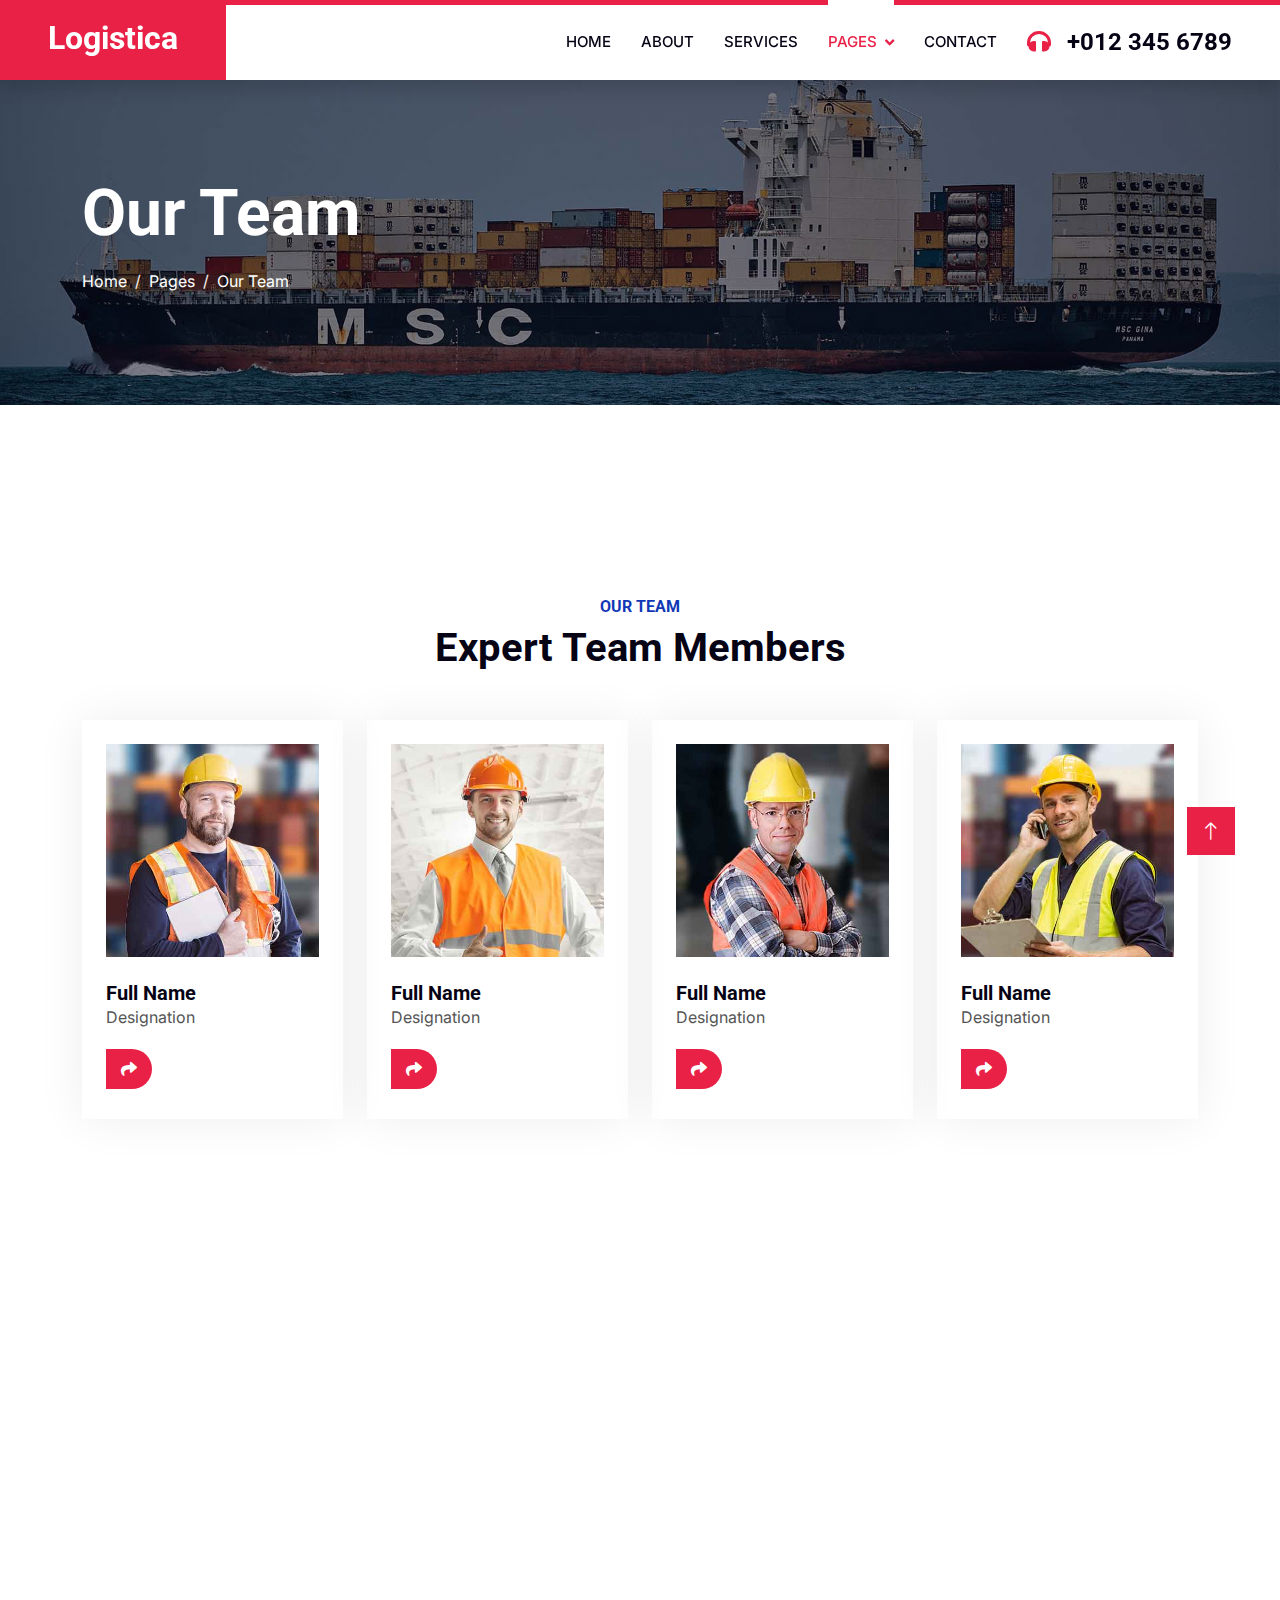
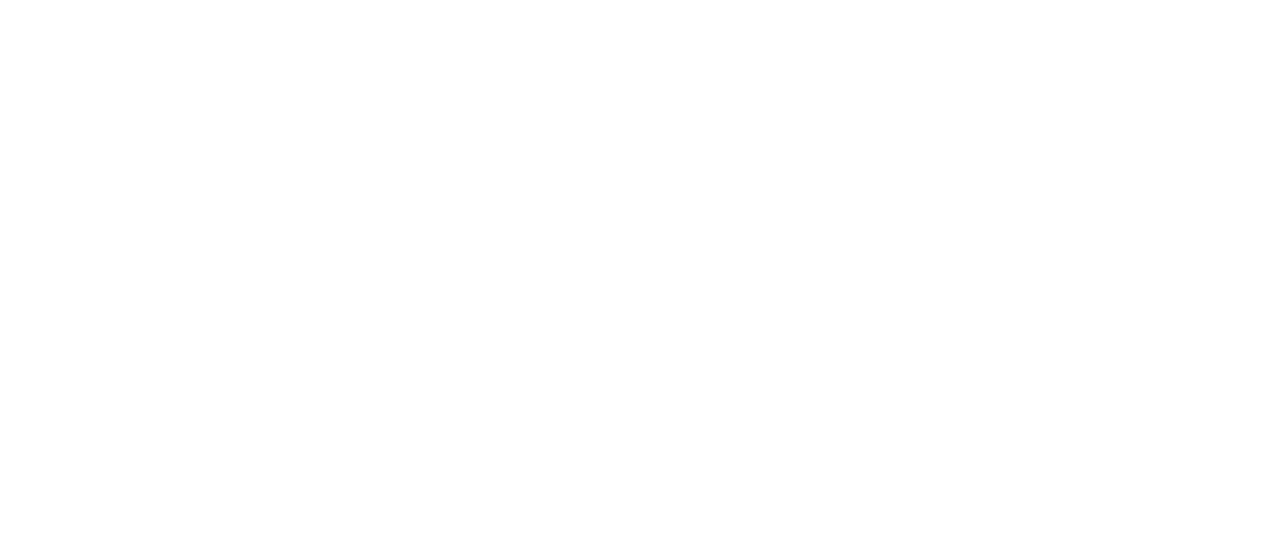
<file: team.html>
<!DOCTYPE html>
<html lang="en">

<head>
    <meta charset="utf-8">
    <title>Logistica - Shipping Company Website Template</title>
    <meta content="width=device-width, initial-scale=1.0" name="viewport">
    <meta content="" name="keywords">
    <meta content="" name="description">

    <!-- Favicon -->
    <link href="img/favicon.ico" rel="icon">

    <!-- Google Web Fonts -->
    <link rel="preconnect" href="https://fonts.googleapis.com">
    <link rel="preconnect" href="https://fonts.gstatic.com" crossorigin>
    <link href="https://fonts.googleapis.com/css2?family=Inter:wght@400;600&family=Roboto:wght@500;700&display=swap" rel="stylesheet">

    <!-- Icon Font Stylesheet -->
    <link href="https://cdnjs.cloudflare.com/ajax/libs/font-awesome/5.10.0/css/all.min.css" rel="stylesheet">
    <link href="https://cdn.jsdelivr.net/npm/bootstrap-icons@1.4.1/font/bootstrap-icons.css" rel="stylesheet">

    <!-- Libraries Stylesheet -->
    <link href="lib/animate/animate.min.css" rel="stylesheet">
    <link href="lib/owlcarousel/assets/owl.carousel.min.css" rel="stylesheet">

    <!-- Customized Bootstrap Stylesheet -->
    <link href="css/bootstrap.min.css" rel="stylesheet">

    <!-- Template Stylesheet -->
    <link href="css/style.css" rel="stylesheet">
</head>

<body>
    <!-- Spinner Start -->
    <div id="spinner" class="show bg-white position-fixed translate-middle w-100 vh-100 top-50 start-50 d-flex align-items-center justify-content-center">
        <div class="spinner-grow text-primary" style="width: 3rem; height: 3rem;" role="status">
            <span class="sr-only">Loading...</span>
        </div>
    </div>
    <!-- Spinner End -->


    <!-- Navbar Start -->
    <nav class="navbar navbar-expand-lg bg-white navbar-light shadow border-top border-5 border-primary sticky-top p-0">
        <a href="index.html" class="navbar-brand bg-primary d-flex align-items-center px-4 px-lg-5">
            <h2 class="mb-2 text-white">Logistica</h2>
        </a>
        <button type="button" class="navbar-toggler me-4" data-bs-toggle="collapse" data-bs-target="#navbarCollapse">
            <span class="navbar-toggler-icon"></span>
        </button>
        <div class="collapse navbar-collapse" id="navbarCollapse">
            <div class="navbar-nav ms-auto p-4 p-lg-0">
                <a href="index.html" class="nav-item nav-link">Home</a>
                <a href="about.html" class="nav-item nav-link">About</a>
                <a href="service.html" class="nav-item nav-link">Services</a>
                <div class="nav-item dropdown">
                    <a href="#" class="nav-link dropdown-toggle active" data-bs-toggle="dropdown">Pages</a>
                    <div class="dropdown-menu fade-up m-0">
                        <a href="price.html" class="dropdown-item">Pricing Plan</a>
                        <a href="feature.html" class="dropdown-item">Features</a>
                        <a href="quote.html" class="dropdown-item">Free Quote</a>
                        <a href="team.html" class="dropdown-item active">Our Team</a>
                        <a href="testimonial.html" class="dropdown-item">Testimonial</a>
                        <a href="404.html" class="dropdown-item">404 Page</a>
                    </div>
                </div>
                <a href="contact.html" class="nav-item nav-link">Contact</a>
            </div>
            <h4 class="m-0 pe-lg-5 d-none d-lg-block"><i class="fa fa-headphones text-primary me-3"></i>+012 345 6789</h4>
        </div>
    </nav>
    <!-- Navbar End -->


    <!-- Page Header Start -->
    <div class="container-fluid page-header py-5" style="margin-bottom: 6rem;">
        <div class="container py-5">
            <h1 class="display-3 text-white mb-3 animated slideInDown">Our Team</h1>
            <nav aria-label="breadcrumb animated slideInDown">
                <ol class="breadcrumb">
                    <li class="breadcrumb-item"><a class="text-white" href="#">Home</a></li>
                    <li class="breadcrumb-item"><a class="text-white" href="#">Pages</a></li>
                    <li class="breadcrumb-item text-white active" aria-current="page">Our Team</li>
                </ol>
            </nav>
        </div>
    </div>
    <!-- Page Header End -->


    <!-- Team Start -->
    <div class="container-xxl py-5">
        <div class="container py-5">
            <div class="text-center wow fadeInUp" data-wow-delay="0.1s">
                <h6 class="text-secondary text-uppercase">Our Team</h6>
                <h1 class="mb-5">Expert Team Members</h1>
            </div>
            <div class="row g-4">
                <div class="col-lg-3 col-md-6 wow fadeInUp" data-wow-delay="0.3s">
                    <div class="team-item p-4">
                        <div class="overflow-hidden mb-4">
                            <img class="img-fluid" src="img/team-1.jpg" alt="">
                        </div>
                        <h5 class="mb-0">Full Name</h5>
                        <p>Designation</p>
                        <div class="btn-slide mt-1">
                            <i class="fa fa-share"></i>
                            <span>
                                <a href=""><i class="fab fa-facebook-f"></i></a>
                                <a href=""><i class="fab fa-twitter"></i></a>
                                <a href=""><i class="fab fa-instagram"></i></a>
                            </span>
                        </div>
                    </div>
                </div>
                <div class="col-lg-3 col-md-6 wow fadeInUp" data-wow-delay="0.5s">
                    <div class="team-item p-4">
                        <div class="overflow-hidden mb-4">
                            <img class="img-fluid" src="img/team-2.jpg" alt="">
                        </div>
                        <h5 class="mb-0">Full Name</h5>
                        <p>Designation</p>
                        <div class="btn-slide mt-1">
                            <i class="fa fa-share"></i>
                            <span>
                                <a href=""><i class="fab fa-facebook-f"></i></a>
                                <a href=""><i class="fab fa-twitter"></i></a>
                                <a href=""><i class="fab fa-instagram"></i></a>
                            </span>
                        </div>
                    </div>
                </div>
                <div class="col-lg-3 col-md-6 wow fadeInUp" data-wow-delay="0.7s">
                    <div class="team-item p-4">
                        <div class="overflow-hidden mb-4">
                            <img class="img-fluid" src="img/team-3.jpg" alt="">
                        </div>
                        <h5 class="mb-0">Full Name</h5>
                        <p>Designation</p>
                        <div class="btn-slide mt-1">
                            <i class="fa fa-share"></i>
                            <span>
                                <a href=""><i class="fab fa-facebook-f"></i></a>
                                <a href=""><i class="fab fa-twitter"></i></a>
                                <a href=""><i class="fab fa-instagram"></i></a>
                            </span>
                        </div>
                    </div>
                </div>
                <div class="col-lg-3 col-md-6 wow fadeInUp" data-wow-delay="0.9s">
                    <div class="team-item p-4">
                        <div class="overflow-hidden mb-4">
                            <img class="img-fluid" src="img/team-4.jpg" alt="">
                        </div>
                        <h5 class="mb-0">Full Name</h5>
                        <p>Designation</p>
                        <div class="btn-slide mt-1">
                            <i class="fa fa-share"></i>
                            <span>
                                <a href=""><i class="fab fa-facebook-f"></i></a>
                                <a href=""><i class="fab fa-twitter"></i></a>
                                <a href=""><i class="fab fa-instagram"></i></a>
                            </span>
                        </div>
                    </div>
                </div>
                <div class="col-lg-3 col-md-6 wow fadeInUp" data-wow-delay="0.3s">
                    <div class="team-item p-4">
                        <div class="overflow-hidden mb-4">
                            <img class="img-fluid" src="img/team-2.jpg" alt="">
                        </div>
                        <h5 class="mb-0">Full Name</h5>
                        <p>Designation</p>
                        <div class="btn-slide mt-1">
                            <i class="fa fa-share"></i>
                            <span>
                                <a href=""><i class="fab fa-facebook-f"></i></a>
                                <a href=""><i class="fab fa-twitter"></i></a>
                                <a href=""><i class="fab fa-instagram"></i></a>
                            </span>
                        </div>
                    </div>
                </div>
                <div class="col-lg-3 col-md-6 wow fadeInUp" data-wow-delay="0.5s">
                    <div class="team-item p-4">
                        <div class="overflow-hidden mb-4">
                            <img class="img-fluid" src="img/team-3.jpg" alt="">
                        </div>
                        <h5 class="mb-0">Full Name</h5>
                        <p>Designation</p>
                        <div class="btn-slide mt-1">
                            <i class="fa fa-share"></i>
                            <span>
                                <a href=""><i class="fab fa-facebook-f"></i></a>
                                <a href=""><i class="fab fa-twitter"></i></a>
                                <a href=""><i class="fab fa-instagram"></i></a>
                            </span>
                        </div>
                    </div>
                </div>
                <div class="col-lg-3 col-md-6 wow fadeInUp" data-wow-delay="0.7s">
                    <div class="team-item p-4">
                        <div class="overflow-hidden mb-4">
                            <img class="img-fluid" src="img/team-4.jpg" alt="">
                        </div>
                        <h5 class="mb-0">Full Name</h5>
                        <p>Designation</p>
                        <div class="btn-slide mt-1">
                            <i class="fa fa-share"></i>
                            <span>
                                <a href=""><i class="fab fa-facebook-f"></i></a>
                                <a href=""><i class="fab fa-twitter"></i></a>
                                <a href=""><i class="fab fa-instagram"></i></a>
                            </span>
                        </div>
                    </div>
                </div>
                <div class="col-lg-3 col-md-6 wow fadeInUp" data-wow-delay="0.9s">
                    <div class="team-item p-4">
                        <div class="overflow-hidden mb-4">
                            <img class="img-fluid" src="img/team-1.jpg" alt="">
                        </div>
                        <h5 class="mb-0">Full Name</h5>
                        <p>Designation</p>
                        <div class="btn-slide mt-1">
                            <i class="fa fa-share"></i>
                            <span>
                                <a href=""><i class="fab fa-facebook-f"></i></a>
                                <a href=""><i class="fab fa-twitter"></i></a>
                                <a href=""><i class="fab fa-instagram"></i></a>
                            </span>
                        </div>
                    </div>
                </div>
            </div>
        </div>
    </div>
    <!-- Team End -->
        

    <!-- Footer Start -->
    <div class="container-fluid bg-dark text-light footer pt-5 wow fadeIn" data-wow-delay="0.1s" style="margin-top: 6rem;">
        <div class="container py-5">
            <div class="row g-5">
                <div class="col-lg-3 col-md-6">
                    <h4 class="text-light mb-4">Address</h4>
                    <p class="mb-2"><i class="fa fa-map-marker-alt me-3"></i>123 Street, New York, USA</p>
                    <p class="mb-2"><i class="fa fa-phone-alt me-3"></i>+012 345 67890</p>
                    <p class="mb-2"><i class="fa fa-envelope me-3"></i>info@example.com</p>
                    <div class="d-flex pt-2">
                        <a class="btn btn-outline-light btn-social" href=""><i class="fab fa-twitter"></i></a>
                        <a class="btn btn-outline-light btn-social" href=""><i class="fab fa-facebook-f"></i></a>
                        <a class="btn btn-outline-light btn-social" href=""><i class="fab fa-youtube"></i></a>
                        <a class="btn btn-outline-light btn-social" href=""><i class="fab fa-linkedin-in"></i></a>
                    </div>
                </div>
                <div class="col-lg-3 col-md-6">
                    <h4 class="text-light mb-4">Services</h4>
                    <a class="btn btn-link" href="">Air Freight</a>
                    <a class="btn btn-link" href="">Sea Freight</a>
                    <a class="btn btn-link" href="">Road Freight</a>
                    <a class="btn btn-link" href="">Logistic Solutions</a>
                    <a class="btn btn-link" href="">Industry solutions</a>
                </div>
                <div class="col-lg-3 col-md-6">
                    <h4 class="text-light mb-4">Quick Links</h4>
                    <a class="btn btn-link" href="">About Us</a>
                    <a class="btn btn-link" href="">Contact Us</a>
                    <a class="btn btn-link" href="">Our Services</a>
                    <a class="btn btn-link" href="">Terms & Condition</a>
                    <a class="btn btn-link" href="">Support</a>
                </div>
                <div class="col-lg-3 col-md-6">
                    <h4 class="text-light mb-4">Newsletter</h4>
                    <p>Dolor amet sit justo amet elitr clita ipsum elitr est.</p>
                    <div class="position-relative mx-auto" style="max-width: 400px;">
                        <input class="form-control border-0 w-100 py-3 ps-4 pe-5" type="text" placeholder="Your email">
                        <button type="button" class="btn btn-primary py-2 position-absolute top-0 end-0 mt-2 me-2">SignUp</button>
                    </div>
                </div>
            </div>
        </div>
        <div class="container">
            <div class="copyright">
                <div class="row">
                    <div class="col-md-6 text-center text-md-start mb-3 mb-md-0">
                        &copy; <a class="border-bottom" href="#">Your Site Name</a>, All Right Reserved.
                    </div>
                    <div class="col-md-6 text-center text-md-end">
                        <!--/*** This template is free as long as you keep the footer author’s credit link/attribution link/backlink. If you'd like to use the template without the footer author’s credit link/attribution link/backlink, you can purchase the Credit Removal License from "https://htmlcodex.com/credit-removal". Thank you for your support. ***/-->
                        Designed By <a class="border-bottom" href="https://htmlcodex.com">HTML Codex</a>
                    </div>
                </div>
            </div>
        </div>
    </div>
    <!-- Footer End -->


    <!-- Back to Top -->
    <a href="#" class="btn btn-lg btn-primary btn-lg-square rounded-0 back-to-top"><i class="bi bi-arrow-up"></i></a>


    <!-- JavaScript Libraries -->
    <script src="https://code.jquery.com/jquery-3.4.1.min.js"></script>
    <script src="https://cdn.jsdelivr.net/npm/bootstrap@5.0.0/dist/js/bootstrap.bundle.min.js"></script>
    <script src="lib/wow/wow.min.js"></script>
    <script src="lib/easing/easing.min.js"></script>
    <script src="lib/waypoints/waypoints.min.js"></script>
    <script src="lib/counterup/counterup.min.js"></script>
    <script src="lib/owlcarousel/owl.carousel.min.js"></script>

    <!-- Template Javascript -->
    <script src="js/main.js"></script>
</body>

</html>
</file>
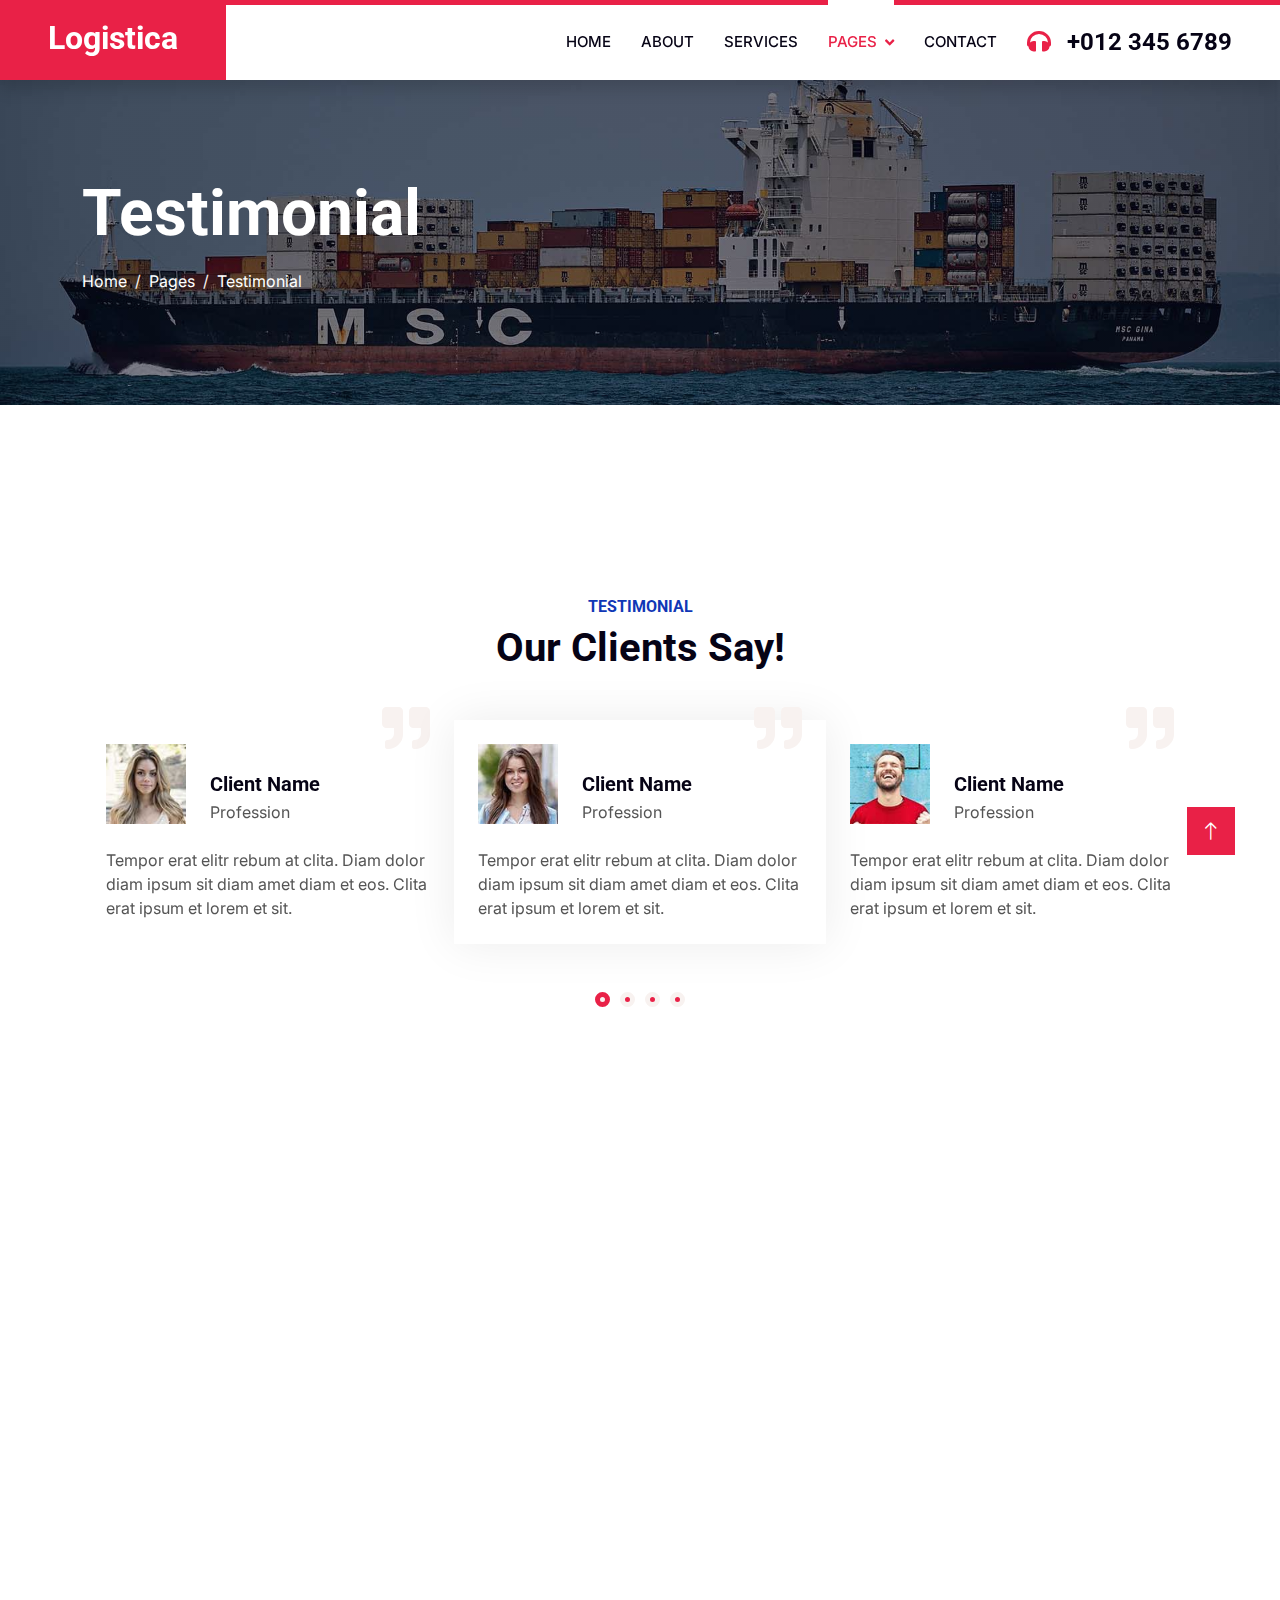
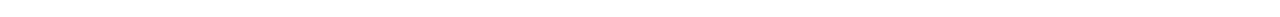
<file: testimonial.html>
<!DOCTYPE html>
<html lang="en">

<head>
    <meta charset="utf-8">
    <title>Logistica - Shipping Company Website Template</title>
    <meta content="width=device-width, initial-scale=1.0" name="viewport">
    <meta content="" name="keywords">
    <meta content="" name="description">

    <!-- Favicon -->
    <link href="img/favicon.ico" rel="icon">

    <!-- Google Web Fonts -->
    <link rel="preconnect" href="https://fonts.googleapis.com">
    <link rel="preconnect" href="https://fonts.gstatic.com" crossorigin>
    <link href="https://fonts.googleapis.com/css2?family=Inter:wght@400;600&family=Roboto:wght@500;700&display=swap" rel="stylesheet">

    <!-- Icon Font Stylesheet -->
    <link href="https://cdnjs.cloudflare.com/ajax/libs/font-awesome/5.10.0/css/all.min.css" rel="stylesheet">
    <link href="https://cdn.jsdelivr.net/npm/bootstrap-icons@1.4.1/font/bootstrap-icons.css" rel="stylesheet">

    <!-- Libraries Stylesheet -->
    <link href="lib/animate/animate.min.css" rel="stylesheet">
    <link href="lib/owlcarousel/assets/owl.carousel.min.css" rel="stylesheet">

    <!-- Customized Bootstrap Stylesheet -->
    <link href="css/bootstrap.min.css" rel="stylesheet">

    <!-- Template Stylesheet -->
    <link href="css/style.css" rel="stylesheet">
</head>

<body>
    <!-- Spinner Start -->
    <div id="spinner" class="show bg-white position-fixed translate-middle w-100 vh-100 top-50 start-50 d-flex align-items-center justify-content-center">
        <div class="spinner-grow text-primary" style="width: 3rem; height: 3rem;" role="status">
            <span class="sr-only">Loading...</span>
        </div>
    </div>
    <!-- Spinner End -->


    <!-- Navbar Start -->
    <nav class="navbar navbar-expand-lg bg-white navbar-light shadow border-top border-5 border-primary sticky-top p-0">
        <a href="index.html" class="navbar-brand bg-primary d-flex align-items-center px-4 px-lg-5">
            <h2 class="mb-2 text-white">Logistica</h2>
        </a>
        <button type="button" class="navbar-toggler me-4" data-bs-toggle="collapse" data-bs-target="#navbarCollapse">
            <span class="navbar-toggler-icon"></span>
        </button>
        <div class="collapse navbar-collapse" id="navbarCollapse">
            <div class="navbar-nav ms-auto p-4 p-lg-0">
                <a href="index.html" class="nav-item nav-link">Home</a>
                <a href="about.html" class="nav-item nav-link">About</a>
                <a href="service.html" class="nav-item nav-link">Services</a>
                <div class="nav-item dropdown">
                    <a href="#" class="nav-link dropdown-toggle active" data-bs-toggle="dropdown">Pages</a>
                    <div class="dropdown-menu fade-up m-0">
                        <a href="price.html" class="dropdown-item">Pricing Plan</a>
                        <a href="feature.html" class="dropdown-item">Features</a>
                        <a href="quote.html" class="dropdown-item">Free Quote</a>
                        <a href="team.html" class="dropdown-item">Our Team</a>
                        <a href="testimonial.html" class="dropdown-item active">Testimonial</a>
                        <a href="404.html" class="dropdown-item">404 Page</a>
                    </div>
                </div>
                <a href="contact.html" class="nav-item nav-link">Contact</a>
            </div>
            <h4 class="m-0 pe-lg-5 d-none d-lg-block"><i class="fa fa-headphones text-primary me-3"></i>+012 345 6789</h4>
        </div>
    </nav>
    <!-- Navbar End -->


    <!-- Page Header Start -->
    <div class="container-fluid page-header py-5" style="margin-bottom: 6rem;">
        <div class="container py-5">
            <h1 class="display-3 text-white mb-3 animated slideInDown">Testimonial</h1>
            <nav aria-label="breadcrumb animated slideInDown">
                <ol class="breadcrumb">
                    <li class="breadcrumb-item"><a class="text-white" href="#">Home</a></li>
                    <li class="breadcrumb-item"><a class="text-white" href="#">Pages</a></li>
                    <li class="breadcrumb-item text-white active" aria-current="page">Testimonial</li>
                </ol>
            </nav>
        </div>
    </div>
    <!-- Page Header End -->


    <!-- Testimonial Start -->
    <div class="container-xxl py-5 wow fadeInUp" data-wow-delay="0.1s">
        <div class="container py-5">
            <div class="text-center">
                <h6 class="text-secondary text-uppercase">Testimonial</h6>
                <h1 class="mb-0">Our Clients Say!</h1>
            </div>
            <div class="owl-carousel testimonial-carousel wow fadeInUp" data-wow-delay="0.1s">
                <div class="testimonial-item p-4 my-5">
                    <i class="fa fa-quote-right fa-3x text-light position-absolute top-0 end-0 mt-n3 me-4"></i>
                    <div class="d-flex align-items-end mb-4">
                        <img class="img-fluid flex-shrink-0" src="img/testimonial-1.jpg" style="width: 80px; height: 80px;">
                        <div class="ms-4">
                            <h5 class="mb-1">Client Name</h5>
                            <p class="m-0">Profession</p>
                        </div>
                    </div>
                    <p class="mb-0">Tempor erat elitr rebum at clita. Diam dolor diam ipsum sit diam amet diam et eos. Clita erat ipsum et lorem et sit.</p>
                </div>
                <div class="testimonial-item p-4 my-5">
                    <i class="fa fa-quote-right fa-3x text-light position-absolute top-0 end-0 mt-n3 me-4"></i>
                    <div class="d-flex align-items-end mb-4">
                        <img class="img-fluid flex-shrink-0" src="img/testimonial-2.jpg" style="width: 80px; height: 80px;">
                        <div class="ms-4">
                            <h5 class="mb-1">Client Name</h5>
                            <p class="m-0">Profession</p>
                        </div>
                    </div>
                    <p class="mb-0">Tempor erat elitr rebum at clita. Diam dolor diam ipsum sit diam amet diam et eos. Clita erat ipsum et lorem et sit.</p>
                </div>
                <div class="testimonial-item p-4 my-5">
                    <i class="fa fa-quote-right fa-3x text-light position-absolute top-0 end-0 mt-n3 me-4"></i>
                    <div class="d-flex align-items-end mb-4">
                        <img class="img-fluid flex-shrink-0" src="img/testimonial-3.jpg" style="width: 80px; height: 80px;">
                        <div class="ms-4">
                            <h5 class="mb-1">Client Name</h5>
                            <p class="m-0">Profession</p>
                        </div>
                    </div>
                    <p class="mb-0">Tempor erat elitr rebum at clita. Diam dolor diam ipsum sit diam amet diam et eos. Clita erat ipsum et lorem et sit.</p>
                </div>
                <div class="testimonial-item p-4 my-5">
                    <i class="fa fa-quote-right fa-3x text-light position-absolute top-0 end-0 mt-n3 me-4"></i>
                    <div class="d-flex align-items-end mb-4">
                        <img class="img-fluid flex-shrink-0" src="img/testimonial-4.jpg" style="width: 80px; height: 80px;">
                        <div class="ms-4">
                            <h5 class="mb-1">Client Name</h5>
                            <p class="m-0">Profession</p>
                        </div>
                    </div>
                    <p class="mb-0">Tempor erat elitr rebum at clita. Diam dolor diam ipsum sit diam amet diam et eos. Clita erat ipsum et lorem et sit.</p>
                </div>
            </div>
        </div>
    </div>
    <!-- Testimonial End -->
        

    <!-- Footer Start -->
    <div class="container-fluid bg-dark text-light footer pt-5 wow fadeIn" data-wow-delay="0.1s" style="margin-top: 6rem;">
        <div class="container py-5">
            <div class="row g-5">
                <div class="col-lg-3 col-md-6">
                    <h4 class="text-light mb-4">Address</h4>
                    <p class="mb-2"><i class="fa fa-map-marker-alt me-3"></i>123 Street, New York, USA</p>
                    <p class="mb-2"><i class="fa fa-phone-alt me-3"></i>+012 345 67890</p>
                    <p class="mb-2"><i class="fa fa-envelope me-3"></i>info@example.com</p>
                    <div class="d-flex pt-2">
                        <a class="btn btn-outline-light btn-social" href=""><i class="fab fa-twitter"></i></a>
                        <a class="btn btn-outline-light btn-social" href=""><i class="fab fa-facebook-f"></i></a>
                        <a class="btn btn-outline-light btn-social" href=""><i class="fab fa-youtube"></i></a>
                        <a class="btn btn-outline-light btn-social" href=""><i class="fab fa-linkedin-in"></i></a>
                    </div>
                </div>
                <div class="col-lg-3 col-md-6">
                    <h4 class="text-light mb-4">Services</h4>
                    <a class="btn btn-link" href="">Air Freight</a>
                    <a class="btn btn-link" href="">Sea Freight</a>
                    <a class="btn btn-link" href="">Road Freight</a>
                    <a class="btn btn-link" href="">Logistic Solutions</a>
                    <a class="btn btn-link" href="">Industry solutions</a>
                </div>
                <div class="col-lg-3 col-md-6">
                    <h4 class="text-light mb-4">Quick Links</h4>
                    <a class="btn btn-link" href="">About Us</a>
                    <a class="btn btn-link" href="">Contact Us</a>
                    <a class="btn btn-link" href="">Our Services</a>
                    <a class="btn btn-link" href="">Terms & Condition</a>
                    <a class="btn btn-link" href="">Support</a>
                </div>
                <div class="col-lg-3 col-md-6">
                    <h4 class="text-light mb-4">Newsletter</h4>
                    <p>Dolor amet sit justo amet elitr clita ipsum elitr est.</p>
                    <div class="position-relative mx-auto" style="max-width: 400px;">
                        <input class="form-control border-0 w-100 py-3 ps-4 pe-5" type="text" placeholder="Your email">
                        <button type="button" class="btn btn-primary py-2 position-absolute top-0 end-0 mt-2 me-2">SignUp</button>
                    </div>
                </div>
            </div>
        </div>
        <div class="container">
            <div class="copyright">
                <div class="row">
                    <div class="col-md-6 text-center text-md-start mb-3 mb-md-0">
                        &copy; <a class="border-bottom" href="#">Your Site Name</a>, All Right Reserved.
                    </div>
                    <div class="col-md-6 text-center text-md-end">
                        <!--/*** This template is free as long as you keep the footer author’s credit link/attribution link/backlink. If you'd like to use the template without the footer author’s credit link/attribution link/backlink, you can purchase the Credit Removal License from "https://htmlcodex.com/credit-removal". Thank you for your support. ***/-->
                        Designed By <a class="border-bottom" href="https://htmlcodex.com">HTML Codex</a>
                    </div>
                </div>
            </div>
        </div>
    </div>
    <!-- Footer End -->


    <!-- Back to Top -->
    <a href="#" class="btn btn-lg btn-primary btn-lg-square rounded-0 back-to-top"><i class="bi bi-arrow-up"></i></a>


    <!-- JavaScript Libraries -->
    <script src="https://code.jquery.com/jquery-3.4.1.min.js"></script>
    <script src="https://cdn.jsdelivr.net/npm/bootstrap@5.0.0/dist/js/bootstrap.bundle.min.js"></script>
    <script src="lib/wow/wow.min.js"></script>
    <script src="lib/easing/easing.min.js"></script>
    <script src="lib/waypoints/waypoints.min.js"></script>
    <script src="lib/counterup/counterup.min.js"></script>
    <script src="lib/owlcarousel/owl.carousel.min.js"></script>

    <!-- Template Javascript -->
    <script src="js/main.js"></script>
</body>

</html>
</file>
<file: css/style.css>
/********** Template CSS **********/
:root {
    --primary: #E92147;
    --secondary: #1037B6;
    --light: #F8F2F0;
    --dark: #060315;
}

.fw-medium {
    font-weight: 600 !important;
}

.back-to-top {
    position: fixed;
    display: none;
    right: 45px;
    bottom: 45px;
    z-index: 99;
}


/*** Spinner ***/
#spinner {
    opacity: 0;
    visibility: hidden;
    transition: opacity .5s ease-out, visibility 0s linear .5s;
    z-index: 99999;
}

#spinner.show {
    transition: opacity .5s ease-out, visibility 0s linear 0s;
    visibility: visible;
    opacity: 1;
}


/*** Button ***/
.btn {
    font-weight: 600;
    transition: .5s;
}

.btn.btn-primary,
.btn.btn-secondary {
    color: #FFFFFF;
}

.btn-square {
    width: 38px;
    height: 38px;
}

.btn-sm-square {
    width: 32px;
    height: 32px;
}

.btn-lg-square {
    width: 48px;
    height: 48px;
}

.btn-square,
.btn-sm-square,
.btn-lg-square {
    padding: 0;
    display: flex;
    align-items: center;
    justify-content: center;
    font-weight: normal;
}

/*** Navbar ***/
.navbar .dropdown-toggle::after {
    border: none;
    content: "\f107";
    font-family: "Font Awesome 5 Free";
    font-weight: 900;
    vertical-align: middle;
    margin-left: 8px;
}

.navbar-light .navbar-nav .nav-link {
    position: relative;
    margin-right: 30px;
    padding: 25px 0;
    color: #FFFFFF;
    font-size: 15px;
    text-transform: uppercase;
    outline: none;
}

.navbar-light .navbar-nav .nav-link:hover,
.navbar-light .navbar-nav .nav-link.active {
    color: var(--primary);
}

@media (max-width: 991.98px) {
    .navbar-light .navbar-nav .nav-link  {
        margin-right: 0;
        padding: 10px 0;
    }

    .navbar-light .navbar-nav {
        border-top: 1px solid #EEEEEE;
    }
}

.navbar-light .navbar-brand,
.navbar-light a.btn {
    height: 75px;
}

.navbar-light .navbar-nav .nav-link {
    color: var(--dark);
    font-weight: 500;
}

.navbar-light.sticky-top {
    top: -100px;
    transition: .5s;
}

@media (min-width: 992px) {
    .navbar-light .navbar-nav .nav-link::before {
        position: absolute;
        content: "";
        width: 0;
        height: 5px;
        top: -6px;
        left: 50%;
        background: #FFFFFF;
        transition: .5s;
    }

    .navbar-light .navbar-nav .nav-link:hover::before,
    .navbar-light .navbar-nav .nav-link.active::before {
        width: 100%;
        left: 0;
    }

    .navbar-light .navbar-nav .nav-link.nav-contact::before {
        display: none;
    }

    .navbar .nav-item .dropdown-menu {
        display: block;
        border: none;
        margin-top: 0;
        top: 150%;
        opacity: 0;
        visibility: hidden;
        transition: .5s;
    }

    .navbar .nav-item:hover .dropdown-menu {
        top: 100%;
        visibility: visible;
        transition: .5s;
        opacity: 1;
    }
}


/*** Header ***/
@media (max-width: 768px) {
    .header-carousel .owl-carousel-item {
        position: relative;
        min-height: 500px;
    }
    
    .header-carousel .owl-carousel-item img {
        position: absolute;
        width: 100%;
        height: 100%;
        object-fit: cover;
    }

    .header-carousel .owl-carousel-item h5,
    .header-carousel .owl-carousel-item p {
        font-size: 14px !important;
        font-weight: 400 !important;
    }

    .header-carousel .owl-carousel-item h1 {
        font-size: 30px;
        font-weight: 600;
    }
}

.header-carousel .owl-nav {
    position: absolute;
    top: 50%;
    right: 8%;
    transform: translateY(-50%);
    display: flex;
    flex-direction: column;
}

.header-carousel .owl-nav .owl-prev,
.header-carousel .owl-nav .owl-next {
    margin: 7px 0;
    width: 45px;
    height: 45px;
    display: flex;
    align-items: center;
    justify-content: center;
    color: #FFFFFF;
    background: transparent;
    border: 1px solid #FFFFFF;
    border-radius: 45px;
    font-size: 22px;
    transition: .5s;
}

.header-carousel .owl-nav .owl-prev:hover,
.header-carousel .owl-nav .owl-next:hover {
    background: var(--primary);
    border-color: var(--primary);
}

.page-header {
    background: linear-gradient(rgba(6, 3, 21, .5), rgba(6, 3, 21, .5)), url(../img/carousel-1.jpg) center center no-repeat;
    background-size: cover;
}

.breadcrumb-item + .breadcrumb-item::before {
    color: var(--light);
}


/*** About ***/
@media (min-width: 992px) {
    .container.about {
        max-width: 100% !important;
    }

    .about-text  {
        padding-right: calc(((100% - 960px) / 2) + .75rem);
    }
}

@media (min-width: 1200px) {
    .about-text  {
        padding-right: calc(((100% - 1140px) / 2) + .75rem);
    }
}

@media (min-width: 1400px) {
    .about-text  {
        padding-right: calc(((100% - 1320px) / 2) + .75rem);
    }
}


/*** Feature ***/
@media (min-width: 992px) {
    .container.feature {
        max-width: 100% !important;
    }

    .feature-text  {
        padding-left: calc(((100% - 960px) / 2) + .75rem);
    }
}

@media (min-width: 1200px) {
    .feature-text  {
        padding-left: calc(((100% - 1140px) / 2) + .75rem);
    }
}

@media (min-width: 1400px) {
    .feature-text  {
        padding-left: calc(((100% - 1320px) / 2) + .75rem);
    }
}


/*** Service, Price & Team ***/
.service-item,
.price-item,
.team-item {
    box-shadow: 0 0 45px rgba(0, 0, 0, .07);
}

.service-item img,
.team-item img {
    transition: .5s;
}

.service-item:hover img,
.team-item:hover img {
    transform: scale(1.1);
}

.service-item a.btn-slide,
.price-item a.btn-slide,
.team-item div.btn-slide {
    position: relative;
    display: inline-block;
    overflow: hidden;
    font-size: 0;
}

.service-item a.btn-slide i,
.service-item a.btn-slide span,
.price-item a.btn-slide i,
.price-item a.btn-slide span,
.team-item div.btn-slide i,
.team-item div.btn-slide span {
    position: relative;
    height: 40px;
    padding: 0 15px;
    display: inline-flex;
    align-items: center;
    font-size: 16px;
    color: #FFFFFF;
    background: var(--primary);
    border-radius: 0 35px 35px 0;
    transition: .5s;
    z-index: 2;
}

.team-item div.btn-slide span a i {
    padding: 0 10px;
}

.team-item div.btn-slide span a:hover i {
    background: var(--secondary);
}

.service-item a.btn-slide span,
.price-item a.btn-slide span,
.team-item div.btn-slide span {
    padding-left: 0;
    left: -100%;
    z-index: 1;
}

.service-item:hover a.btn-slide i,
.price-item:hover a.btn-slide i,
.team-item:hover div.btn-slide i {
    border-radius: 0;
}

.service-item:hover a.btn-slide span,
.price-item:hover a.btn-slide span,
.team-item:hover div.btn-slide span {
    left: 0;
}

.service-item a.btn-slide:hover i,
.service-item a.btn-slide:hover span,
.price-item a.btn-slide:hover i,
.price-item a.btn-slide:hover span {
    background: var(--secondary);
}


/*** Testimonial ***/
.testimonial-carousel .owl-item .testimonial-item {
    position: relative;
    transition: .5s;
}

.testimonial-carousel .owl-item.center .testimonial-item {
    box-shadow: 0 0 45px rgba(0, 0, 0, .08);
    animation: pulse 1s ease-out .5s;
}

.testimonial-carousel .owl-dots {
    display: flex;
    align-items: center;
    justify-content: center;
}

.testimonial-carousel .owl-dot {
    position: relative;
    display: inline-block;
    margin: 0 5px;
    width: 15px;
    height: 15px;
    background: var(--primary);
    border: 5px solid var(--light);
    border-radius: 15px;
    transition: .5s;
}

.testimonial-carousel .owl-dot.active {
    background: var(--light);
    border-color: var(--primary);
}


/*** Contact ***/
@media (min-width: 992px) {
    .container.contact-page {
        max-width: 100% !important;
    }

    .contact-page .contact-form  {
        padding-left: calc(((100% - 960px) / 2) + .75rem);
    }
}

@media (min-width: 1200px) {
    .contact-page .contact-form  {
        padding-left: calc(((100% - 1140px) / 2) + .75rem);
    }
}

@media (min-width: 1400px) {
    .contact-page .contact-form  {
        padding-left: calc(((100% - 1320px) / 2) + .75rem);
    }
}


/*** Footer ***/
.footer {
    background: linear-gradient(rgba(6, 3, 21, .5), rgba(6, 3, 21, .5)), url(../img/map.png) center center no-repeat;
    background-size: cover;
}

.footer .btn.btn-social {
    margin-right: 5px;
    width: 35px;
    height: 35px;
    display: flex;
    align-items: center;
    justify-content: center;
    color: var(--light);
    border: 1px solid #FFFFFF;
    border-radius: 35px;
    transition: .3s;
}

.footer .btn.btn-social:hover {
    color: var(--primary);
}

.footer .btn.btn-link {
    display: block;
    margin-bottom: 5px;
    padding: 0;
    text-align: left;
    color: #FFFFFF;
    font-size: 15px;
    font-weight: normal;
    text-transform: capitalize;
    transition: .3s;
}

.footer .btn.btn-link::before {
    position: relative;
    content: "\f105";
    font-family: "Font Awesome 5 Free";
    font-weight: 900;
    margin-right: 10px;
}

.footer .btn.btn-link:hover {
    letter-spacing: 1px;
    box-shadow: none;
}

.footer .copyright {
    padding: 25px 0;
    font-size: 15px;
    border-top: 1px solid rgba(256, 256, 256, .1);
}

.footer .copyright a {
    color: var(--light);
}
</file>
